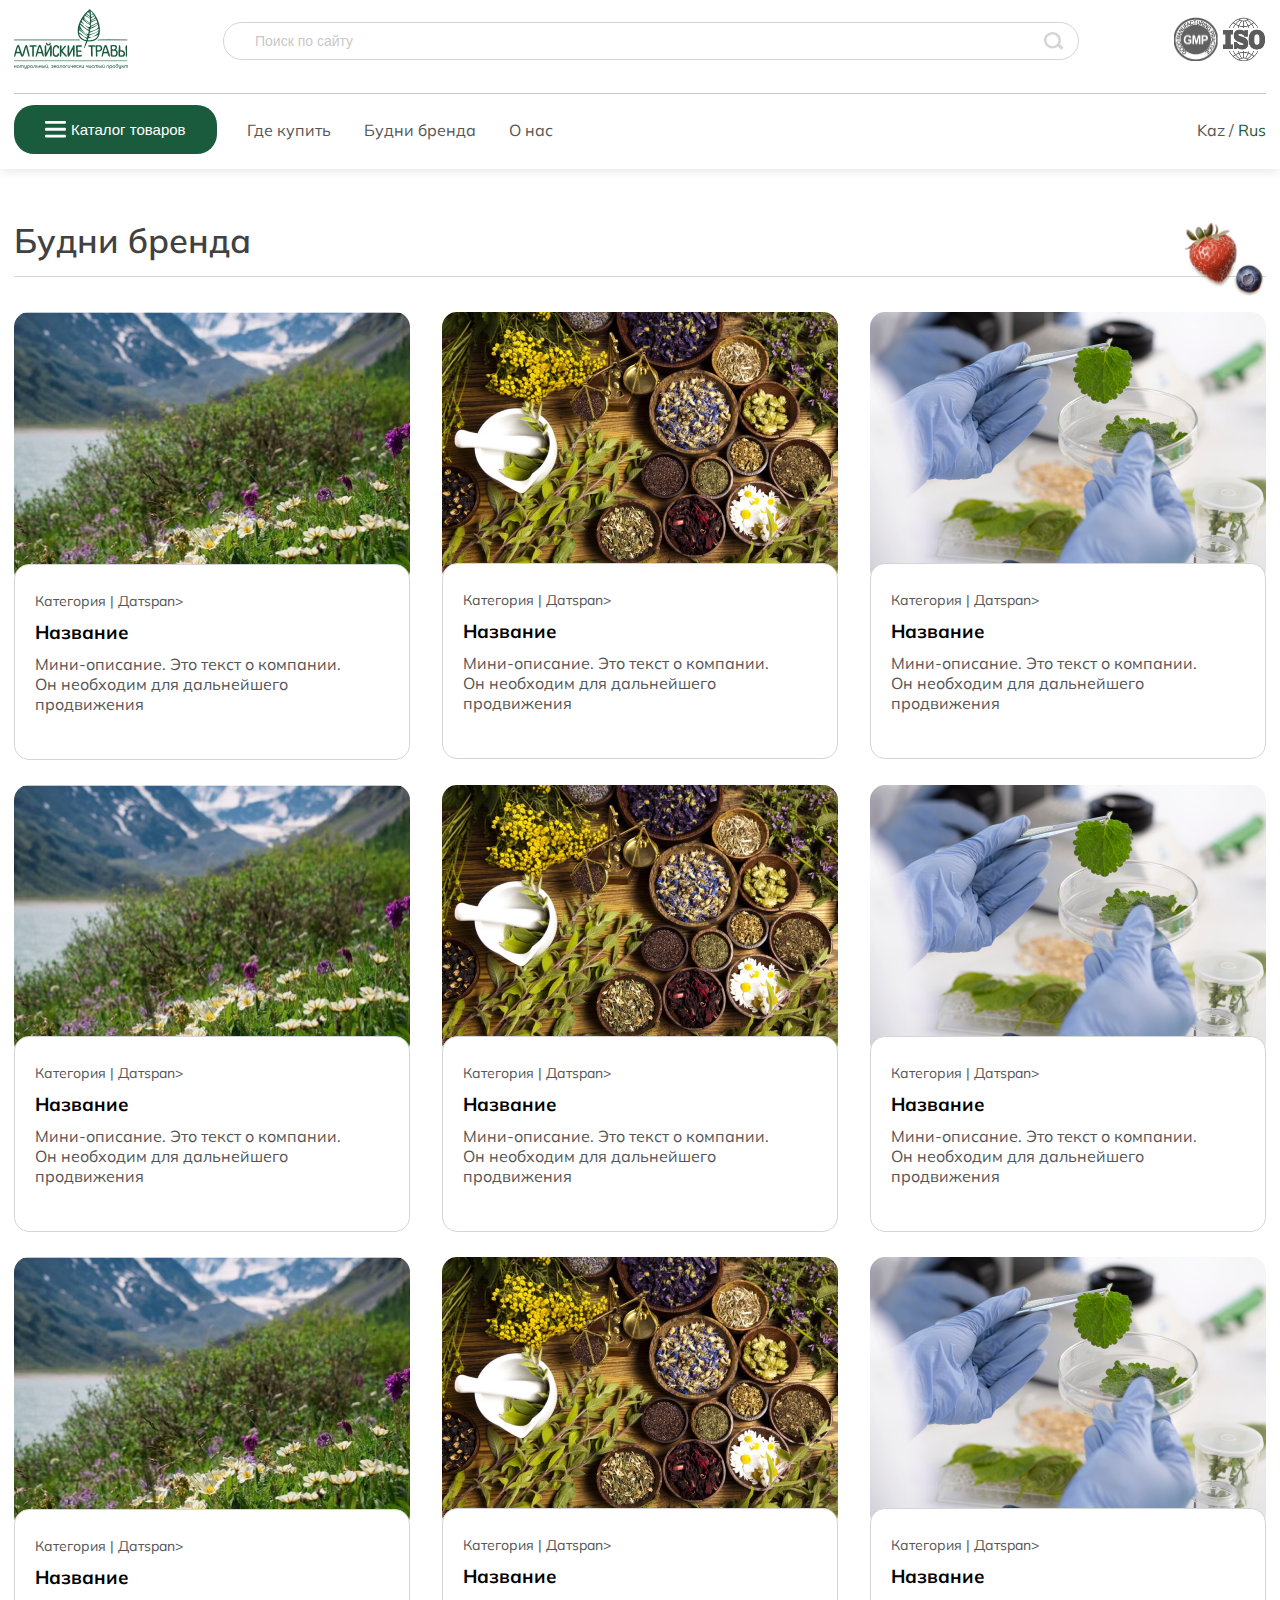
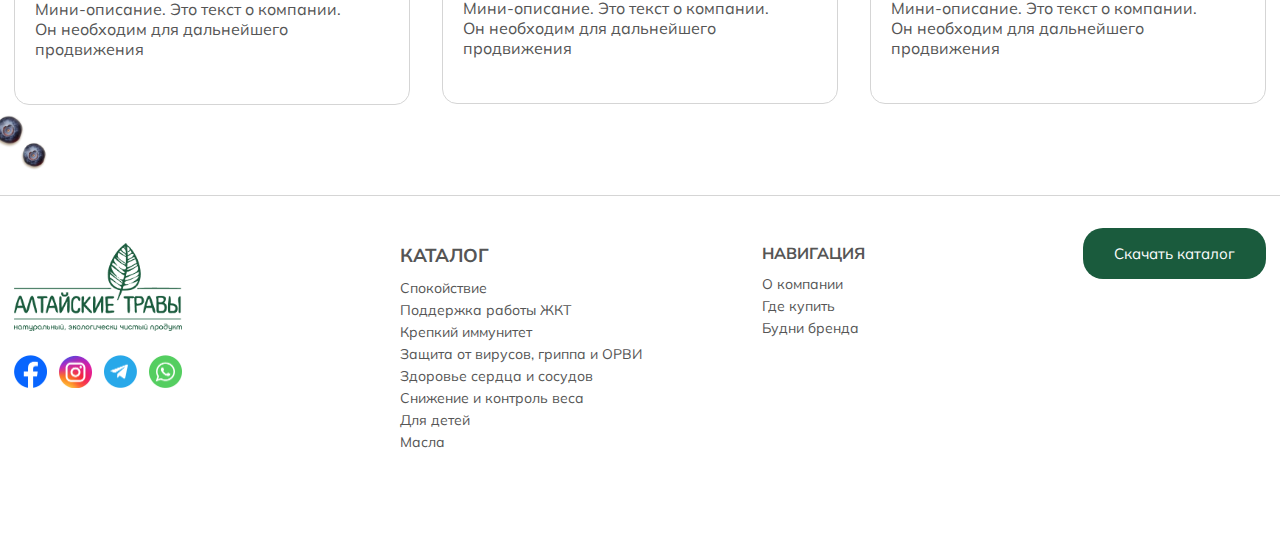
<file: Project/Altayskie Travi/blog.html>
<!DOCTYPE html>
<html lang="en">
<head>
    <meta charset="UTF-8">
    <meta name="viewport" content="width=device-width, initial-scale=1.0">
    <title>Будние Бренда</title>
    <link rel="stylesheet" href="css/style.css">
    <link rel="preconnect" href="https://fonts.googleapis.com">
    <link rel="preconnect" href="https://fonts.gstatic.com" crossorigin>
    <link href="https://fonts.googleapis.com/css2?family=Mulish:ital,wght@0,200..1000;1,200..1000&family=Poppins:wght@400;500;600;700&display=swap" rel="stylesheet">
    <link rel="stylesheet" href="css/blog.css">   
</head>
<body>
    <header class="header">
        <div class="container">
            <div class="nav-top">
                <div class="nav-top__content">
                    <a href="index.html"><img src="images/logo.png" alt="Logo" class="logo"></a>
                    <div class="search-btn__container">
                        <input type="text" class="search-btn" placeholder="Поиск по сайту">
                        <svg class="search-icon" width="17" height="17" viewBox="0 0 17 17" fill="none" xmlns="http://www.w3.org/2000/svg">
                        <path fill-rule="evenodd" clip-rule="evenodd" d="M7.20026 2.95226C4.37143 2.95226 2.13341 5.16939 2.13341 7.83729C2.13341 10.5052 4.37143 12.7223 7.20026 12.7223C10.0291 12.7223 12.2671 10.5052 12.2671 7.83729C12.2671 5.16939 10.0291 2.95226 7.20026 2.95226ZM0 7.83729C0 3.93108 3.25415 0.818848 7.20026 0.818848C11.1464 0.818848 14.4005 3.93108 14.4005 7.83729C14.4005 11.7435 11.1464 14.8557 7.20026 14.8557C3.25415 14.8557 0 11.7435 0 7.83729Z" fill="#D5D5D5"/>
                        <path fill-rule="evenodd" clip-rule="evenodd" d="M14.8051 16.0403L11.605 12.9351L13.4621 11.0212L16.6622 14.1265L14.8051 16.0403Z" fill="#D5D5D5"/>
                        </svg>
                    </div>
                    <div class="icons">
                        <img src="images/gmp.png" alt="gmp">
                        <img src="images/ISO.png" alt="iso">
                    </div>
                </div>
            </div>
            <div class="nav-bottom">
            <nav class="nav">
                <a href="catalog.html">
                    <button class="header-btn">
                        <svg class="catalog-menu" width="21" height="17" viewBox="0 0 21 17" fill="none" xmlns="http://www.w3.org/2000/svg">
                        <rect width="20.9194" height="2.83076" rx="1" transform="matrix(-1 0 0 1 20.9194 0)" fill="white"/>
                        <rect width="20.9192" height="2.83076" rx="1" transform="matrix(-1 0 0 1 20.9194 6.83228)" fill="white"/>
                        <rect width="20.9192" height="2.83076" rx="1" transform="matrix(-1 0 0 1 20.9194 13.665)" fill="white"/>
                        </svg>
                        Каталог товаров
                    </button>
                </a>
                <ul class="nav-list">
                    <li class="nav-item"><a href="pharmacy.html" class="nav-link">Где купить</a></li>
                    <li class="nav-item"><a href="blog.html" class="nav-link">Будни бренда</a></li>
                    <li class="nav-item"><a href="aboutUs.html" class="nav-link">О нас</a></li>
                </ul>
            </nav>
            <div class="language"><span class="kaz-lng">Kaz</span> <span> / </span><span class="ru-lng active">Rus</span></div>
            </div>
        </div>
    </header>
    <section class="brand__news">
    <div class="container">
        <div class="news__top">
            <h2 class="news__title">
                Будни бренда
            </h2>
            <img class="news-top-img-strawberry" src="images/blog/stawberry.png" alt="">
            <img class="news-top-img-berry" src="images/blog/berry.png" alt="">
        </div>
        <div class="news-cards">
            <div class="news-card">
                <div class="image-block">
                    <img src="images/news1.png" alt="" class="news__img">
                </div>
                <div class="text-block">
                    <div class="news-category-and-date">
                        <span class="news-category">Категория</span><span> | </span><span class="news-date">Датspan>  
                    </div>
                    <h3 class="news-title">
                        Название
                    </h3>
                    <p class="news-desc">Мини-описание. Это текст о компании. 
                    Он необходим для дальнейшего продвижения </p>
                </div>
            </div>
            <div class="news-card">
                <div class="image-block">
                    <img src="images/news2.png" alt="" class="news__img">
                </div>
                <div class="text-block">
                    <div class="news-category-and-date">
                        <span class="news-category">Категория</span><span> | </span><span class="news-date">Датspan>  
                    </div>
                    <h3 class="news-title">
                        Название
                    </h3>
                    <p class="news-desc">Мини-описание. Это текст о компании. 
                    Он необходим для дальнейшего продвижения </p>
                </div>
            </div>
            <div class="news-card">
                <div class="image-block">
                    <img src="images/news3.png" alt="" class="news__img">
                </div>
                <div class="text-block">
                    <div class="news-category-and-date">
                        <span class="news-category">Категория</span><span> | </span><span class="news-date">Датspan>  
                    </div>
                    <h3 class="news-title">
                        Название
                    </h3>
                    <p class="news-desc">Мини-описание. Это текст о компании. 
                    Он необходим для дальнейшего продвижения </p>
                </div>
            </div>
            <div class="news-card">
                <div class="image-block">
                    <img src="images/news1.png" alt="" class="news__img">
                </div>
                <div class="text-block">
                    <div class="news-category-and-date">
                        <span class="news-category">Категория</span><span> | </span><span class="news-date">Датspan>  
                    </div>
                    <h3 class="news-title">
                        Название
                    </h3>
                    <p class="news-desc">Мини-описание. Это текст о компании. 
                    Он необходим для дальнейшего продвижения </p>
                </div>
            </div>
            <div class="news-card">
                <div class="image-block">
                    <img src="images/news2.png" alt="" class="news__img">
                </div>
                <div class="text-block">
                    <div class="news-category-and-date">
                        <span class="news-category">Категория</span><span> | </span><span class="news-date">Датspan>  
                    </div>
                    <h3 class="news-title">
                        Название
                    </h3>
                    <p class="news-desc">Мини-описание. Это текст о компании. 
                    Он необходим для дальнейшего продвижения </p>
                </div>
            </div>
            <div class="news-card">
                <div class="image-block">
                    <img src="images/news3.png" alt="" class="news__img">
                </div>
                <div class="text-block">
                    <div class="news-category-and-date">
                        <span class="news-category">Категория</span><span> | </span><span class="news-date">Датspan>  
                    </div>
                    <h3 class="news-title">
                        Название
                    </h3>
                    <p class="news-desc">Мини-описание. Это текст о компании. 
                    Он необходим для дальнейшего продвижения </p>
                </div>
            </div>
            <div class="news-card">
                <div class="image-block">
                    <img src="images/news1.png" alt="" class="news__img">
                </div>
                <div class="text-block">
                    <div class="news-category-and-date">
                        <span class="news-category">Категория</span><span> | </span><span class="news-date">Датspan>  
                    </div>
                    <h3 class="news-title">
                        Название
                    </h3>
                    <p class="news-desc">Мини-описание. Это текст о компании. 
                    Он необходим для дальнейшего продвижения </p>
                </div>
            </div>
            <div class="news-card">
                <div class="image-block">
                    <img src="images/news2.png" alt="" class="news__img">
                </div>
                <div class="text-block">
                    <div class="news-category-and-date">
                        <span class="news-category">Категория</span><span> | </span><span class="news-date">Датspan>  
                    </div>
                    <h3 class="news-title">
                        Название
                    </h3>
                    <p class="news-desc">Мини-описание. Это текст о компании. 
                    Он необходим для дальнейшего продвижения </p>
                </div>
            </div>
            <div class="news-card">
                <div class="image-block">
                    <img src="images/news3.png" alt="" class="news__img">
                </div>
                <div class="text-block">
                    <div class="news-category-and-date">
                        <span class="news-category">Категория</span><span> | </span><span class="news-date">Датspan>  
                    </div>
                    <h3 class="news-title">
                        Название
                    </h3>
                    <p class="news-desc">Мини-описание. Это текст о компании. 
                    Он необходим для дальнейшего продвижения </p>
                </div>
            </div>
            <img class="news-bottom-img-berry" src="images/blog/berry.png" alt="">
            <img class="news-bottom-img-berry-mini" src="images/blog/berry.png" alt="">
        </div>
        
    </div>
</section>
<footer class="footer">
    <div class="container">
        <div class="footer__inner">
            <div class="footer-left">
                <a href="index.html"><img src="images/logo.png" alt="" class="footer-logo"></a>
                <div class="footer-icons">
                    <a href="#!"><img src="images/facebook.png" alt="" class="footer-icon"></a>
                    <a href="#!"><img src="images/inst.png" alt="" class="footer-icon"></a>
                    <a href="#!"><img src="images/telegram.png" alt="" class="footer-icon"></a>
                    <a href="#!"><img src="images/whatsapp.png" alt="" class="footer-icon"></a>
                </div>
            </div>
            <div class="footer-middle">
                <div class="footer-column">
                    <h3 class="footer-title">КАТАЛОГ</h3>
                    <ul class="footer-list">
                        <li>Спокойствие</li>
                        <li>Поддержка работы ЖКТ</li>
                        <li>Крепкий иммунитет</li>
                        <li>Защита от вирусов, 
                        гриппа и ОРВИ</li>
                        <li>Здоровье сердца и сосудов</li>
                        <li>Снижение и контроль веса</li>
                        <li>Для детей</li>
                        <li>Масла</li>
                    </ul>
                </div>
                <div class="footer-column">
                    <h4 class="footer-title">НАВИГАЦИЯ</h4>
                     <ul class="footer-list">
                        <li><a href="#">О компании</a></li>
                        <li><a href="#">Где купить</a></li>
                        <li><a href="#">Будни бренда</a></li>
                    </ul>
                </div>
            </div>
            <div class="footer-right">
                <a href="#" class="footer-btn btn">Скачать каталог</a>
            </div>
        </div>
    </div>
</footer>
    <script src="js/main.js"></script>
</body>
</html>
</file>
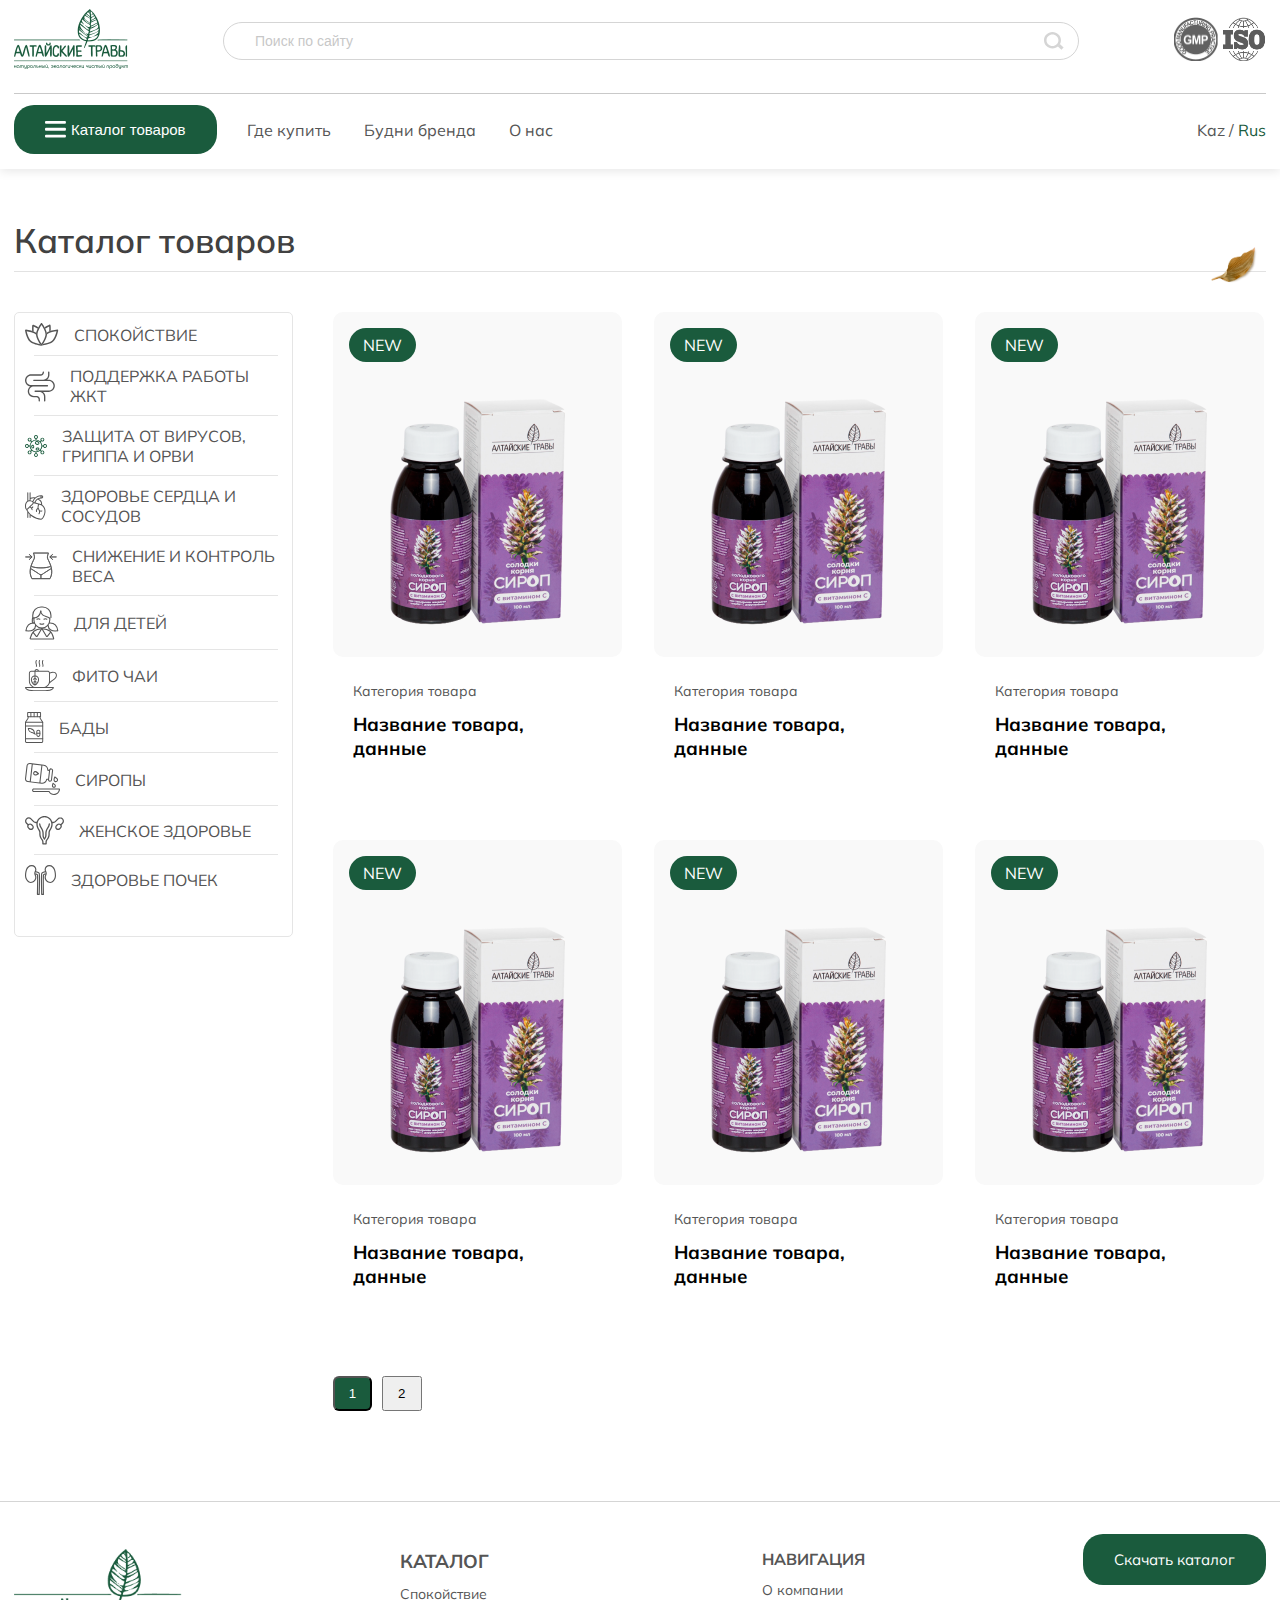
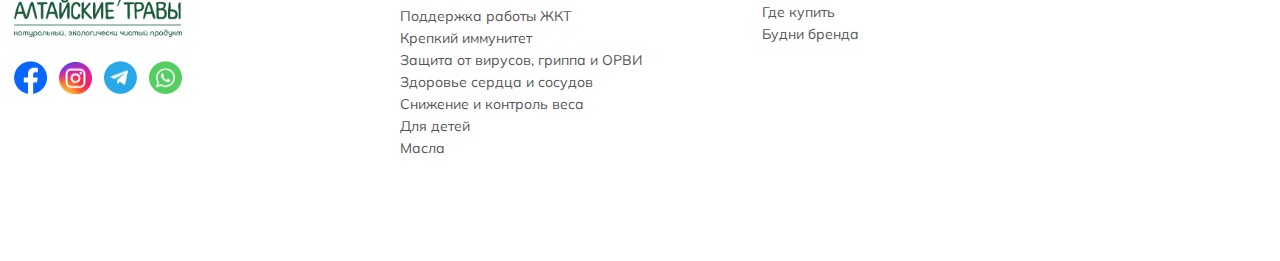
<file: Project/Altayskie Travi/catalog.html>
<!DOCTYPE html>
<html lang="en">
<head>
    <meta charset="UTF-8">
    <meta name="viewport" content="width=device-width, initial-scale=1.0">
    <title>Catalog</title>
    <link rel="stylesheet" href="css/catalog.css">
    <link rel="stylesheet" href="css/style.css">
    <link rel="preconnect" href="https://fonts.googleapis.com">
    <link rel="preconnect" href="https://fonts.gstatic.com" crossorigin>
    <link href="https://fonts.googleapis.com/css2?family=Mulish:ital,wght@0,200..1000;1,200..1000&family=Poppins:wght@400;500;600;700&display=swap" rel="stylesheet">   
</head>
<body>
    <header class="header">
        <div class="container">
            <div class="nav-top">
                <div class="nav-top__content">
                    <a href="index.html"><img src="images/logo.png" alt="Logo" class="logo"></a>
                    <div class="search-btn__container">
                        <input type="text" class="search-btn" placeholder="Поиск по сайту">
                        <svg class="search-icon" width="17" height="17" viewBox="0 0 17 17" fill="none" xmlns="http://www.w3.org/2000/svg">
                        <path fill-rule="evenodd" clip-rule="evenodd" d="M7.20026 2.95226C4.37143 2.95226 2.13341 5.16939 2.13341 7.83729C2.13341 10.5052 4.37143 12.7223 7.20026 12.7223C10.0291 12.7223 12.2671 10.5052 12.2671 7.83729C12.2671 5.16939 10.0291 2.95226 7.20026 2.95226ZM0 7.83729C0 3.93108 3.25415 0.818848 7.20026 0.818848C11.1464 0.818848 14.4005 3.93108 14.4005 7.83729C14.4005 11.7435 11.1464 14.8557 7.20026 14.8557C3.25415 14.8557 0 11.7435 0 7.83729Z" fill="#D5D5D5"/>
                        <path fill-rule="evenodd" clip-rule="evenodd" d="M14.8051 16.0403L11.605 12.9351L13.4621 11.0212L16.6622 14.1265L14.8051 16.0403Z" fill="#D5D5D5"/>
                        </svg>
                    </div>
                    <div class="icons">
                        <img src="images/gmp.png" alt="gmp">
                        <img src="images/ISO.png" alt="iso">
                    </div>
                </div>
            </div>
            <div class="nav-bottom">
            <nav class="nav">
                <a href="catalog.html">
                    <button class="header-btn">
                        <svg class="catalog-menu" width="21" height="17" viewBox="0 0 21 17" fill="none" xmlns="http://www.w3.org/2000/svg">
                        <rect width="20.9194" height="2.83076" rx="1" transform="matrix(-1 0 0 1 20.9194 0)" fill="white"/>
                        <rect width="20.9192" height="2.83076" rx="1" transform="matrix(-1 0 0 1 20.9194 6.83228)" fill="white"/>
                        <rect width="20.9192" height="2.83076" rx="1" transform="matrix(-1 0 0 1 20.9194 13.665)" fill="white"/>
                        </svg>
                        Каталог товаров
                    </button>
                </a>
                <ul class="nav-list">
                    <li class="nav-item"><a href="pharmacy.html" class="nav-link">Где купить</a></li>
                    <li class="nav-item"><a href="blog.html" class="nav-link">Будни бренда</a></li>
                    <li class="nav-item"><a href="aboutUs.html" class="nav-link">О нас</a></li>
                </ul>
            </nav>
            <div class="language"><span class="kaz-lng">Kaz</span> <span> / </span><span class="ru-lng active">Rus</span></div>
            </div>
        </div>
        
    </header>

<section class="shop">
  <div class="container">
    <div class="shop__inner">
        <div class="shop__header">
            <h2 class="shop__title">Каталог товаров</h2>
            <img src="images/catalog/catalog-leaf.png" alt="" class="shop-leaf">
        </div>
      <!-- Левая колонка: фильтр -->
       <div class="shop-content">
           <aside class="shop__filter">
             <ul class="filter-list">
               <li data-filter="calm" class="filter active">
                <svg width="34" height="23" viewBox="0 0 34 23" fill="none" xmlns="http://www.w3.org/2000/svg">
                <path fill-rule="evenodd" clip-rule="evenodd" d="M14.2531 17.4311C12.4204 16.2578 10.8367 14.9292 10.0429 13.6003C9.24906 12.2714 8.82999 10.2472 8.66564 8.07726C8.53624 6.36873 8.57288 4.70036 8.64267 3.45628C9.77118 3.98456 11.2576 4.74316 12.7006 5.66699C14.5333 6.8403 16.117 8.16884 16.9108 9.49774C17.7047 10.8266 18.1237 12.8509 18.2881 15.0208C18.4175 16.7293 18.3808 18.3977 18.3111 19.6418C17.1825 19.1135 15.6962 18.3549 14.2531 17.4311ZM18.4567 21.3565C16.0698 20.2987 10.7112 17.6442 8.75513 14.3695C6.79902 11.0949 7.00177 5.11832 7.20191 2.51519C7.25172 1.86737 7.90296 1.47835 8.49698 1.74158C10.8839 2.79931 16.2425 5.45385 18.1986 8.72851C20.1547 12.0032 19.952 17.9797 19.7518 20.5829C19.702 21.2307 19.0508 21.6197 18.4567 21.3565Z" fill="#555555"/>
                <path fill-rule="evenodd" clip-rule="evenodd" d="M18.7881 17.4419C20.6032 16.2415 22.1669 14.8895 22.9409 13.549C23.7149 12.2084 24.1038 10.1782 24.2359 8.00605C24.3399 6.29579 24.2784 4.62815 24.1901 3.38524C23.0696 3.93024 21.5947 4.71086 20.1655 5.65604C18.3505 6.85647 16.7867 8.20841 16.0127 9.54897C15.2387 10.8895 14.8498 12.9198 14.7178 15.0919C14.6138 16.8022 14.6752 18.4698 14.7635 19.7127C15.884 19.1677 17.3589 18.3871 18.7881 17.4419ZM14.6433 21.4294C17.0143 20.3363 22.3327 17.6024 24.24 14.299C26.1472 10.9956 25.8556 5.0227 25.6167 2.42283C25.5573 1.77583 24.9004 1.39654 24.3103 1.66856C21.9394 2.76167 16.6209 5.49559 14.7137 8.79897C12.8065 12.1024 13.0981 18.0752 13.3369 20.6751C13.3963 21.3221 14.0533 21.7014 14.6433 21.4294Z" fill="#555555"/>
                <path d="M28.279 18.5861C25.4624 21.1584 19.5663 22.1566 16.9758 22.4819C16.3312 22.5628 15.8196 22.0026 15.9586 21.3679C16.5168 18.8175 18.0445 13.0359 20.8611 10.4637C23.6777 7.89139 29.5738 6.89315 32.1643 6.56794C32.8089 6.48701 33.3205 7.04715 33.1816 7.68185C32.6233 10.2323 31.0956 16.0139 28.279 18.5861Z" fill="white"/>
                <path fill-rule="evenodd" clip-rule="evenodd" d="M22.1321 19.9339C24.2252 19.3383 26.1245 18.5224 27.2675 17.4785C28.4105 16.4347 29.395 14.617 30.1775 12.5864C30.7936 10.9876 31.2392 9.37941 31.5308 8.16797C30.2979 8.34873 28.656 8.64695 27.008 9.11588C24.9149 9.71145 23.0156 10.5274 21.8726 11.5713C20.7296 12.6151 19.7451 14.4328 18.9626 16.4634C18.3465 18.0622 17.9009 19.6704 17.6093 20.8818C18.8422 20.7011 20.4841 20.4028 22.1321 19.9339ZM16.9758 22.4819C19.5663 22.1566 25.4624 21.1584 28.279 18.5861C31.0956 16.0139 32.6233 10.2323 33.1816 7.68185C33.3205 7.04715 32.8089 6.48701 32.1643 6.56794C29.5738 6.89315 23.6777 7.89139 20.8611 10.4637C18.0445 13.0359 16.5168 18.8175 15.9586 21.3679C15.8196 22.0026 16.3312 22.5628 16.9758 22.4819Z" fill="#555555"/>
                <path d="M4.68344 18.6136C7.44356 21.2464 13.3166 22.3723 15.8994 22.7536C16.5422 22.8485 17.0653 22.2967 16.9401 21.6592C16.6774 20.3215 16.1701 18.0996 15.3528 15.9067C14.604 13.8974 13.5951 11.9124 12.2758 10.654C9.5157 8.02121 3.64264 6.8953 1.05982 6.51397C0.417062 6.41907 -0.106525 6.96798 0.0186085 7.60555C0.521435 10.1675 1.92332 15.9809 4.68344 18.6136Z" fill="white"/>
                <path fill-rule="evenodd" clip-rule="evenodd" d="M10.7997 20.0944C8.72002 19.4536 6.83886 18.5966 5.71876 17.5282C4.59867 16.4598 3.65386 14.6212 2.91558 12.5741C2.33427 10.9623 1.9237 9.34485 1.65847 8.12737C2.88711 8.33483 4.52216 8.6686 6.15961 9.17317C8.23924 9.814 10.1204 10.671 11.2405 11.7394C12.3085 12.7581 13.221 14.4817 13.9473 16.4305C14.5796 18.1272 15.0209 19.8557 15.3008 21.1402C14.0721 20.9328 12.4371 20.599 10.7997 20.0944ZM15.8994 22.7536C13.3166 22.3723 7.44356 21.2464 4.68344 18.6136C1.92332 15.9809 0.521435 10.1675 0.0186085 7.60555C-0.106525 6.96798 0.417062 6.41907 1.05982 6.51397C3.64264 6.8953 9.5157 8.02121 12.2758 10.654C13.5951 11.9124 14.604 13.8974 15.3528 15.9067C16.1701 18.0996 16.6774 20.3215 16.9401 21.6592C17.0653 22.2967 16.5422 22.8485 15.8994 22.7536Z" fill="#555555"/>
                <path d="M22.0003 11.3714C22.0003 15.1858 18.7613 20.2127 17.2546 22.3448C16.8796 22.8754 16.121 22.8754 15.746 22.3448C14.2393 20.2127 11.0003 15.1858 11.0003 11.3714C11.0003 7.55698 14.2393 2.53009 15.746 0.397952C16.121 -0.132651 16.8796 -0.13265 17.2546 0.397953C18.7613 2.53009 22.0003 7.55698 22.0003 11.3714Z" fill="white"/>
                <path fill-rule="evenodd" clip-rule="evenodd" d="M18.8503 16.8192C19.822 14.872 20.5003 12.9193 20.5003 11.3714C20.5003 9.82344 19.822 7.87074 18.8503 5.9236C18.0852 4.39048 17.1982 2.97698 16.5003 1.94473C15.8024 2.97698 14.9154 4.39048 14.1503 5.9236C13.1786 7.87074 12.5003 9.82344 12.5003 11.3714C12.5003 12.9193 13.1786 14.872 14.1503 16.8192C14.9154 18.3523 15.8024 19.7658 16.5003 20.7981C17.1982 19.7658 18.0852 18.3523 18.8503 16.8192ZM17.2546 22.3448C18.7613 20.2127 22.0003 15.1858 22.0003 11.3714C22.0003 7.55698 18.7613 2.53009 17.2546 0.397953C16.8796 -0.13265 16.121 -0.132651 15.746 0.397952C14.2393 2.53009 11.0003 7.55698 11.0003 11.3714C11.0003 15.1858 14.2393 20.2127 15.746 22.3448C16.121 22.8754 16.8796 22.8754 17.2546 22.3448Z" fill="#555555"/>
                </svg>
                <span>Спокойствие</span>
               </li>
               <li data-filter="support" class="filter active">
                <svg width="31" height="31" viewBox="0 0 31 31" fill="none" xmlns="http://www.w3.org/2000/svg">
                <path d="M31 14.7732C30.9963 16.4512 30.328 18.0595 29.1415 19.246C27.9549 20.4326 26.3467 21.1008 24.6686 21.1045H18.7453C19.4927 21.6899 20.0976 22.4372 20.5143 23.2902C20.931 24.1432 21.1488 25.0796 21.1512 26.0289V30.2498C21.1512 30.4364 21.0771 30.6153 20.9452 30.7473C20.8132 30.8792 20.6343 30.9533 20.4477 30.9533C20.2612 30.9533 20.0822 30.8792 19.9503 30.7473C19.8184 30.6153 19.7443 30.4364 19.7443 30.2498V26.0289C19.7443 24.7229 19.2254 23.4704 18.3019 22.5469C17.3784 21.6234 16.1259 21.1045 14.8199 21.1045H10.599C10.4124 21.1045 10.2334 21.0304 10.1015 20.8985C9.96959 20.7666 9.89547 20.5876 9.89547 20.401C9.89547 20.2145 9.96959 20.0355 10.1015 19.9036C10.2334 19.7717 10.4124 19.6976 10.599 19.6976H24.6686C25.9747 19.6976 27.2272 19.1787 28.1507 18.2552C29.0742 17.3317 29.593 16.0792 29.593 14.7732C29.593 13.4671 29.0742 12.2146 28.1507 11.2911C27.2272 10.3676 25.9747 9.84878 24.6686 9.84878H9.19198C9.00541 9.84878 8.82648 9.77466 8.69455 9.64274C8.56262 9.51081 8.4885 9.33187 8.4885 9.1453C8.4885 8.95872 8.56262 8.77979 8.69455 8.64786C8.82648 8.51593 9.00541 8.44181 9.19198 8.44181H19.0408C20.3468 8.44181 21.5993 7.92299 22.5228 6.99949C23.4463 6.07599 23.9652 4.82345 23.9652 3.51742V0.703484C23.9652 0.516909 24.0393 0.337975 24.1712 0.206046C24.3031 0.0741169 24.4821 0 24.6686 0C24.8552 0 25.0342 0.0741169 25.1661 0.206046C25.298 0.337975 25.3721 0.516909 25.3721 0.703484V3.51742C25.3697 4.46676 25.1519 5.40319 24.7352 6.25617C24.3185 7.10915 23.7136 7.85646 22.9662 8.44181H24.6686C26.3467 8.44553 27.9549 9.11378 29.1415 10.3003C30.328 11.4869 30.9963 13.0951 31 14.7732ZM12.0059 25.3254H9.19198C7.88595 25.3254 6.63342 24.8066 5.70991 23.8831C4.78641 22.9596 4.26759 21.7071 4.26759 20.401C4.26759 19.095 4.78641 17.8425 5.70991 16.919C6.63342 15.9955 7.88595 15.4767 9.19198 15.4767H23.2617C23.4482 15.4767 23.6272 15.4025 23.7591 15.2706C23.891 15.1387 23.9652 14.9597 23.9652 14.7732C23.9652 14.5866 23.891 14.4077 23.7591 14.2757C23.6272 14.1438 23.4482 14.0697 23.2617 14.0697H6.37805C5.07202 14.0697 3.81948 13.5509 2.89598 12.6274C1.97247 11.7039 1.45366 10.4513 1.45366 9.1453C1.45366 7.83927 1.97247 6.58673 2.89598 5.66323C3.81948 4.73973 5.07202 4.22091 6.37805 4.22091H16.2268C17.1597 4.22091 18.0544 3.85032 18.714 3.19068C19.3737 2.53103 19.7443 1.63636 19.7443 0.703484C19.7443 0.516909 19.6701 0.337975 19.5382 0.206046C19.4063 0.0741169 19.2273 0 19.0408 0C18.8542 0 18.6753 0.0741169 18.5433 0.206046C18.4114 0.337975 18.3373 0.516909 18.3373 0.703484C18.3373 1.26321 18.1149 1.80001 17.7191 2.1958C17.3234 2.59159 16.7866 2.81394 16.2268 2.81394H6.37805C4.77886 2.79856 3.23335 3.39029 2.05334 4.46974C0.873326 5.54919 0.146638 7.03601 0.0198851 8.63025C-0.106868 10.2245 0.375749 11.8075 1.37037 13.0598C2.36498 14.3122 3.79757 15.1407 5.3791 15.3782C4.32383 16.177 3.5461 17.287 3.15569 18.5516C2.76528 19.8162 2.78192 21.1715 3.20324 22.4262C3.62457 23.6808 4.4293 24.7715 5.50385 25.5441C6.5784 26.3168 7.86848 26.7324 9.19198 26.7324H12.0059C12.5656 26.7324 13.1025 26.9548 13.4982 27.3505C13.894 27.7463 14.1164 28.2831 14.1164 28.8429V30.2498C14.1164 30.4364 14.1905 30.6153 14.3224 30.7473C14.4544 30.8792 14.6333 30.9533 14.8199 30.9533C15.0064 30.9533 15.1854 30.8792 15.3173 30.7473C15.4492 30.6153 15.5233 30.4364 15.5233 30.2498V28.8429C15.5233 28.3809 15.4324 27.9236 15.2556 27.4968C15.0788 27.07 14.8197 26.6823 14.4931 26.3557C14.1665 26.029 13.7787 25.77 13.352 25.5932C12.9252 25.4164 12.4678 25.3254 12.0059 25.3254Z" fill="#555555"/>
                </svg>
                <span>Поддержка работы ЖКТ</span>
               </li>
               <li data-filter="protect" class="filter active">
                <svg width="32" height="32" viewBox="0 0 32 32" fill="none" xmlns="http://www.w3.org/2000/svg">
                <path d="M29.1738 13.1744C27.8415 13.1744 26.7247 14.1035 26.4292 15.3478H25.1247C24.981 13.3148 24.1695 11.4631 22.9107 10.0097L23.8348 9.08548C24.2756 9.35817 24.7834 9.50676 25.3157 9.50676C26.07 9.50676 26.7786 9.21284 27.3125 8.67887C27.8464 8.14494 28.1403 7.43623 28.1403 6.68188C28.1403 5.92748 27.8464 5.21882 27.3125 4.68488C26.7786 4.15095 26.07 3.857 25.3157 3.857C24.5614 3.857 23.8528 4.15092 23.3189 4.68488C22.3768 5.62705 22.2429 7.07377 22.914 8.16291L21.9882 9.08874C20.5351 7.82817 18.6853 7.01826 16.6507 6.87454V5.56987C17.8948 5.27432 18.8222 4.15743 18.8222 2.825C18.8222 1.26722 17.5552 0.00012207 15.9976 0.00012207C14.44 0.00012207 13.173 1.26722 13.173 2.825C13.173 4.15743 14.102 5.27433 15.3445 5.56987V6.87454C13.3118 7.01824 11.4603 7.8298 10.007 9.08874L9.08285 8.16291C9.75391 7.0754 9.62003 5.62705 8.67794 4.68488C7.57749 3.58433 5.78475 3.58433 4.6843 4.68488C3.58385 5.78544 3.58385 7.57836 4.6843 8.67892C5.23452 9.22919 5.95783 9.50517 6.6811 9.50517C7.19542 9.50517 7.70969 9.36311 8.16199 9.08389L9.08772 10.0097C7.82727 11.463 7.01744 13.313 6.87374 15.3478H5.5692C5.27367 14.1035 4.1569 13.1744 2.8246 13.1744C1.26697 13.1744 0 14.4415 0 15.9993C0 17.5571 1.26697 18.8242 2.8246 18.8242C4.1569 18.8242 5.27369 17.8951 5.5692 16.6525H6.87374C7.01742 18.6854 7.8289 20.5371 9.08772 21.9906L8.16199 22.9164C7.07458 22.2453 5.62801 22.3791 4.6843 23.3213C3.58385 24.4219 3.58385 26.2148 4.6843 27.3154C5.23452 27.8656 5.95783 28.1416 6.6811 28.1416C7.40436 28.1416 8.12767 27.8657 8.67789 27.3154C9.61997 26.3732 9.75385 24.9265 9.08281 23.8373L10.0085 22.9115C11.4617 24.1721 13.3115 24.982 15.3461 25.1257V26.4304C14.1019 26.7259 13.1746 27.8428 13.1746 29.1752C13.1746 30.733 14.4416 32.0001 15.9992 32.0001C17.5568 32.0001 18.8238 30.733 18.8238 29.1752C18.8238 27.8428 17.8947 26.7259 16.6523 26.4304V25.1257C18.685 24.982 20.5365 24.1705 21.9898 22.9115L22.9156 23.8373C22.2445 24.9248 22.3784 26.3732 23.3205 27.3154C23.8544 27.8493 24.563 28.1432 25.3173 28.1432C26.0716 28.1432 26.7802 27.8493 27.3141 27.3154C27.8479 26.7814 28.1419 26.0727 28.1419 25.3184C28.1419 24.564 27.848 23.8553 27.3141 23.3214C26.7802 22.7874 26.0716 22.4935 25.3173 22.4935C24.785 22.4935 24.2772 22.6421 23.8364 22.9148L22.9123 21.9906C24.1727 20.5373 24.9826 18.6873 25.1263 16.6525H26.4308C26.7263 17.8968 27.8431 18.8242 29.1754 18.8242C30.733 18.8242 32 17.5571 32 15.9993C32 14.4416 30.733 13.1745 29.1754 13.1745L29.1738 13.1744ZM24.2396 5.60745C24.527 5.32006 24.909 5.16167 25.3156 5.16167C25.7221 5.16167 26.1042 5.32007 26.3899 5.60745C26.6772 5.89483 26.8356 6.27694 26.8356 6.68351C26.8356 7.09007 26.6772 7.47218 26.3899 7.75957C26.1025 8.04696 25.7205 8.20534 25.3156 8.20534C24.909 8.20534 24.527 8.04695 24.2396 7.75957C23.6469 7.16682 23.6469 6.20179 24.2396 5.60908V5.60745ZM14.479 2.82337C14.479 1.98407 15.1615 1.30317 15.9991 1.30317C16.8383 1.30317 17.5191 1.9857 17.5191 2.82337C17.5191 3.66266 16.8367 4.34357 15.9991 4.34357C15.1599 4.34357 14.479 3.66103 14.479 2.82337ZM5.60832 7.75806C5.01563 7.16531 5.01563 6.20028 5.60832 5.60757C6.20101 5.01487 7.16595 5.01483 7.7586 5.60757C8.35129 6.20032 8.35129 7.16536 7.7586 7.75806C7.16591 8.35081 6.20097 8.35081 5.60832 7.75806ZM2.82451 17.5196C1.9853 17.5196 1.30446 16.8371 1.30446 15.9994C1.30446 15.1601 1.98693 14.4792 2.82451 14.4792C3.66373 14.4792 4.34457 15.1617 4.34457 15.9994C4.34457 16.8371 3.6621 17.5196 2.82451 17.5196ZM7.75872 26.3912C7.16603 26.9839 6.20109 26.9839 5.60845 26.3912C5.0158 25.7984 5.01575 24.8334 5.60845 24.2407C6.20114 23.6479 7.16607 23.6479 7.75872 24.2407C8.35141 24.8334 8.35141 25.7985 7.75872 26.3912ZM17.5193 29.1753C17.5193 30.0129 16.8368 30.6955 15.9992 30.6955C15.16 30.6955 14.4792 30.0129 14.4792 29.1753C14.4792 28.3376 15.1617 27.6551 15.9992 27.6551C16.8385 27.6551 17.5193 28.3376 17.5193 29.1753ZM26.39 24.2406C26.6774 24.528 26.8357 24.9101 26.8357 25.3166C26.8357 25.7232 26.6774 26.1053 26.39 26.3927C26.1027 26.6801 25.7206 26.8385 25.3157 26.8385C24.9091 26.8385 24.5271 26.6801 24.2397 26.3927C23.647 25.7999 23.647 24.8349 24.2397 24.2422C24.5271 23.9548 24.9092 23.7964 25.3157 23.7964C25.7222 23.7964 26.1043 23.9548 26.3916 24.2422L26.39 24.2406ZM15.9995 23.847C11.6727 23.847 8.15287 20.3265 8.15287 15.9996C8.15287 11.6727 11.673 8.15217 15.9995 8.15217C20.3261 8.15217 23.8462 11.6727 23.8462 15.9996C23.8462 20.3265 20.3261 23.847 15.9995 23.847ZM29.1741 17.5195C28.3349 17.5195 27.6541 16.837 27.6541 15.9993C27.6541 15.16 28.3366 14.4791 29.1741 14.4791C30.0134 14.4791 30.6942 15.1616 30.6942 15.9993C30.6942 16.837 30.0117 17.5195 29.1741 17.5195ZM18.6658 9.16084C17.8625 8.83917 17.0069 8.76732 16.2576 8.95836C15.4445 9.16574 14.8224 9.67518 14.5497 10.3561C13.9995 11.731 14.9449 13.359 16.7017 14.0644C17.229 14.2767 17.7613 14.3763 18.2642 14.3763C19.4332 14.3763 20.4341 13.8309 20.8194 12.8691C21.0921 12.1882 20.9941 11.3897 20.55 10.6778C20.1385 10.0214 19.4708 9.48251 18.6675 9.16085L18.6658 9.16084ZM19.6079 12.3841C19.3385 13.0569 18.2282 13.2724 17.1866 12.8544C16.1432 12.4364 15.4902 11.5155 15.7595 10.8411C15.9195 10.4426 16.3424 10.2826 16.5791 10.2222C16.7457 10.1797 16.9269 10.1585 17.113 10.1585C17.4592 10.1585 17.8298 10.2304 18.1808 10.3708C18.7213 10.588 19.1817 10.9504 19.4429 11.3685C19.5735 11.5758 19.7678 11.9841 19.6078 12.3825L19.6079 12.3841ZM17.6551 18.3083C16.1775 18.7034 15.2665 19.9346 15.5816 21.1087C15.8314 22.041 16.7669 22.6158 17.8821 22.6158C18.1711 22.6158 18.4732 22.5766 18.7785 22.495C20.2561 22.0998 21.1671 20.8686 20.852 19.6962C20.5369 18.5222 19.1344 17.9131 17.6568 18.3083L17.6551 18.3083ZM18.4388 21.236C17.629 21.4532 16.9449 21.1642 16.8388 20.7706C16.7327 20.3755 17.18 19.7844 17.9915 19.5672C18.1841 19.515 18.3686 19.4921 18.5401 19.4921C19.0936 19.4921 19.5099 19.7305 19.5899 20.0326C19.696 20.4278 19.2487 21.0189 18.4372 21.236L18.4388 21.236ZM10.8434 14.2326C9.6417 14.4171 8.88412 15.7462 9.11598 17.2583C9.33149 18.6528 10.3029 19.6456 11.3952 19.6456C11.4867 19.6456 11.5797 19.639 11.6712 19.6243C12.8729 19.4398 13.6304 18.1106 13.3986 16.5986C13.1651 15.0865 12.0418 14.0448 10.8417 14.2325L10.8434 14.2326ZM11.4752 18.336C11.072 18.3964 10.5332 17.8886 10.4042 17.0591C10.2768 16.2296 10.6377 15.5813 11.0409 15.5193C11.4458 15.4572 11.983 15.9667 12.112 16.7962C12.2393 17.6257 11.8785 18.274 11.4752 18.336Z" fill="#1A5B3D"/>
                </svg>
                <span>Защита от вирусов, гриппа и ОРВИ</span>
               </li>
               <li data-filter="health" class="filter active">
                <svg width="24" height="32" viewBox="0 0 24 32" fill="none" xmlns="http://www.w3.org/2000/svg">
                <path d="M20.1079 14.4172C20.1138 12.8275 19.7696 10.2926 17.7086 8.81831C17.1774 8.44199 16.6759 8.11899 16.1848 7.81974C16.9163 7.52047 17.7635 7.30267 18.7621 7.21377H19.7147C20.6124 7.21377 21.3142 6.36483 21.3142 5.2818C21.3142 4.19877 20.6123 3.34983 19.7147 3.34983H18.7087C18.6924 3.34983 18.5618 3.35724 18.5455 3.35872C15.5513 3.60762 13.4088 4.67285 11.8834 5.96626C9.96339 5.52474 8.17546 5.69366 6.5553 6.46998L6.55382 0.592681C6.55382 0.265257 6.28822 5.78733e-05 5.96031 5.78733e-05C5.6324 5.78733e-05 5.3668 0.265257 5.3668 0.592681V9.38132C5.34306 9.38132 5.31339 9.37836 5.28965 9.37836C4.78814 9.37836 4.31629 9.46281 3.87115 9.60504V0.592623C3.87115 0.265199 3.60556 0 3.27765 0C2.94973 0 2.68414 0.265199 2.68414 0.592623V10.1664C1.01491 11.2642 0 13.3458 0 15.3295C0 16.3755 0.0979281 17.5326 0.289336 18.7682C0.397653 19.4764 0.866511 20.0438 1.54313 20.2838C1.54461 20.2838 1.5461 20.2838 1.54758 20.2853C1.78202 20.9742 2.17224 21.7402 2.68563 22.5402V29.3983C2.68563 29.7258 2.95123 29.991 3.27914 29.991C3.60705 29.991 3.87265 29.7258 3.87265 29.3983V24.1878C4.33409 24.7626 4.83712 25.3301 5.36977 25.8709V29.3985C5.36977 29.7259 5.63537 29.9911 5.96328 29.9911C6.29119 29.9911 6.55679 29.7259 6.55679 29.3985V26.9998C6.90696 27.305 7.26159 27.5954 7.61918 27.8621C10.925 30.3377 15.3825 32 18.7103 32C21.7119 32 24 25.3539 24 22.0291C24 19.152 22.6705 16.0331 20.1111 14.4155L20.1079 14.4172ZM17.0201 9.78281C18.4223 10.7858 18.82 12.4896 18.9016 13.8039C18.4505 13.6276 17.9712 13.4913 17.4623 13.4069C15.6699 13.1076 14.2722 12.6705 13.0405 12.2839C12.7719 12.1994 12.5153 12.1194 12.26 12.0424C12.6517 10.9045 13.4278 9.48814 14.9471 8.47327C15.6059 8.8407 16.284 9.26293 17.02 9.78444L17.0201 9.78281ZM10.1636 11.5296C10.1606 11.5192 10.1591 11.5088 10.1561 11.4985C10.0775 11.2822 9.96028 11.0866 9.81784 10.9103C10.5627 8.97983 12.7038 5.25827 18.2204 4.59719C18.1551 4.81054 18.1151 5.04019 18.1151 5.28315C18.1151 5.57502 18.1685 5.84616 18.2605 6.09208C16.7737 6.28024 15.5748 6.71728 14.6163 7.29511C14.5985 7.30697 14.5777 7.31289 14.5614 7.32623C12.499 8.58998 11.5449 10.4686 11.1161 11.7278C10.8015 11.6492 10.484 11.584 10.165 11.5322L10.1636 11.5296ZM20.1258 5.28172C20.1258 5.73804 19.8809 6.02845 19.7133 6.02845C19.5456 6.02845 19.3008 5.73807 19.3008 5.28172C19.3008 4.82538 19.5456 4.535 19.7133 4.535C19.8809 4.535 20.1258 4.82538 20.1258 5.28172ZM6.55237 7.81223C7.86402 7.03885 9.27955 6.76182 10.8492 6.97812C9.85357 8.0893 9.22595 9.2464 8.84611 10.1501C8.15912 9.78568 7.32673 9.57383 6.55218 9.46862L6.55237 7.81223ZM5.28821 10.5635C6.85952 10.5635 8.74093 11.0746 9.03918 11.8998C9.23652 12.445 8.72314 13.2629 7.59102 14.2036C6.52567 15.0911 5.74372 15.8334 5.11462 16.4778C4.65019 16.9519 4.2659 17.3757 3.92316 17.7549C3.48991 18.2335 3.11451 18.6483 2.71092 19.0128C2.49578 19.2039 2.20793 19.2602 1.93938 19.1669C1.81475 19.1224 1.52094 18.9772 1.46013 18.5861C1.27763 17.4097 1.18563 16.3134 1.18563 15.3282C1.18563 13.0733 2.86971 10.5622 5.28834 10.5622L5.28821 10.5635ZM18.7074 30.8162C15.6152 30.8162 11.4444 29.2487 8.32849 26.9153C5.97228 25.1508 3.65602 22.3329 2.80744 20.2855C3.05968 20.2026 3.30006 20.0796 3.5048 19.8959H3.50628C3.95587 19.4914 4.35057 19.0559 4.80608 18.5521C5.04645 18.2854 5.31055 17.995 5.60584 17.6839C5.72454 17.7476 5.83879 17.8113 5.91743 17.8587C6.99763 18.5254 7.54362 19.324 7.74395 20.5329C7.79143 20.8233 8.04367 21.0293 8.32857 21.0293C8.36122 21.0293 8.39386 21.0263 8.4265 21.0219C8.74996 20.9685 8.96957 20.6633 8.91616 20.3403C8.80636 19.681 8.59121 19.1225 8.29891 18.6158C8.78409 18.3358 9.29304 17.9372 9.65211 17.3491C9.82274 17.0705 9.73372 16.7061 9.45477 16.5342C9.17434 16.3639 8.80934 16.4513 8.63871 16.7313C8.37163 17.1698 7.95617 17.4691 7.57484 17.6677C7.2766 17.3728 6.94274 17.0958 6.53619 16.8454C6.51839 16.835 6.4902 16.8187 6.46942 16.8069C6.9843 16.3061 7.59262 15.749 8.35528 15.1149C9.35385 14.2838 9.96369 13.4926 10.1818 12.7518C10.9845 12.9044 11.7858 13.1296 12.6879 13.4111C13.4847 13.6615 14.3661 13.9297 15.3632 14.1741C14.9744 15.189 14.4224 17.0054 14.7608 18.3416C13.9373 18.992 12.0766 20.7373 13.0218 22.6233C13.1257 22.8307 13.3363 22.9507 13.553 22.9507C13.642 22.9507 13.734 22.93 13.8186 22.8885C14.1123 22.7418 14.2296 22.3863 14.0842 22.0929C13.6064 21.1388 14.5871 20.0646 15.2474 19.4854C15.6555 20.2854 16.0101 20.9906 16.2342 21.6692C16.6289 22.8737 16.5265 23.8412 15.8929 24.899C15.7252 25.1805 15.8172 25.5449 16.0991 25.7108C16.1941 25.7671 16.298 25.7953 16.4033 25.7953C16.6051 25.7953 16.8024 25.6916 16.9137 25.5064C17.5191 24.4915 17.7476 23.5152 17.62 22.4455C17.9717 22.5418 18.3797 22.6174 18.8174 22.6174C19.1705 22.6174 19.5415 22.5699 19.9095 22.447C20.2196 22.3433 20.3887 22.0085 20.2849 21.6973C20.181 21.3862 19.8472 21.2232 19.5341 21.3225C18.6245 21.6247 17.6452 21.238 17.2654 21.0587C17.0012 20.3328 16.6392 19.5964 16.243 18.8187L15.9819 18.306C15.5917 17.5208 15.9745 15.8318 16.5353 14.4287C16.7787 14.4761 17.0116 14.5279 17.2713 14.5709C20.8709 15.1709 22.8132 18.8586 22.8132 22.026C22.8132 25.3654 20.5208 30.8116 18.7105 30.8116L18.7074 30.8162Z" fill="#555555"/>
                </svg>
                <span>Здоровье сердца и сосудов</span>
               </li>
               <li data-filter="fatloss" class="filter active">
                <svg width="38" height="32" viewBox="0 0 38 32" fill="none" xmlns="http://www.w3.org/2000/svg">
                <path d="M9.98584 0.5H28.0151C28.037 0.500061 28.0535 0.510504 28.063 0.524414C28.0744 0.543181 28.0761 0.56737 28.0669 0.586914C28.0066 0.711285 27.599 1.58388 27.2603 2.7002C26.9095 3.85605 26.5954 5.3877 26.9194 6.62109V6.62207C27.0857 7.25879 27.5524 8.22497 28.0942 9.35352V9.35449C30.344 14.0624 34.3367 22.4739 30.0229 30.7227L29.811 31.1143C29.8005 31.1332 29.7803 31.1455 29.7593 31.1455H8.24268C8.22164 31.1455 8.20149 31.1332 8.19092 31.1143H8.18994C3.53747 22.7428 7.62218 14.1392 9.90771 9.35547C10.3814 8.36703 10.7958 7.5035 11.0044 6.87695L11.0806 6.62305C11.4055 5.3893 11.0917 3.85669 10.7407 2.7002C10.4001 1.57767 9.98982 0.701624 9.93311 0.584961C9.92874 0.575944 9.92679 0.565647 9.92725 0.555664L9.93701 0.526367C9.94941 0.509059 9.96736 0.500087 9.98584 0.5ZM30.7993 19.3936C29.2207 20.3875 27.1588 21.6915 25.4185 22.8027C24.1249 23.6287 22.9889 24.3607 22.3696 24.7764L21.936 25.0791L21.9351 25.0801C20.9721 25.8224 20.2586 26.2851 19.4702 26.4268L19.0591 26.5V31.0273H29.7261L29.8667 30.7617C31.857 27.0107 32.0906 23.2001 31.5601 19.7412L31.4448 18.9883L30.7993 19.3936ZM30.1323 16.4287C29.5003 16.8635 28.5623 17.2147 27.4546 17.4893C26.3558 17.7616 25.13 17.9494 23.9517 18.0781C21.5955 18.3354 19.4674 18.3525 18.9995 18.3525C18.5307 18.3525 16.4037 18.3353 14.0483 18.0781C12.87 17.9494 11.6442 17.7616 10.5454 17.4893C9.43772 17.2147 8.49966 16.8635 7.86768 16.4287L7.29248 16.0332L7.10303 16.7051C6.97817 17.1484 6.85943 17.6005 6.75342 18.0625L6.65186 18.5273L6.58154 18.8672L6.87549 19.0527C7.6795 19.5584 9.81711 20.904 11.8462 22.1953C13.6366 23.3347 15.3102 24.4111 15.9351 24.8428L16.1353 24.9863C17.1111 25.7382 17.9711 26.3758 18.9995 26.376C20.0278 26.376 20.8881 25.7391 21.8628 24.9873C22.2137 24.7177 24.1078 23.4973 26.1538 22.1953C28.1831 20.904 30.3205 19.5584 31.1245 19.0527L31.4185 18.8672L31.3481 18.5273C31.2188 17.9025 31.0634 17.2961 30.897 16.7051L30.7075 16.0332L30.1323 16.4287ZM10.3735 1.30371C10.6214 1.92144 10.9439 2.83514 11.144 3.81641C11.3206 4.68222 11.3947 5.56414 11.2632 6.33105L11.1938 6.65234V6.65332C11.072 7.11932 10.7999 7.74256 10.4233 8.54395L10.0132 9.40625C9.24899 11.0084 8.24269 13.1278 7.45361 15.5449L7.35791 15.835L7.57373 16.0518C8.03042 16.5112 8.78016 16.8524 9.62061 17.1172C10.4792 17.3876 11.5067 17.6006 12.5874 17.7646C14.7499 18.093 17.1762 18.2334 18.9995 18.2334C20.8229 18.2334 23.25 18.0932 25.4126 17.7646C26.4933 17.6005 27.5208 17.3876 28.3794 17.1172C29.2198 16.8525 29.9696 16.5118 30.4263 16.0527L30.6421 15.835L30.5464 15.5439C29.9537 13.7312 29.24 12.0864 28.5972 10.7012L27.9858 9.40625H27.9849C27.4692 8.3302 27.0773 7.50506 26.8784 6.89941L26.8052 6.65332V6.65234L26.7358 6.33105C26.6039 5.56417 26.6772 4.68227 26.854 3.81641C27.0543 2.83533 27.3775 1.92222 27.6255 1.30371L27.8999 0.617188H10.0981L10.3735 1.30371ZM18.9399 26.5L18.5288 26.4268C17.839 26.3029 17.2067 25.9326 16.4136 25.3447L16.063 25.0791H16.062C15.7487 24.8384 14.3044 23.9035 12.5806 22.8027C10.8401 21.6914 8.77735 20.3875 7.19873 19.3936L6.5542 18.9873L6.43799 19.7412C5.9086 23.1999 6.14227 27.0108 8.13135 30.7617L8.27295 31.0273H18.9399V26.5Z" fill="#555555" stroke="#555555"/>
                <path d="M8.46289 5.19116V5.19019C8.476 5.20216 8.48242 5.21778 8.48242 5.23413C8.48239 5.24402 8.48043 5.25203 8.47754 5.25854L8.4668 5.27417L8.46387 5.2771L5.02246 8.41577L4.94336 8.32886L7.32031 6.16187L8.27344 5.29272H0.5V5.17554H8.27246L7.32031 4.30542L4.94336 2.13647L5.02246 2.05054L8.46289 5.19116Z" fill="#555555" stroke="#555555"/>
                <path d="M33.0554 2.13647L30.6794 4.30542L29.7273 5.17554H37.4998V5.29272H29.7263L30.6794 6.16187L33.0554 8.32886L32.9773 8.41577L29.5369 5.2771C29.5242 5.26554 29.5174 5.24982 29.5173 5.23413C29.5173 5.21846 29.5233 5.20178 29.5359 5.19019L29.5369 5.19116L32.9763 2.05054L33.0554 2.13647Z" fill="#555555" stroke="#555555"/>
                </svg>
                <span>Снижение и контроль веса</span>
               </li>
               <li data-filter="Forkids" class="filter active">
                <svg width="34" height="34" viewBox="0 0 34 34" fill="none" xmlns="http://www.w3.org/2000/svg">
                <path d="M9.39795 17.0637C9.39795 17.0637 5.4245 16.8555 3.4379 18.8422C1.45132 20.8289 0.999704 24.6493 0.999704 24.6493" stroke="#555555" stroke-width="1.1" stroke-linecap="round"/>
                <path d="M10.6622 19.3842C10.6622 19.3842 10.4117 22.6299 7.95309 23.9896C5.49451 25.3493 1.18036 24.8024 1.18036 24.8024" stroke="#555555" stroke-width="1.1" stroke-linecap="round"/>
                <path d="M24.3369 17.0636C24.3369 17.0636 28.3104 16.8554 30.297 18.8421C32.2835 20.8288 32.7352 24.6491 32.7352 24.6491" stroke="#555555" stroke-width="1.1" stroke-linecap="round"/>
                <path d="M23.0729 19.3841C23.0729 19.3841 23.3234 22.6298 25.782 23.9895C28.2406 25.3492 32.5547 24.8023 32.5547 24.8023" stroke="#555555" stroke-width="1.1" stroke-linecap="round"/>
                <path d="M15.7897 5.0144L15.5242 6.18989C14.8029 9.38454 12.0828 11.7355 8.81738 11.9867V11.9867" stroke="#555555" stroke-width="1.1" stroke-linecap="round"/>
                <path d="M15.7895 5.0144C15.7895 5.0144 15.5517 7.17208 17.612 8.88898C19.2375 10.2435 21.6833 10.5725 24.6633 12.198" stroke="#555555" stroke-width="1.1" stroke-linecap="round"/>
                <path d="M28.1363 33.0001H5.66892C5.31374 33.0001 5.05732 32.6664 5.1608 32.3266C5.63126 30.7819 6.92845 26.9955 8.75906 25.4145C11.0866 23.4044 13.5409 22.7379 16.8864 22.7054C20.3324 22.672 22.9571 23.4044 25.2846 25.4145C27.1249 27.0039 28.2568 30.822 28.65 32.3509C28.7359 32.685 28.4812 33.0001 28.1363 33.0001Z" stroke="#555555" stroke-width="1.1" stroke-linecap="round"/>
                <path d="M8.1272 26.3558L11.2873 30.3059C11.5241 30.6019 11.9838 30.5695 12.1768 30.2433L16.7964 22.4346" stroke="#555555" stroke-width="1.1" stroke-linecap="round"/>
                <path d="M25.4653 26.3558L22.3052 30.3059C22.0684 30.6019 21.6087 30.5695 21.4158 30.2433L16.7962 22.4346" stroke="#555555" stroke-width="1.1" stroke-linecap="round"/>
                <path d="M21.8589 13.2608C21.8589 13.2608 21.0961 12.6609 20.335 12.6823C19.6194 12.7025 18.9635 13.2608 18.9635 13.2608" stroke="#555555" stroke-width="1.1" stroke-linecap="round"/>
                <path d="M14.9375 17.756C14.9375 17.756 15.9492 18.3351 16.9586 18.3046C17.9078 18.276 18.7776 17.756 18.7776 17.756" stroke="#555555" stroke-width="1.1" stroke-linecap="round"/>
                <path d="M14.8152 13.2608C14.8152 13.2608 14.0524 12.6609 13.2913 12.6823C12.5757 12.7025 11.9198 13.2608 11.9198 13.2608" stroke="#555555" stroke-width="1.1" stroke-linecap="round"/>
                <path d="M9.02838 11.9867H8.27331C7.75683 11.9867 7.33813 12.4054 7.33813 12.9219V16.1223C7.33813 16.6387 7.75683 17.0574 8.27331 17.0574H9.02838" stroke="#555555" stroke-width="1.1" stroke-linecap="round"/>
                <path d="M24.7947 11.9867V13.8775C24.7947 18.3691 21.2358 22.0103 16.8457 22.0103C12.4556 22.0103 8.89673 18.3691 8.89673 13.8775V11.9867" stroke="#555555" stroke-width="1.1" stroke-linecap="round"/>
                <path d="M25.9307 11.5641V9.23996C25.9307 4.68916 22.2415 1 17.6907 1H16.0005C11.4497 1 7.7605 4.68916 7.7605 9.23996V11.5641" stroke="#555555" stroke-width="1.1" stroke-linecap="round"/>
                </svg>
                <span>Для детей</span>
               </li>
               <li data-filter="fito" class="filter active">
                <svg width="32" height="32" viewBox="0 0 32 32" fill="none" xmlns="http://www.w3.org/2000/svg">
                <path d="M24.4516 23.7281C24.4581 23.7128 24.4641 23.6973 24.4705 23.682L24.4894 23.6929C25.1714 22.5117 26.5273 21.5919 27.8385 20.7024C29.8317 19.3502 31.8928 17.952 31.8928 15.5083C31.8928 14.7601 31.7371 14.0978 31.43 13.54C31.1391 13.0116 30.7194 12.5865 30.1827 12.2767C28.8002 11.4785 26.741 11.543 24.8906 12.4037C24.5829 11.4581 23.6932 10.7727 22.6464 10.7727H13.8808C13.6577 9.78326 12.7718 9.04199 11.7159 9.04199C10.6599 9.04199 9.77405 9.78329 9.55093 10.7727H6.2623C4.96122 10.7727 3.90273 11.8313 3.90273 13.1324H3.9003V20.9588C3.9003 21.919 4.08847 22.8507 4.45959 23.7282C4.81792 24.5754 5.33084 25.3362 5.98404 25.9894C6.42447 26.4299 6.91398 26.8062 7.44575 27.1147H0.479245C0.214574 27.1147 0 27.3293 0 27.5939C0 27.6394 0.00647501 27.6833 0.0182538 27.7249C0.405036 29.1556 1.73687 30.1418 3.97698 30.6561C5.63495 31.0368 7.41711 31.0856 8.78446 31.0856H20.1208C21.4882 31.0856 23.2703 31.0368 24.9283 30.6561C27.1535 30.1452 28.4823 29.1687 28.879 27.7534C28.8966 27.7035 28.9063 27.6499 28.9063 27.5939C28.9063 27.3293 28.6917 27.1147 28.427 27.1147H21.4654C21.9972 26.8062 22.4867 26.4298 22.9271 25.9894C23.5804 25.3361 24.0933 24.5753 24.4516 23.7281ZM29.7035 13.1067C30.5202 13.5782 30.9343 14.3862 30.9343 15.5083C30.9343 17.444 29.1692 18.6414 27.3004 19.9091C26.4978 20.4536 25.6799 21.0088 24.9784 21.6415C24.9998 21.4158 25.0109 21.1881 25.0109 20.9587C25.0109 20.9353 25.0091 20.9124 25.0059 20.89V13.4156C26.6341 12.5634 28.5326 12.4307 29.7035 13.1067ZM11.7159 10.0004C12.2379 10.0004 12.6869 10.3194 12.8781 10.7727H10.5537C10.7449 10.3194 11.1938 10.0004 11.7159 10.0004ZM9.49498 17.9482L8.02883 18.9414C7.80972 19.0899 7.75241 19.3878 7.90086 19.607C7.99354 19.7438 8.14443 19.8175 8.29806 19.8175C8.39057 19.8175 8.48405 19.7907 8.56642 19.735L9.49498 19.1059V21.0142L8.43455 21.7326C8.21544 21.881 8.15812 22.179 8.30658 22.3981C8.39926 22.5349 8.55014 22.6086 8.70378 22.6086C8.79628 22.6086 8.88977 22.5819 8.97214 22.5261L9.49498 22.1719V24.3104C7.74442 23.0734 6.58284 20.7121 6.92661 18.8711C7.15893 17.627 8.04315 16.8436 9.49498 16.584V17.9482ZM10.4535 24.3104V22.1719L10.9764 22.5261C11.0587 22.5819 11.1522 22.6086 11.2448 22.6086C11.3984 22.6086 11.5493 22.5349 11.642 22.3981C11.7904 22.179 11.7331 21.881 11.514 21.7325L10.4535 21.0141V19.1058L11.3822 19.735C11.4645 19.7908 11.558 19.8175 11.6505 19.8175C11.8041 19.8175 11.9551 19.7437 12.0477 19.607C12.1962 19.3878 12.1389 19.0898 11.9197 18.9414L10.4535 17.9481V16.5839C11.9053 16.8436 12.7896 17.627 13.0219 18.8711C13.3657 20.7121 12.2041 23.0734 10.4535 24.3104ZM24.7138 29.7219C23.1496 30.081 21.4376 30.127 20.1208 30.127H8.78446C7.46767 30.127 5.7556 30.081 4.19145 29.7219C2.69591 29.3785 1.69785 28.8252 1.21166 28.0731H27.6936C27.2074 28.8252 26.2093 29.3785 24.7138 29.7219ZM17.8966 27.1146H11.0147C7.62031 27.1146 4.85877 24.3531 4.85877 20.9587V13.1807C4.86037 13.1648 4.8612 13.1486 4.8612 13.1323C4.8612 12.3597 5.48973 11.7312 6.26228 11.7312H9.49496V15.6123C8.55639 15.7546 7.78118 16.08 7.18641 16.5825C6.55917 17.1124 6.14351 17.843 5.98438 18.6952C5.51793 21.1931 7.24826 24.3472 9.76287 25.5828C9.83084 25.6162 9.90289 25.6321 9.97384 25.6321C10.0475 25.6321 10.1199 25.6148 10.1855 25.5827L10.1856 25.5829C10.1886 25.5814 10.1916 25.5798 10.1947 25.5782C10.1951 25.578 10.1955 25.5778 10.196 25.5776C12.7049 24.3384 14.4299 21.1897 13.9641 18.6952C13.805 17.843 13.3893 17.1124 12.762 16.5825C12.1673 16.08 11.3921 15.7546 10.4534 15.6123V11.7312H22.6464C23.4189 11.7312 24.0474 12.3597 24.0474 13.1323V20.9587H24.0524C24.0524 24.3531 21.2909 27.1146 17.8966 27.1146Z" fill="#555555"/>
                <path d="M17.4306 6.28128C17.3621 6.53694 17.5139 6.79972 17.7695 6.86824C17.8111 6.87938 17.8528 6.88468 17.8938 6.88468C18.1055 6.88468 18.2991 6.74346 18.3565 6.52934C18.6314 5.50335 18.3996 4.61683 18.1754 3.7595C17.9041 2.72175 17.6697 1.8255 18.3086 0.718937C18.4409 0.489731 18.3624 0.196624 18.1332 0.0642891C17.9039 -0.0680675 17.6109 0.0105071 17.4785 0.239714C16.6429 1.68718 16.9644 2.91696 17.2481 4.002C17.4495 4.77253 17.6399 5.50035 17.4306 6.28128Z" fill="#555555"/>
                <path d="M14.1736 6.28127C14.1051 6.53694 14.2568 6.79971 14.5125 6.86823C14.554 6.87937 14.5957 6.88468 14.6368 6.88468C14.8484 6.88468 15.0421 6.74346 15.0994 6.52933C15.3743 5.50334 15.1425 4.61685 14.9183 3.75951C14.647 2.72177 14.4126 1.82552 15.0516 0.718954C15.1839 0.489747 15.1054 0.196642 14.8762 0.0642849C14.6469 -0.0680504 14.3539 0.0104821 14.2215 0.239689C13.3858 1.68718 13.7073 2.91698 13.9911 4.00201C14.1925 4.77255 14.3829 5.50036 14.1736 6.28127Z" fill="#555555"/>
                <path d="M10.9167 6.28127C10.8482 6.53694 11 6.79971 11.2556 6.86823C11.2972 6.87937 11.3389 6.88468 11.38 6.88468C11.5916 6.88468 11.7852 6.74344 11.8426 6.52933C12.1175 5.50334 11.8857 4.61683 11.6615 3.75951C11.3901 2.72175 11.1558 1.82552 11.7947 0.718933C11.9271 0.489726 11.8485 0.19662 11.6193 0.0642849C11.39 -0.0680504 11.097 0.0104821 10.9646 0.239689C10.1289 1.68716 10.4505 2.91696 10.7342 4.00199C10.9357 4.77255 11.126 5.50036 10.9167 6.28127Z" fill="#555555"/>
                </svg>
                <span>ФИТО ЧАИ</span>
               </li>
               <li data-filter="supllements" class="filter active">
                <svg width="19" height="31" viewBox="0 0 19 31" fill="none" xmlns="http://www.w3.org/2000/svg">
                <path d="M16.4544 30.9378H1.75888C1.29265 30.937 0.845783 30.7513 0.516287 30.4214C0.186791 30.0915 0.00156124 29.6445 0.0012207 29.1782V10.3577C0.0012207 10.2295 0.0521504 10.1065 0.142806 10.0159C0.233462 9.9252 0.356419 9.87427 0.484626 9.87427H17.7299C17.8581 9.87427 17.9811 9.9252 18.0718 10.0159C18.1624 10.1065 18.2133 10.2295 18.2133 10.3577V29.1782C18.213 29.6447 18.0276 30.092 17.6978 30.4219C17.368 30.7518 16.9208 30.9373 16.4544 30.9378ZM0.966742 10.8411V29.1782C0.966742 29.3884 1.05018 29.5899 1.19871 29.7386C1.34725 29.8873 1.54873 29.9709 1.75888 29.971H16.4544C16.6643 29.9705 16.8655 29.8868 17.0137 29.7381C17.162 29.5895 17.2452 29.3882 17.2452 29.1782V10.8411H0.966742Z" fill="#555555"/>
                <path d="M17.7302 10.8412C17.6495 10.8414 17.5701 10.8213 17.4993 10.7828C17.4284 10.7442 17.3684 10.6885 17.3248 10.6207L14.8916 6.87273C14.559 6.36097 14.5848 5.81504 14.6035 5.41607C14.6074 5.32841 14.6125 5.22271 14.6099 5.14214C14.4817 5.14052 14.3594 5.08803 14.2699 4.99623C14.1804 4.90442 14.131 4.78082 14.1327 4.65261C14.1343 4.52441 14.1868 4.4021 14.2786 4.31259C14.3704 4.22308 14.494 4.17371 14.6222 4.17533C14.9251 4.17533 15.1636 4.26428 15.3312 4.44088C15.6032 4.72512 15.5845 5.11636 15.5684 5.46119C15.5542 5.77315 15.5387 6.09542 15.7018 6.3455L18.1349 10.0941C18.1822 10.1672 18.2089 10.2516 18.2122 10.3385C18.2156 10.4254 18.1955 10.5116 18.154 10.588C18.1125 10.6644 18.0512 10.7283 17.9765 10.7728C17.9018 10.8174 17.8165 10.841 17.7295 10.8412H17.7302ZM0.483568 10.8412C0.396599 10.841 0.311284 10.8174 0.236591 10.7728C0.161898 10.7283 0.100586 10.6644 0.0591026 10.588C0.0176191 10.5116 -0.00250411 10.4254 0.000848059 10.3385C0.00420023 10.2516 0.0309039 10.1672 0.0781523 10.0941L2.51322 6.34614C2.675 6.09671 2.65953 5.77444 2.64213 5.46248C2.62602 5.11765 2.60797 4.72641 2.87997 4.44088C3.04819 4.26492 3.28732 4.17533 3.58896 4.17533C3.71717 4.17388 3.8407 4.22342 3.93238 4.31304C4.02407 4.40267 4.07639 4.52505 4.07785 4.65326C4.0793 4.78147 4.02976 4.905 3.94013 4.99668C3.8505 5.08836 3.72813 5.14069 3.59992 5.14214C3.59992 5.21949 3.59992 5.3297 3.60636 5.41736C3.62506 5.81569 3.65084 6.36097 3.32019 6.87209L0.888984 10.6207C0.845313 10.6885 0.785293 10.7442 0.714448 10.7828C0.643603 10.8213 0.564208 10.8414 0.483568 10.8412Z" fill="#555555"/>
                <path d="M15.556 5.14214H2.65748C2.52927 5.14214 2.40631 5.09121 2.31566 5.00055C2.225 4.9099 2.17407 4.78694 2.17407 4.65873V0.971322C2.17458 0.713757 2.27717 0.466897 2.45936 0.284831C2.64154 0.102765 2.88847 0.000340639 3.14604 0H15.07C15.3276 0.000340639 15.5745 0.102765 15.7567 0.284831C15.9389 0.466897 16.0415 0.713757 16.042 0.971322V4.65873C16.042 4.72243 16.0294 4.78551 16.005 4.84432C15.9805 4.90314 15.9447 4.95655 15.8995 5.00147C15.8543 5.04639 15.8007 5.08194 15.7418 5.10609C15.6828 5.13023 15.6197 5.14248 15.556 5.14214ZM3.14153 4.17533H15.072V0.971322C15.072 0.971322 15.072 0.967454 15.0681 0.96681H3.14411C3.14411 0.96681 3.14024 0.970033 3.14024 0.971322L3.14153 4.17533Z" fill="#555555"/>
                <path d="M5.8838 5.14214C5.75559 5.14214 5.63263 5.09121 5.54198 5.00055C5.45132 4.9099 5.40039 4.78694 5.40039 4.65873V0.483405C5.40039 0.355198 5.45132 0.232242 5.54198 0.141586C5.63263 0.05093 5.75559 0 5.8838 0C6.012 0 6.13496 0.05093 6.22561 0.141586C6.31627 0.232242 6.3672 0.355198 6.3672 0.483405V4.65873C6.3672 4.78694 6.31627 4.9099 6.22561 5.00055C6.13496 5.09121 6.012 5.14214 5.8838 5.14214Z" fill="#555555"/>
                <path d="M9.10694 5.14223C8.97873 5.14223 8.85578 5.0913 8.76512 5.00064C8.67447 4.90999 8.62354 4.78703 8.62354 4.65882V0.483492C8.62993 0.359603 8.68366 0.242899 8.77361 0.157471C8.86357 0.0720437 8.98289 0.0244141 9.10694 0.0244141C9.23099 0.0244141 9.35031 0.0720437 9.44027 0.157471C9.53022 0.242899 9.58395 0.359603 9.59035 0.483492V4.65882C9.59035 4.78703 9.53942 4.90999 9.44876 5.00064C9.3581 5.0913 9.23515 5.14223 9.10694 5.14223Z" fill="#555555"/>
                <path d="M12.3294 5.14214C12.2011 5.14214 12.0782 5.09121 11.9875 5.00055C11.8969 4.9099 11.8459 4.78694 11.8459 4.65873V0.483405C11.8459 0.355198 11.8969 0.232242 11.9875 0.141586C12.0782 0.05093 12.2011 0 12.3294 0C12.4576 0 12.5805 0.05093 12.6712 0.141586C12.7618 0.232242 12.8128 0.355198 12.8128 0.483405V4.65873C12.8128 4.78694 12.7618 4.9099 12.6712 5.00055C12.5805 5.09121 12.4576 5.14214 12.3294 5.14214Z" fill="#555555"/>
                <path d="M17.73 27.264H0.483405C0.355198 27.264 0.232242 27.2131 0.141586 27.1224C0.0509301 27.0318 0 26.9088 0 26.7806C0 26.6524 0.0509301 26.5295 0.141586 26.4388C0.232242 26.3481 0.355198 26.2972 0.483405 26.2972H17.73C17.8582 26.2972 17.9812 26.3481 18.0718 26.4388C18.1625 26.5295 18.2134 26.6524 18.2134 26.7806C18.2134 26.9088 18.1625 27.0318 18.0718 27.1224C17.9812 27.2131 17.8582 27.264 17.73 27.264ZM17.73 14.515H0.483405C0.355198 14.515 0.232242 14.4641 0.141586 14.3734C0.0509301 14.2828 0 14.1598 0 14.0316C0 13.9034 0.0509301 13.7805 0.141586 13.6898C0.232242 13.5991 0.355198 13.5482 0.483405 13.5482H17.73C17.8582 13.5482 17.9812 13.5991 18.0718 13.6898C18.1625 13.7805 18.2134 13.9034 18.2134 14.0316C18.2134 14.1598 18.1625 14.2828 18.0718 14.3734C17.9812 14.4641 17.8582 14.515 17.73 14.515Z" fill="#555555"/>
                <path d="M13.3446 24.8869C12.8083 24.8864 12.2942 24.6731 11.915 24.2939C11.5358 23.9147 11.3225 23.4006 11.322 22.8643V19.7937C11.322 19.2577 11.535 18.7435 11.914 18.3645C12.2931 17.9854 12.8072 17.7725 13.3433 17.7725C13.8794 17.7725 14.3935 17.9854 14.7726 18.3645C15.1516 18.7435 15.3646 19.2577 15.3646 19.7937V22.8643C15.3642 23.4002 15.1514 23.9141 14.7727 24.2932C14.394 24.6724 13.8805 24.8859 13.3446 24.8869ZM13.3446 18.7386C13.0647 18.7388 12.7964 18.85 12.5985 19.0478C12.4005 19.2456 12.2892 19.5139 12.2888 19.7937V22.8643C12.2888 23.144 12.3999 23.4122 12.5977 23.6099C12.7954 23.8077 13.0636 23.9188 13.3433 23.9188C13.623 23.9188 13.8912 23.8077 14.0889 23.6099C14.2867 23.4122 14.3978 23.144 14.3978 22.8643V19.7937C14.3978 19.5142 14.2869 19.2462 14.0894 19.0483C13.892 18.8505 13.6241 18.7391 13.3446 18.7386Z" fill="#555555"/>
                <path d="M14.8812 21.8125H11.8054C11.6772 21.8125 11.5543 21.7616 11.4636 21.6709C11.373 21.5803 11.322 21.4573 11.322 21.3291C11.322 21.2009 11.373 21.0779 11.4636 20.9873C11.5543 20.8966 11.6772 20.8457 11.8054 20.8457H14.8812C15.0094 20.8457 15.1323 20.8966 15.223 20.9873C15.3136 21.0779 15.3646 21.2009 15.3646 21.3291C15.3646 21.4573 15.3136 21.5803 15.223 21.6709C15.1323 21.7616 15.0094 21.8125 14.8812 21.8125Z" fill="#555555"/>
                <path d="M10.2667 22.7426C10.1664 22.7426 10.0686 22.7113 9.98702 22.653C9.72525 22.4694 9.50228 22.2359 9.33088 21.9659C9.13751 21.8441 8.41176 21.4316 6.59545 20.8986C4.67923 20.4835 3.75947 19.2872 3.32699 18.3546C3.04197 17.7448 2.87969 17.085 2.84938 16.4126C2.84834 16.285 2.89776 16.1622 2.98686 16.071C3.07596 15.9797 3.19752 15.9273 3.32505 15.9253C4.27702 15.9344 5.22259 16.0821 6.13202 16.3636C8.1056 16.9888 9.33216 18.2005 9.67699 19.8692C9.69547 19.959 9.71352 20.048 9.73113 20.1361C9.88776 20.9153 10.0006 21.478 10.5452 21.8647C10.6288 21.924 10.6915 22.0083 10.7241 22.1054C10.7567 22.2026 10.7575 22.3076 10.7265 22.4053C10.6955 22.503 10.6343 22.5884 10.5517 22.649C10.469 22.7096 10.3692 22.7424 10.2667 22.7426ZM3.87291 16.9153C4.03018 17.7829 4.61735 19.4877 6.81524 19.9562L6.85004 19.9653C7.52816 20.1589 8.19536 20.3889 8.84876 20.6543C8.82556 20.5447 8.80407 20.4354 8.78431 20.3262C8.76755 20.2405 8.75014 20.1541 8.73145 20.0684C8.20422 17.5115 5.12718 17.0159 3.87227 16.9153H3.87291Z" fill="#555555"/>
                </svg>
                <span>БАДЫ</span>
               </li>
               <li data-filter="syrup" class="filter active">
                <svg width="35" height="33" viewBox="0 0 35 33" fill="none" xmlns="http://www.w3.org/2000/svg">
                <path d="M16.5894 20.7295C16.79 20.7524 16.995 20.7624 17.1956 20.7624C18.3293 20.7624 19.4242 20.3841 20.3315 19.6674C21.2602 18.9336 21.8879 17.9275 22.143 16.7652L22.9886 16.8655C22.9943 17.8444 23.7167 18.6886 24.7113 18.8061L24.8002 18.8176C24.8776 18.829 24.9564 18.829 25.0281 18.829C26.0127 18.829 26.8625 18.0895 26.9786 17.0948L28.0965 7.57272C28.2241 6.49924 27.4516 5.52183 26.3738 5.39425L26.285 5.38279C25.2904 5.26097 24.3888 5.92169 24.1552 6.87332L23.3096 6.77299C23.3598 4.19325 21.4422 1.94167 18.8236 1.63641L5.04323 0.0212114C3.30333 -0.179438 1.7297 1.06603 1.52328 2.80018L0.0227384 15.5928C-0.0775864 16.4327 0.156025 17.2611 0.68488 17.9275C1.208 18.5897 1.9633 19.011 2.80313 19.1114L16.5894 20.7295ZM16.3672 2.42304L14.3722 19.4005L5.79451 18.3944L7.78952 1.41106L16.3672 2.42304ZM25.1614 7.23712C25.2231 6.74265 25.6674 6.38724 26.1675 6.44168L26.2564 6.45315C26.7509 6.51478 27.1063 6.95907 27.0518 7.45354L25.9282 16.9757C25.8723 17.4701 25.4166 17.8255 24.9221 17.7711L24.8333 17.7596C24.3388 17.698 23.9834 17.2537 24.0378 16.7592L25.1614 7.23712ZM22.2262 7.18696C22.1933 7.47646 22.3982 7.74303 22.6935 7.77601L24.0163 7.93223L23.0876 15.8147L21.7648 15.6585C21.4753 15.6312 21.2087 15.8648 21.1757 16.1529C21.0482 17.2207 20.5193 18.1709 19.6752 18.8373C18.8296 19.5037 17.779 19.799 16.717 19.6772L15.4272 19.5267L17.4222 2.54919L18.7121 2.69968C20.9092 2.95622 22.4871 4.95706 22.2262 7.18696ZM1.51372 17.2708C1.16402 16.8322 1.0078 16.2762 1.07517 15.7201L2.58004 2.92301C2.70759 1.84954 3.61909 1.06129 4.66963 1.06129C4.75276 1.06129 4.83588 1.06702 4.91471 1.07849L6.732 1.28917L4.73699 18.2667L2.9197 18.056C2.36363 17.9872 1.86341 17.7094 1.51372 17.2708Z" fill="#555555"/>
                <path d="M8.61786 11.7232C8.99048 12.1961 9.52938 12.4957 10.1299 12.5687C10.18 12.5745 10.2302 12.5802 10.2861 12.5802C11.404 12.5802 13.3718 11.3907 13.7716 11.1398C13.9107 11.0567 13.9995 10.912 14.0167 10.75C14.0339 10.5895 13.978 10.4275 13.8662 10.3157C13.5223 9.96605 11.7365 8.20894 10.6587 8.08141C10.0582 8.01405 9.46917 8.176 8.99624 8.55438C8.52327 8.927 8.22373 9.4659 8.15065 10.0664C8.07325 10.6612 8.23951 11.2502 8.61786 11.7232ZM9.19543 10.1839C9.23413 9.86717 9.39035 9.5834 9.64547 9.38274C9.85615 9.21649 10.1184 9.12764 10.385 9.12764C10.4294 9.12764 10.4796 9.12764 10.5297 9.13337C10.9196 9.1778 11.8196 9.85572 12.615 10.5838C11.748 11.0667 10.6587 11.5569 10.2474 11.5124C9.93068 11.4738 9.64691 11.3175 9.44625 11.0624C9.25134 10.8173 9.16246 10.5049 9.19543 10.1839Z" fill="#555555"/>
                <path d="M34.4728 25.4874H8.69525C7.82244 25.4874 7.11157 26.1983 7.11157 27.0711V27.4609C7.11157 28.3337 7.82244 29.0446 8.69525 29.0446H23.7322C24.8157 30.9063 26.7835 32.0515 28.9576 32.0515C32.2926 32.0515 35 29.3384 35 26.009C35 25.7267 34.7681 25.4874 34.4728 25.4874ZM28.958 31.0023C27.079 31.0023 25.3778 29.9575 24.5222 28.2835C24.4333 28.1058 24.2499 27.994 24.0492 27.994H8.69522C8.40571 27.994 8.1678 27.7604 8.1678 27.4666V27.0767C8.1678 26.7872 8.40141 26.5493 8.69522 26.5493H33.9111C33.6502 29.0445 31.5263 31.0023 28.958 31.0023Z" fill="#555555"/>
                <path d="M29.8533 18.9394C30.1586 19.0784 30.481 19.1501 30.8035 19.1501C31.0701 19.1501 31.3366 19.1056 31.5932 19.0053C32.7712 18.5711 33.3718 17.2597 32.9389 16.0816C32.5606 15.0525 30.4323 13.7741 30.0095 13.5305C29.8705 13.4531 29.7099 13.4359 29.5594 13.4918C29.409 13.5477 29.2929 13.6638 29.2427 13.8143C29.0822 14.2758 28.2925 16.6277 28.6694 17.6608C28.8801 18.2327 29.2972 18.6886 29.8533 18.9394ZM30.0367 14.7975C30.8594 15.3306 31.7938 16.0544 31.9429 16.4542C32.1765 17.082 31.854 17.7828 31.2263 18.0164C30.921 18.1282 30.5928 18.1168 30.2976 17.9835C30.0024 17.8502 29.7802 17.6051 29.6641 17.2998C29.5251 16.9258 29.73 15.8208 30.0367 14.7975Z" fill="#555555"/>
                <path d="M27.5679 20.1618C27.3572 20.7064 26.7008 22.5581 26.9946 23.4367C27.2784 24.2708 28.0566 24.7925 28.8907 24.7925C29.1014 24.7925 29.3193 24.7595 29.53 24.6864C30.5748 24.3367 31.1366 23.1959 30.7812 22.1511C30.4859 21.2725 28.8349 20.2005 28.3404 19.8938C28.2071 19.8107 28.0409 19.7935 27.8904 19.8436C27.7413 19.901 27.6238 20.0171 27.5679 20.1618ZM28.3361 21.1736C29.0312 21.6624 29.6819 22.2242 29.7765 22.5022C29.9427 22.9909 29.6761 23.5255 29.1874 23.6918C28.7044 23.858 28.1641 23.5915 27.9979 23.1027C27.9076 22.8247 28.0796 21.9791 28.3361 21.1736Z" fill="#555555"/>
                </svg>
                <span>Сиропы</span>
               </li>
               <li data-filter="women" class="filter active">
                <svg width="39" height="29" viewBox="0 0 39 29" fill="none" xmlns="http://www.w3.org/2000/svg">
                <path d="M21.5558 17.6404C21.5558 15.7483 22.167 13.8757 23.3244 12.2273C24.2395 10.9221 24.8491 9.34854 24.9986 7.90998C25.036 7.55237 24.7759 7.23377 24.42 7.1964C24.0624 7.15576 23.7421 7.4191 23.7064 7.77507C23.5812 8.98281 23.0399 10.3678 22.2597 11.4812C20.9495 13.3506 20.257 15.48 20.257 17.642V19.1115C20.257 20.0933 19.9872 21.054 19.4882 21.8895C19.007 21.0832 18.7486 20.1567 18.7486 19.209V17.642C18.7486 15.4866 18.0528 13.3571 16.7395 11.4845C15.9625 10.3662 15.4228 8.98127 15.2993 7.77674C15.2619 7.41912 14.9384 7.15903 14.5857 7.19806C14.2281 7.23545 13.9696 7.55568 14.007 7.91165C14.1566 9.34534 14.7645 10.9189 15.6748 12.229C16.8354 13.8838 17.4498 15.7564 17.4498 17.642V19.209C17.4498 20.75 17.9992 22.2487 18.994 23.4256C19.1176 23.5719 19.2996 23.6565 19.4914 23.6565H19.4931C19.6849 23.6565 19.8669 23.5719 19.9905 23.424C21.0032 22.2163 21.5607 20.6851 21.5607 19.1117V17.6422L21.5558 17.6404Z" fill="#555555"/>
                <path d="M35.2507 1.29558C34.2461 1.29558 33.3033 1.6857 32.5946 2.39604L29.8475 5.14316C29.3826 5.60806 28.7665 5.86328 28.1098 5.86328H27.31C26.3185 2.4806 23.1959 0 19.5026 0C15.8093 0 12.6851 2.48051 11.6951 5.86328H10.8954C10.2387 5.86328 9.62261 5.60807 9.15771 5.14316L6.41058 2.39604C5.70187 1.68733 4.75742 1.29558 3.7545 1.29558C2.74992 1.29558 1.80714 1.6857 1.09843 2.39604C-0.366143 3.86061 -0.366143 6.24524 1.09843 7.71002L2.42647 9.03806C2.23628 9.42656 2.12575 9.8508 2.12575 10.2962C2.12575 11.0667 2.42484 11.7917 2.97099 12.3362L3.90241 13.2692C4.46486 13.8317 5.20282 14.1129 5.94241 14.1129C6.682 14.1129 7.42 13.8316 7.9824 13.2692C9.10725 12.1444 9.10725 10.314 7.9824 9.1892L7.04936 8.25777C6.50481 7.71322 5.77983 7.41253 5.00936 7.41253C4.3624 7.41253 3.75448 7.63523 3.25055 8.02699L2.0168 6.79324C1.05937 5.83581 1.05937 4.27695 2.0168 3.31789C2.97424 2.36046 4.5331 2.35883 5.49216 3.31789L8.23928 6.06502C8.94962 6.77373 9.89244 7.16547 10.8954 7.16547H11.4285C11.3895 7.49058 11.3619 7.81892 11.3619 8.15541C11.3619 8.79912 11.4366 9.47046 11.5862 10.1515C11.674 10.5384 11.7699 10.8928 11.882 11.2423V11.2439C11.882 11.2455 11.882 11.2455 11.8836 11.2471V11.2488C12.2364 12.3297 12.7631 13.3944 13.4149 14.334C13.5417 14.5112 13.6636 14.7079 13.7774 14.9159C13.9367 15.2231 14.0553 15.5336 14.1334 15.849C14.2195 16.1773 14.2618 16.4943 14.2618 16.821V18.0499C14.2618 18.2027 14.2683 18.349 14.2748 18.5473C14.2748 18.5603 14.278 18.5733 14.278 18.5863C14.3691 20.519 15.1054 22.3818 16.3554 23.8628C16.3798 23.8921 16.4009 23.923 16.4237 23.9522C16.4416 23.9782 16.4611 24.0042 16.4838 24.027C16.978 24.5699 17.2511 25.2526 17.2511 25.9532V27.7901C17.2511 28.1493 17.5421 28.4403 17.9013 28.4403H21.1003C21.4595 28.4403 21.7505 28.1493 21.7505 27.7901V25.9532C21.7505 25.2542 22.0236 24.5699 22.5031 24.0416C22.5324 24.0123 22.56 23.9798 22.5828 23.9441C22.6055 23.9164 22.625 23.8872 22.6478 23.8595C23.8865 22.3901 24.6195 20.5451 24.7187 18.6304C24.7203 18.6126 24.722 18.5947 24.7236 18.5768V18.5638C24.7236 18.554 24.7252 18.5459 24.7268 18.5362C24.7268 18.5329 24.7252 18.5313 24.7252 18.5297C24.7366 18.3996 24.7398 18.2696 24.7398 18.133V16.8197C24.7398 16.4929 24.7821 16.1743 24.8699 15.8378C24.9447 15.5322 25.0633 15.2234 25.2226 14.9145C25.3348 14.7065 25.4567 14.5114 25.5916 14.3228C26.2402 13.3882 26.7685 12.3218 27.1196 11.2409V11.2393C27.2301 10.8963 27.326 10.5403 27.4154 10.1469C27.5634 9.47071 27.6381 8.80099 27.6381 8.15403C27.6381 7.81917 27.6121 7.48918 27.5715 7.16409H28.1046C29.1076 7.16409 30.052 6.77397 30.7607 6.06364L33.5078 3.31651C34.4653 2.35908 36.0241 2.35908 36.9832 3.31651C37.9406 4.27394 37.9406 5.83281 36.9832 6.79187L35.7495 8.02561C35.2456 7.63549 34.6376 7.41278 33.9906 7.41278C33.2201 7.41278 32.4951 7.71187 31.9506 8.25802L31.0176 9.18944C29.8928 10.3143 29.8928 12.1446 31.0176 13.2695C31.58 13.8319 32.318 14.1131 33.0576 14.1131C33.7972 14.1131 34.5352 13.8319 35.0976 13.2695L36.029 12.3364C36.5736 11.7919 36.8743 11.0669 36.8743 10.2964C36.8743 9.85105 36.7637 9.42514 36.5735 9.0383L37.9016 7.71027C39.3661 6.24569 39.3661 3.86106 37.9016 2.39628C37.1929 1.68757 36.2484 1.29582 35.2455 1.29582L35.2507 1.29558ZM6.1282 9.17626L7.06124 10.1077C7.67895 10.7254 7.67895 11.7315 7.06124 12.3493C6.44354 12.967 5.43738 12.967 4.81967 12.3493L3.88825 11.4162C3.58916 11.1171 3.42335 10.7189 3.42335 10.2946C3.42335 9.97276 3.51925 9.66716 3.69643 9.40546C3.69968 9.40221 3.70294 9.40221 3.70619 9.39896C3.71431 9.39083 3.71757 9.37945 3.72569 9.3697C3.77446 9.30143 3.82648 9.23478 3.88662 9.17464C4.18571 8.87554 4.58397 8.70974 5.00821 8.70974C5.43084 8.70974 5.82912 8.87391 6.12981 9.17464L6.1282 9.17626ZM20.4506 25.953V27.1396H18.552V25.953C18.552 24.9484 18.1732 23.9715 17.4987 23.2108C17.4857 23.1912 17.4694 23.1734 17.4531 23.1555C17.4531 23.1555 17.4531 23.1539 17.4515 23.1522C17.3865 23.0758 17.3264 22.9929 17.263 22.9149C17.1898 22.8223 17.1134 22.7296 17.0435 22.6337C16.9899 22.5589 16.9427 22.4793 16.8907 22.4029C16.8241 22.3021 16.7542 22.2029 16.6924 22.1005C16.655 22.0388 16.6241 21.9737 16.5884 21.9103C16.5185 21.7868 16.447 21.6633 16.3836 21.5365C16.3722 21.5137 16.3641 21.491 16.3527 21.4682C15.9008 20.5335 15.6293 19.5062 15.5708 18.4496C15.5643 18.3147 15.5594 18.1863 15.5594 18.0514V16.8225C15.5594 16.3885 15.5025 15.9512 15.3904 15.5302C15.2912 15.1238 15.1336 14.7142 14.9271 14.3143C14.7841 14.038 14.6378 13.7958 14.485 13.5829C13.9112 12.7636 13.4365 11.8143 13.113 10.8406C13.0155 10.535 12.9293 10.2164 12.8513 9.87023C12.7229 9.28506 12.6579 8.70635 12.6579 8.15694C12.6579 4.37764 15.7268 1.30369 19.4982 1.30369C23.2696 1.30369 26.3386 4.37752 26.3386 8.15694C26.3386 8.7096 26.2736 9.28502 26.1468 9.86698C26.0671 10.2197 25.981 10.5399 25.8834 10.8406C25.56 11.816 25.0853 12.7652 24.5164 13.578C24.3571 13.7991 24.2124 14.0396 24.071 14.3143C23.8629 14.7142 23.7069 15.1238 23.6093 15.5204C23.4955 15.9512 23.4387 16.3901 23.4387 16.8241V18.1375C23.4387 18.2448 23.4403 18.3456 23.4256 18.4788C23.4143 18.6918 23.3931 18.9047 23.3639 19.116C23.3541 19.1843 23.3379 19.2526 23.3265 19.3208C23.3037 19.4623 23.281 19.6053 23.2501 19.7451C23.2338 19.8182 23.2111 19.8898 23.1916 19.9613C23.1574 20.0946 23.1249 20.2295 23.0843 20.3612C23.0599 20.4424 23.0274 20.5188 22.9998 20.5985C22.9575 20.7204 22.9185 20.8423 22.8697 20.9626C22.834 21.0504 22.7933 21.1349 22.7543 21.2194C22.7056 21.3283 22.6617 21.4372 22.608 21.5445C22.5641 21.6323 22.5137 21.7168 22.4666 21.803C22.4113 21.9038 22.3593 22.0045 22.3008 22.1037C22.2488 22.1915 22.1903 22.2728 22.1334 22.3573C22.0716 22.4499 22.0147 22.5458 21.9481 22.6352C21.8847 22.723 21.8148 22.8075 21.7465 22.8921C21.6782 22.9799 21.6132 23.0693 21.5417 23.1522C21.5417 23.1522 21.5417 23.1538 21.5401 23.1554C21.5254 23.1733 21.5092 23.1912 21.4962 23.2107C20.8167 23.9844 20.4429 24.9548 20.4429 25.9545L20.4506 25.953ZM35.1158 11.4175L34.1844 12.3506C33.5667 12.9683 32.5605 12.9683 31.9428 12.3506C31.3251 11.7329 31.3251 10.7267 31.9428 10.109L32.8759 9.17759C33.4741 8.5794 34.5176 8.5794 35.1175 9.17759C35.1776 9.23773 35.2296 9.306 35.2784 9.37265C35.2865 9.3824 35.2898 9.39378 35.2979 9.40191C35.3011 9.40516 35.3044 9.40516 35.3076 9.40841C35.4848 9.66849 35.5807 9.97572 35.5807 10.2976C35.5807 10.7202 35.4165 11.1185 35.1158 11.4192L35.1158 11.4175Z" fill="#555555"/>
                </svg>

                <span>Женское здоровье</span>
               </li>
               <li data-filter="kidneys" class="filter active">
                <svg width="31" height="30" viewBox="0 0 31 30" fill="none" xmlns="http://www.w3.org/2000/svg">
                <path fill-rule="evenodd" clip-rule="evenodd" d="M19.9446 6.24124C19.2902 6.38214 18.3358 6.62553 17.5875 6.9728C16.909 7.28877 16.4069 7.71718 16.2419 8.17263C16.1096 8.53699 16.0114 9.65 15.9702 11.1999C15.8109 17.0424 16.2077 29.4492 16.2077 29.4492C16.2177 29.7566 16.4695 30 16.7767 30H18.4837C18.6359 30 18.7824 29.9388 18.8905 29.8292C18.9972 29.721 19.0569 29.573 19.0527 29.4207C19.0527 29.4207 18.7156 12.0496 19.0441 10.1739C19.0982 9.86358 19.3884 9.7497 19.6928 9.66575C19.9005 9.6074 20.1252 9.57324 20.3471 9.55189C20.3343 9.57751 20.3215 9.60455 20.3059 9.63017C20.3059 9.63159 20.3044 9.63302 20.303 9.63444C19.8692 10.4443 19.6202 11.368 19.6202 12.3515C19.6202 15.4941 22.1707 18.0446 25.3101 18.0446C26.5932 18.0446 27.7895 17.3728 28.7511 16.3324C30.1181 14.855 31 12.6403 31 10.8171C31 9.64002 30.9289 6.99714 30.0896 4.64703C29.1977 2.15201 27.4609 0 24.1721 0C21.6601 0 19.6202 2.04099 19.6202 4.55448C19.6202 5.14941 19.7355 5.71872 19.9431 6.24106L19.9446 6.24124ZM10.6543 9.55177C10.8762 9.57311 11.101 9.60727 11.3087 9.66563C11.6131 9.74818 11.9033 9.86204 11.9573 10.1737C12.2859 12.0496 11.9488 29.4206 11.9488 29.4206C11.9459 29.5729 12.0042 29.7209 12.1109 29.8291C12.2176 29.9387 12.3641 29.9999 12.5178 29.9999H14.2247C14.532 29.9999 14.7838 29.7565 14.7937 29.4491C14.7937 29.4491 15.1906 17.0423 15.0313 11.1998C14.9886 9.64987 14.8919 8.53686 14.7596 8.1725C14.5946 7.71705 14.091 7.28722 13.4139 6.97267C12.6657 6.62539 11.7112 6.38201 11.0569 6.24111C11.2645 5.72019 11.3798 5.15088 11.3798 4.55453C11.3798 2.04104 9.33993 5.14269e-05 6.82786 5.14269e-05C3.53912 5.14269e-05 1.80219 2.15203 0.910381 4.64708C0.0711188 6.9969 0 9.63988 0 10.8171C0 12.6403 0.881941 14.8549 2.24893 16.3324C3.21051 17.3728 4.40825 18.0446 5.68988 18.0446C8.82928 18.0446 11.3798 15.4941 11.3798 12.3515C11.3798 11.3695 11.1308 10.4443 10.697 9.63449C10.6956 9.63165 10.6941 9.63165 10.6941 9.63022C10.6799 9.6046 10.6657 9.57756 10.6529 9.55194L10.6543 9.55177ZM20.4609 7.29588C20.0072 7.38412 19.2518 7.55206 18.5634 7.80255C18.2305 7.92353 17.9148 8.06159 17.6629 8.22382C17.5008 8.32914 17.3585 8.42735 17.3116 8.56114C17.195 8.8828 17.1437 9.86627 17.1082 11.2312C16.9688 16.318 17.2547 26.4005 17.3287 28.8614H17.9048C17.8521 25.8071 17.6274 11.6681 17.9247 9.97598C18.0356 9.33835 18.451 8.93413 19.02 8.69504C19.5022 8.49294 20.1124 8.4232 20.6473 8.39046C20.6601 8.019 20.5989 7.64607 20.4624 7.29454L20.4609 7.29588ZM10.5407 7.29588C10.4056 7.646 10.3444 8.02033 10.3558 8.39179C10.8907 8.42311 11.5009 8.49284 11.9831 8.69638C12.5521 8.93549 12.966 9.33969 13.0784 9.97731C13.3757 11.6696 13.1495 25.8083 13.0983 28.8627H13.6744C13.7484 26.4019 14.0343 16.3193 13.8949 11.2325C13.8579 9.86761 13.8067 8.88413 13.6915 8.56247C13.6431 8.42869 13.5023 8.3319 13.3401 8.22516C13.0884 8.06291 12.7726 7.92485 12.4397 7.80389C11.7498 7.55339 10.9959 7.38546 10.5421 7.29721L10.5407 7.29588ZM9.72278 6.37073C9.73558 6.34654 9.74839 6.32376 9.76261 6.30099C9.76261 6.29957 9.76261 6.29957 9.76403 6.29814C10.0684 5.78863 10.2434 5.19082 10.2434 4.55319C10.2434 2.66735 8.71426 1.13733 6.82948 1.13733C4.11257 1.13733 2.72002 2.96765 1.98443 5.02868C1.19637 7.23334 1.13949 9.71251 1.13949 10.8158C1.13949 12.3842 1.90905 14.2857 3.08544 15.5583C3.81943 16.3525 4.71277 16.9047 5.69139 16.9047C8.20346 16.9047 10.2433 14.8637 10.2433 12.3502C10.2433 11.5617 10.0427 10.8202 9.69707 10.174C9.50361 9.81819 9.36848 9.44245 9.29166 9.05532C9.29023 9.04678 9.28881 9.03824 9.28739 9.0297C9.11669 8.13873 9.25894 7.2008 9.7113 6.38668C9.71414 6.37956 9.71841 6.37387 9.72268 6.36675L9.72278 6.37073ZM21.2919 6.39066C21.9434 7.56488 21.9519 8.99382 21.309 10.1738C20.9605 10.8228 20.7599 11.5658 20.7599 12.3528C20.7599 14.8663 22.7997 16.9073 25.3118 16.9073C26.2905 16.9073 27.1838 16.3537 27.9178 15.5609C29.0942 14.2885 29.8637 12.387 29.8637 10.8184C29.8637 9.71539 29.8082 7.23462 29.0188 5.03131C28.2819 2.97185 26.8893 1.13996 24.1737 1.13996C22.2889 1.13996 20.7598 2.66997 20.7598 4.55582C20.7598 5.19203 20.9348 5.78979 21.2392 6.30077C21.2406 6.30219 21.2406 6.30219 21.2406 6.30362C21.2548 6.32639 21.2676 6.34916 21.2804 6.37336C21.2847 6.38048 21.289 6.38617 21.2918 6.39329L21.2919 6.39066Z" fill="#555555"/>
                </svg>
                <span>Здоровье почек</span>
               </li>
               <!-- и т.д. -->
             </ul>
           </aside>
     
           <!-- Правая колонка: товары -->
           <div class="shop__products">
                <div class="products-grid" id="product-list">
                <!-- Сюда вставляются карточки товаров через JS -->
                </div>
        
                <!-- Пагинация -->
                <div class="pagination" id="pagination">
                <!-- Кнопки страниц появятся через JS -->
                </div>
            </div>
      </div>
    </div>
  </div>
</section>
<footer class="footer">
    <div class="container">
        <div class="footer__inner">
            <div class="footer-left">
                <a href="index.html"><img src="images/logo.png" alt="" class="footer-logo"></a>
                <div class="footer-icons">
                    <a href="#!"><img src="images/facebook.png" alt="" class="footer-icon"></a>
                    <a href="#!"><img src="images/inst.png" alt="" class="footer-icon"></a>
                    <a href="#!"><img src="images/telegram.png" alt="" class="footer-icon"></a>
                    <a href="#!"><img src="images/whatsapp.png" alt="" class="footer-icon"></a>
                </div>
            </div>
            <div class="footer-middle">
                <div class="footer-column">
                    <h3 class="footer-title">КАТАЛОГ</h3>
                    <ul class="footer-list">
                        <li>Спокойствие</li>
                        <li>Поддержка работы ЖКТ</li>
                        <li>Крепкий иммунитет</li>
                        <li>Защита от вирусов, 
                        гриппа и ОРВИ</li>
                        <li>Здоровье сердца и сосудов</li>
                        <li>Снижение и контроль веса</li>
                        <li>Для детей</li>
                        <li>Масла</li>
                    </ul>
                </div>
                <div class="footer-column">
                    <h4 class="footer-title">НАВИГАЦИЯ</h4>
                     <ul class="footer-list">
                        <li><a href="#">О компании</a></li>
                        <li><a href="#">Где купить</a></li>
                        <li><a href="#">Будни бренда</a></li>
                    </ul>
                </div>
            </div>
            <div class="footer-right">
                <a href="#" class="footer-btn btn">Скачать каталог</a>
            </div>
        </div>
    </div>
</footer>

    <script src="js/catalog.js"></script>
</body>
</html>
</file>
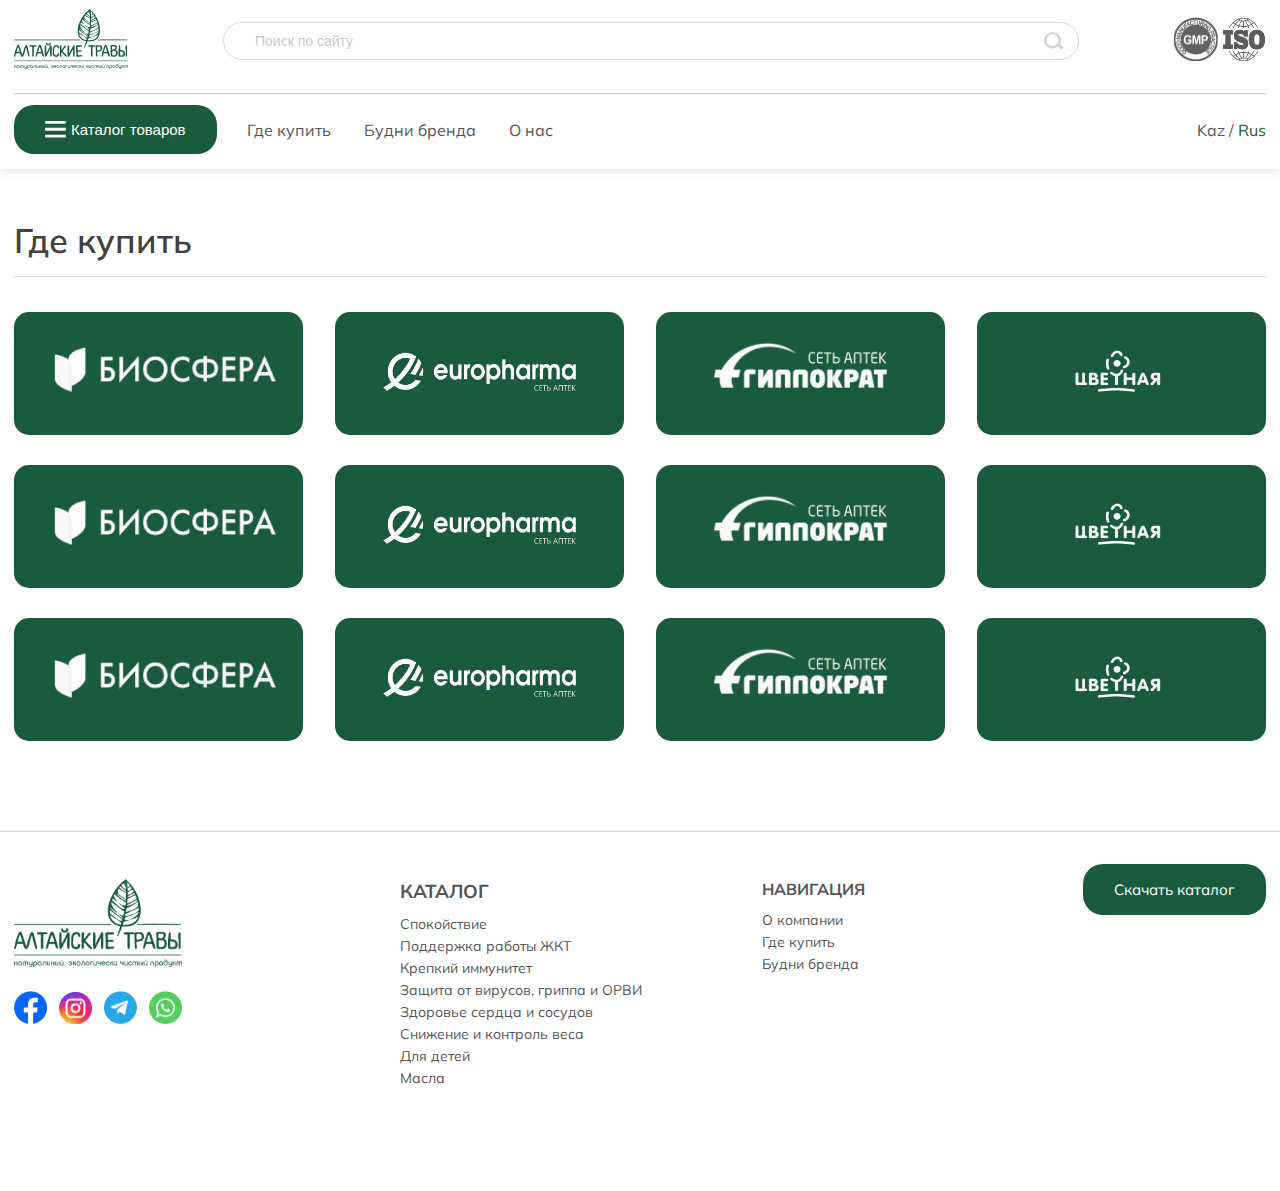
<file: Project/Altayskie Travi/pharmacy.html>
<!DOCTYPE html>
<html lang="en">
<head>
    <meta charset="UTF-8">
    <meta name="viewport" content="width=device-width, initial-scale=1.0">
    <title>Где купить</title>
    <link rel="preconnect" href="https://fonts.googleapis.com">
    <link rel="preconnect" href="https://fonts.gstatic.com" crossorigin>
    <link href="https://fonts.googleapis.com/css2?family=Mulish:ital,wght@0,200..1000;1,200..1000&family=Poppins:wght@400;500;600;700&display=swap" rel="stylesheet">
    <link rel="stylesheet" href="css/style.css">
    <link rel="stylesheet" href="https://cdn.jsdelivr.net/npm/swiper@11/swiper-bundle.min.css" />
    <link rel="stylesheet" href="css/pharmacy.css">
</head>
<body>
    <header class="header">
        <div class="container">
            <div class="nav-top">
                <div class="nav-top__content">
                    <a href="index.html"><img src="images/logo.png" alt="Logo" class="logo"></a>
                    <div class="search-btn__container">
                        <input type="text" class="search-btn" placeholder="Поиск по сайту">
                        <svg class="search-icon" width="17" height="17" viewBox="0 0 17 17" fill="none" xmlns="http://www.w3.org/2000/svg">
                        <path fill-rule="evenodd" clip-rule="evenodd" d="M7.20026 2.95226C4.37143 2.95226 2.13341 5.16939 2.13341 7.83729C2.13341 10.5052 4.37143 12.7223 7.20026 12.7223C10.0291 12.7223 12.2671 10.5052 12.2671 7.83729C12.2671 5.16939 10.0291 2.95226 7.20026 2.95226ZM0 7.83729C0 3.93108 3.25415 0.818848 7.20026 0.818848C11.1464 0.818848 14.4005 3.93108 14.4005 7.83729C14.4005 11.7435 11.1464 14.8557 7.20026 14.8557C3.25415 14.8557 0 11.7435 0 7.83729Z" fill="#D5D5D5"/>
                        <path fill-rule="evenodd" clip-rule="evenodd" d="M14.8051 16.0403L11.605 12.9351L13.4621 11.0212L16.6622 14.1265L14.8051 16.0403Z" fill="#D5D5D5"/>
                        </svg>
                    </div>
                    <div class="icons">
                        <img src="images/gmp.png" alt="gmp">
                        <img src="images/ISO.png" alt="iso">
                    </div>
                </div>
            </div>
            <div class="nav-bottom">
            <nav class="nav">
                <a href="catalog.html">
                    <button class="header-btn">
                        <svg class="catalog-menu" width="21" height="17" viewBox="0 0 21 17" fill="none" xmlns="http://www.w3.org/2000/svg">
                        <rect width="20.9194" height="2.83076" rx="1" transform="matrix(-1 0 0 1 20.9194 0)" fill="white"/>
                        <rect width="20.9192" height="2.83076" rx="1" transform="matrix(-1 0 0 1 20.9194 6.83228)" fill="white"/>
                        <rect width="20.9192" height="2.83076" rx="1" transform="matrix(-1 0 0 1 20.9194 13.665)" fill="white"/>
                        </svg>
                        Каталог товаров
                    </button>
                </a>
                <ul class="nav-list">
                    <li class="nav-item"><a href="pharmacy.html" class="nav-link">Где купить</a></li>
                    <li class="nav-item"><a href="blog.html" class="nav-link">Будни бренда</a></li>
                    <li class="nav-item"><a href="aboutUs.html" class="nav-link">О нас</a></li>
                </ul>
            </nav>
            <div class="language"><span class="kaz-lng">Kaz</span> <span> / </span><span class="ru-lng active">Rus</span></div>
            </div>
        </div>
        
    </header>
    <section class="stores">
    <div class="container">
        <div class="stores__top">
            <div class="stores__top-text">
                <h2 class="stores__title">
                    Где купить
                </h2>
            </div>
        </div>
        <div class="stores__list">
            <div class="stores__item">
                <a href="#!" class="store__link"><img src="images/store1.png" alt="" class="store__img"></a>
            </div>
            <div class="stores__item">
                <a href="#!" class="store__link"><img src="images/store2.png" alt="" class="store__img"></a>
            </div>
            <div class="stores__item">
                <a href="#!" class="store__link"><img src="images/store3.png" alt="" class="store__img"></a>
            </div>
            <div class="stores__item">
                <a href="#!" class="store__link"><img src="images/store4.png" alt="" class="store__img"></a>
            </div>
            <div class="stores__item">
                <a href="#!" class="store__link"><img src="images/store1.png" alt="" class="store__img"></a>
            </div>
            <div class="stores__item">
                <a href="#!" class="store__link"><img src="images/store2.png" alt="" class="store__img"></a>
            </div>
            <div class="stores__item">
                <a href="#!" class="store__link"><img src="images/store3.png" alt="" class="store__img"></a>
            </div>
            <div class="stores__item">
                <a href="#!" class="store__link"><img src="images/store4.png" alt="" class="store__img"></a>
            </div>
            <div class="stores__item">
                <a href="#!" class="store__link"><img src="images/store1.png" alt="" class="store__img"></a>
            </div>
            <div class="stores__item">
                <a href="#!" class="store__link"><img src="images/store2.png" alt="" class="store__img"></a>
            </div>
            <div class="stores__item">
                <a href="#!" class="store__link"><img src="images/store3.png" alt="" class="store__img"></a>
            </div>
            <div class="stores__item">
                <a href="#!" class="store__link"><img src="images/store4.png" alt="" class="store__img"></a>
            </div>
        </div>
    </div>
</section>
<footer class="footer">
    <div class="container">
        <div class="footer__inner">
            <div class="footer-left">
                <a href="index.html"><img src="images/logo.png" alt="" class="footer-logo"></a>
                <div class="footer-icons">
                    <a href="#!"><img src="images/facebook.png" alt="" class="footer-icon"></a>
                    <a href="#!"><img src="images/inst.png" alt="" class="footer-icon"></a>
                    <a href="#!"><img src="images/telegram.png" alt="" class="footer-icon"></a>
                    <a href="#!"><img src="images/whatsapp.png" alt="" class="footer-icon"></a>
                </div>
            </div>
            <div class="footer-middle">
                <div class="footer-column">
                    <h3 class="footer-title">КАТАЛОГ</h3>
                    <ul class="footer-list">
                        <li>Спокойствие</li>
                        <li>Поддержка работы ЖКТ</li>
                        <li>Крепкий иммунитет</li>
                        <li>Защита от вирусов, 
                        гриппа и ОРВИ</li>
                        <li>Здоровье сердца и сосудов</li>
                        <li>Снижение и контроль веса</li>
                        <li>Для детей</li>
                        <li>Масла</li>
                    </ul>
                </div>
                <div class="footer-column">
                    <h4 class="footer-title">НАВИГАЦИЯ</h4>
                     <ul class="footer-list">
                        <li><a href="#">О компании</a></li>
                        <li><a href="#">Где купить</a></li>
                        <li><a href="#">Будни бренда</a></li>
                    </ul>
                </div>
            </div>
            <div class="footer-right">
                <a href="#" class="footer-btn btn">Скачать каталог</a>
            </div>
        </div>
    </div>
</footer>
</body>
</html>
</file>
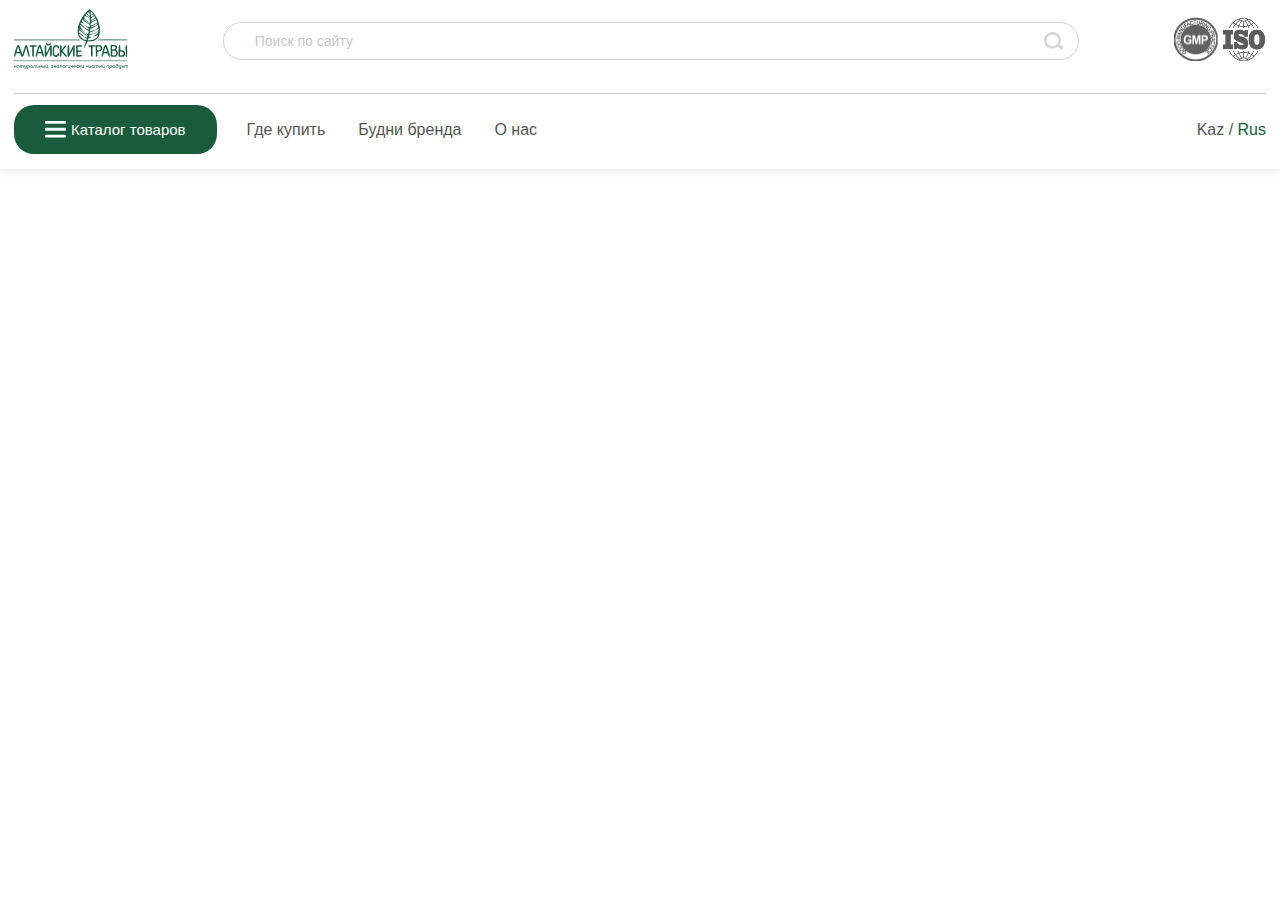
<file: week_1/first_task/blog.html>
<!DOCTYPE html>
<html lang="en">
<head>
    <meta charset="UTF-8">
    <meta name="viewport" content="width=device-width, initial-scale=1.0">
    <title>Будние Бренда</title>
    <link rel="stylesheet" href="css/style.css">
</head>
<body>
    <header class="header">
        <div class="container">
            <div class="nav-top">
                <div class="nav-top__content">
                    <a href="index.html"><img src="images/logo.png" alt="Logo" class="logo"></a>
                    <div class="search-btn__container">
                        <input type="text" class="search-btn" placeholder="Поиск по сайту">
                        <svg class="search-icon" width="17" height="17" viewBox="0 0 17 17" fill="none" xmlns="http://www.w3.org/2000/svg">
                        <path fill-rule="evenodd" clip-rule="evenodd" d="M7.20026 2.95226C4.37143 2.95226 2.13341 5.16939 2.13341 7.83729C2.13341 10.5052 4.37143 12.7223 7.20026 12.7223C10.0291 12.7223 12.2671 10.5052 12.2671 7.83729C12.2671 5.16939 10.0291 2.95226 7.20026 2.95226ZM0 7.83729C0 3.93108 3.25415 0.818848 7.20026 0.818848C11.1464 0.818848 14.4005 3.93108 14.4005 7.83729C14.4005 11.7435 11.1464 14.8557 7.20026 14.8557C3.25415 14.8557 0 11.7435 0 7.83729Z" fill="#D5D5D5"/>
                        <path fill-rule="evenodd" clip-rule="evenodd" d="M14.8051 16.0403L11.605 12.9351L13.4621 11.0212L16.6622 14.1265L14.8051 16.0403Z" fill="#D5D5D5"/>
                        </svg>
                    </div>
                    <div class="icons">
                        <img src="images/gmp.png" alt="gmp">
                        <img src="images/ISO.png" alt="iso">
                    </div>
                </div>
            </div>
            <div class="nav-bottom">
            <nav class="nav">
                <a href="catalog.html">
                    <button class="header-btn">
                        <svg class="catalog-menu" width="21" height="17" viewBox="0 0 21 17" fill="none" xmlns="http://www.w3.org/2000/svg">
                        <rect width="20.9194" height="2.83076" rx="1" transform="matrix(-1 0 0 1 20.9194 0)" fill="white"/>
                        <rect width="20.9192" height="2.83076" rx="1" transform="matrix(-1 0 0 1 20.9194 6.83228)" fill="white"/>
                        <rect width="20.9192" height="2.83076" rx="1" transform="matrix(-1 0 0 1 20.9194 13.665)" fill="white"/>
                        </svg>
                        Каталог товаров
                    </button>
                </a>
                <ul class="nav-list">
                    <li class="nav-item"><a href="#!" class="nav-link">Где купить</a></li>
                    <li class="nav-item"><a href="#!" class="nav-link">Будни бренда</a></li>
                    <li class="nav-item"><a href="#!" class="nav-link">О нас</a></li>
                </ul>
            </nav>
            <div class="language"><span class="kaz-lng">Kaz</span> <span> / </span><span class="ru-lng active">Rus</span></div>
            </div>
        </div>
        
    </header>
</body>
</html>
</file>
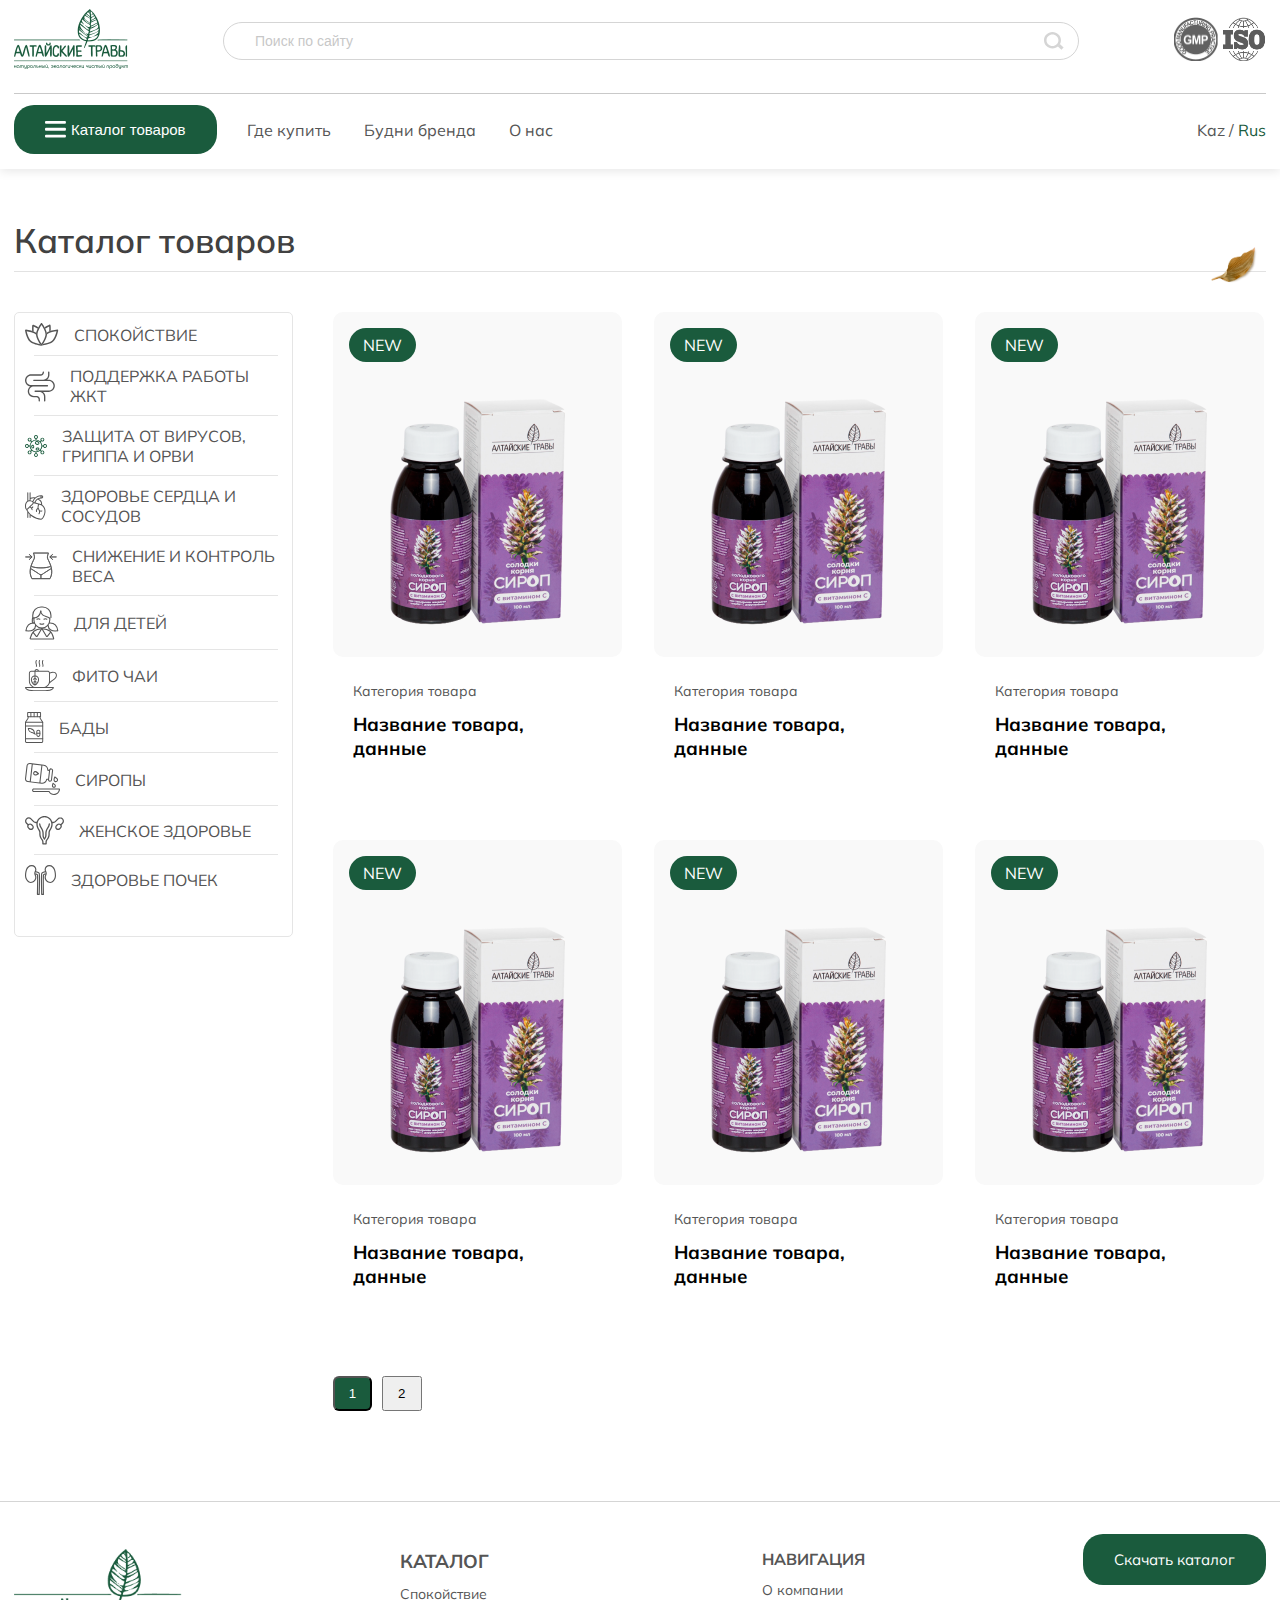
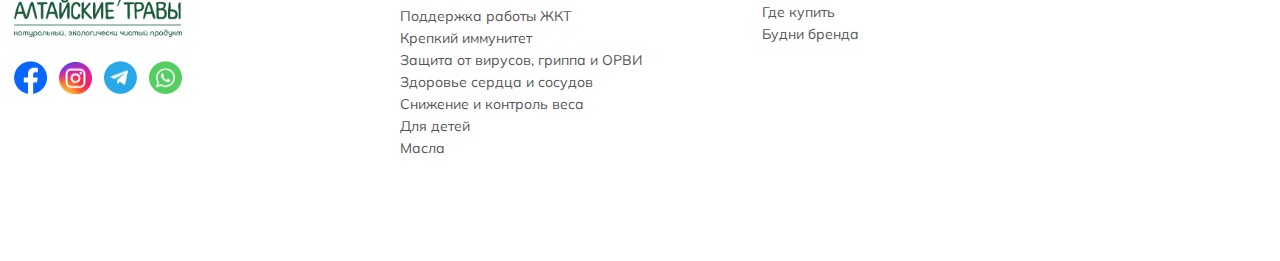
<file: week_1/first_task/catalog.html>
<!DOCTYPE html>
<html lang="en">
<head>
    <meta charset="UTF-8">
    <meta name="viewport" content="width=device-width, initial-scale=1.0">
    <title>Catalog</title>
    <link rel="stylesheet" href="css/catalog.css">
    <link rel="stylesheet" href="css/style.css">
    <link rel="preconnect" href="https://fonts.googleapis.com">
    <link rel="preconnect" href="https://fonts.gstatic.com" crossorigin>
    <link href="https://fonts.googleapis.com/css2?family=Mulish:ital,wght@0,200..1000;1,200..1000&family=Poppins:wght@400;500;600;700&display=swap" rel="stylesheet">   
</head>
<body>
    <header class="header">
        <div class="container">
            <div class="nav-top">
                <div class="nav-top__content">
                    <a href="index.html"><img src="images/logo.png" alt="Logo" class="logo"></a>
                    <div class="search-btn__container">
                        <input type="text" class="search-btn" placeholder="Поиск по сайту">
                        <svg class="search-icon" width="17" height="17" viewBox="0 0 17 17" fill="none" xmlns="http://www.w3.org/2000/svg">
                        <path fill-rule="evenodd" clip-rule="evenodd" d="M7.20026 2.95226C4.37143 2.95226 2.13341 5.16939 2.13341 7.83729C2.13341 10.5052 4.37143 12.7223 7.20026 12.7223C10.0291 12.7223 12.2671 10.5052 12.2671 7.83729C12.2671 5.16939 10.0291 2.95226 7.20026 2.95226ZM0 7.83729C0 3.93108 3.25415 0.818848 7.20026 0.818848C11.1464 0.818848 14.4005 3.93108 14.4005 7.83729C14.4005 11.7435 11.1464 14.8557 7.20026 14.8557C3.25415 14.8557 0 11.7435 0 7.83729Z" fill="#D5D5D5"/>
                        <path fill-rule="evenodd" clip-rule="evenodd" d="M14.8051 16.0403L11.605 12.9351L13.4621 11.0212L16.6622 14.1265L14.8051 16.0403Z" fill="#D5D5D5"/>
                        </svg>
                    </div>
                    <div class="icons">
                        <img src="images/gmp.png" alt="gmp">
                        <img src="images/ISO.png" alt="iso">
                    </div>
                </div>
            </div>
            <div class="nav-bottom">
            <nav class="nav">
                <a href="catalog.html">
                    <button class="header-btn">
                        <svg class="catalog-menu" width="21" height="17" viewBox="0 0 21 17" fill="none" xmlns="http://www.w3.org/2000/svg">
                        <rect width="20.9194" height="2.83076" rx="1" transform="matrix(-1 0 0 1 20.9194 0)" fill="white"/>
                        <rect width="20.9192" height="2.83076" rx="1" transform="matrix(-1 0 0 1 20.9194 6.83228)" fill="white"/>
                        <rect width="20.9192" height="2.83076" rx="1" transform="matrix(-1 0 0 1 20.9194 13.665)" fill="white"/>
                        </svg>
                        Каталог товаров
                    </button>
                </a>
                <ul class="nav-list">
                    <li class="nav-item"><a href="#!" class="nav-link">Где купить</a></li>
                    <li class="nav-item"><a href="#!" class="nav-link">Будни бренда</a></li>
                    <li class="nav-item"><a href="#!" class="nav-link">О нас</a></li>
                </ul>
            </nav>
            <div class="language"><span class="kaz-lng">Kaz</span> <span> / </span><span class="ru-lng active">Rus</span></div>
            </div>
        </div>
        
    </header>

<section class="shop">
  <div class="container">
    <div class="shop__inner">
        <div class="shop__header">
            <h2 class="shop__title">Каталог товаров</h2>
            <img src="images/catalog/catalog-leaf.png" alt="" class="shop-leaf">
        </div>
      <!-- Левая колонка: фильтр -->
       <div class="shop-content">
           <aside class="shop__filter">
             <ul class="filter-list">
               <li data-filter="calm" class="filter active">
                <svg width="34" height="23" viewBox="0 0 34 23" fill="none" xmlns="http://www.w3.org/2000/svg">
                <path fill-rule="evenodd" clip-rule="evenodd" d="M14.2531 17.4311C12.4204 16.2578 10.8367 14.9292 10.0429 13.6003C9.24906 12.2714 8.82999 10.2472 8.66564 8.07726C8.53624 6.36873 8.57288 4.70036 8.64267 3.45628C9.77118 3.98456 11.2576 4.74316 12.7006 5.66699C14.5333 6.8403 16.117 8.16884 16.9108 9.49774C17.7047 10.8266 18.1237 12.8509 18.2881 15.0208C18.4175 16.7293 18.3808 18.3977 18.3111 19.6418C17.1825 19.1135 15.6962 18.3549 14.2531 17.4311ZM18.4567 21.3565C16.0698 20.2987 10.7112 17.6442 8.75513 14.3695C6.79902 11.0949 7.00177 5.11832 7.20191 2.51519C7.25172 1.86737 7.90296 1.47835 8.49698 1.74158C10.8839 2.79931 16.2425 5.45385 18.1986 8.72851C20.1547 12.0032 19.952 17.9797 19.7518 20.5829C19.702 21.2307 19.0508 21.6197 18.4567 21.3565Z" fill="#555555"/>
                <path fill-rule="evenodd" clip-rule="evenodd" d="M18.7881 17.4419C20.6032 16.2415 22.1669 14.8895 22.9409 13.549C23.7149 12.2084 24.1038 10.1782 24.2359 8.00605C24.3399 6.29579 24.2784 4.62815 24.1901 3.38524C23.0696 3.93024 21.5947 4.71086 20.1655 5.65604C18.3505 6.85647 16.7867 8.20841 16.0127 9.54897C15.2387 10.8895 14.8498 12.9198 14.7178 15.0919C14.6138 16.8022 14.6752 18.4698 14.7635 19.7127C15.884 19.1677 17.3589 18.3871 18.7881 17.4419ZM14.6433 21.4294C17.0143 20.3363 22.3327 17.6024 24.24 14.299C26.1472 10.9956 25.8556 5.0227 25.6167 2.42283C25.5573 1.77583 24.9004 1.39654 24.3103 1.66856C21.9394 2.76167 16.6209 5.49559 14.7137 8.79897C12.8065 12.1024 13.0981 18.0752 13.3369 20.6751C13.3963 21.3221 14.0533 21.7014 14.6433 21.4294Z" fill="#555555"/>
                <path d="M28.279 18.5861C25.4624 21.1584 19.5663 22.1566 16.9758 22.4819C16.3312 22.5628 15.8196 22.0026 15.9586 21.3679C16.5168 18.8175 18.0445 13.0359 20.8611 10.4637C23.6777 7.89139 29.5738 6.89315 32.1643 6.56794C32.8089 6.48701 33.3205 7.04715 33.1816 7.68185C32.6233 10.2323 31.0956 16.0139 28.279 18.5861Z" fill="white"/>
                <path fill-rule="evenodd" clip-rule="evenodd" d="M22.1321 19.9339C24.2252 19.3383 26.1245 18.5224 27.2675 17.4785C28.4105 16.4347 29.395 14.617 30.1775 12.5864C30.7936 10.9876 31.2392 9.37941 31.5308 8.16797C30.2979 8.34873 28.656 8.64695 27.008 9.11588C24.9149 9.71145 23.0156 10.5274 21.8726 11.5713C20.7296 12.6151 19.7451 14.4328 18.9626 16.4634C18.3465 18.0622 17.9009 19.6704 17.6093 20.8818C18.8422 20.7011 20.4841 20.4028 22.1321 19.9339ZM16.9758 22.4819C19.5663 22.1566 25.4624 21.1584 28.279 18.5861C31.0956 16.0139 32.6233 10.2323 33.1816 7.68185C33.3205 7.04715 32.8089 6.48701 32.1643 6.56794C29.5738 6.89315 23.6777 7.89139 20.8611 10.4637C18.0445 13.0359 16.5168 18.8175 15.9586 21.3679C15.8196 22.0026 16.3312 22.5628 16.9758 22.4819Z" fill="#555555"/>
                <path d="M4.68344 18.6136C7.44356 21.2464 13.3166 22.3723 15.8994 22.7536C16.5422 22.8485 17.0653 22.2967 16.9401 21.6592C16.6774 20.3215 16.1701 18.0996 15.3528 15.9067C14.604 13.8974 13.5951 11.9124 12.2758 10.654C9.5157 8.02121 3.64264 6.8953 1.05982 6.51397C0.417062 6.41907 -0.106525 6.96798 0.0186085 7.60555C0.521435 10.1675 1.92332 15.9809 4.68344 18.6136Z" fill="white"/>
                <path fill-rule="evenodd" clip-rule="evenodd" d="M10.7997 20.0944C8.72002 19.4536 6.83886 18.5966 5.71876 17.5282C4.59867 16.4598 3.65386 14.6212 2.91558 12.5741C2.33427 10.9623 1.9237 9.34485 1.65847 8.12737C2.88711 8.33483 4.52216 8.6686 6.15961 9.17317C8.23924 9.814 10.1204 10.671 11.2405 11.7394C12.3085 12.7581 13.221 14.4817 13.9473 16.4305C14.5796 18.1272 15.0209 19.8557 15.3008 21.1402C14.0721 20.9328 12.4371 20.599 10.7997 20.0944ZM15.8994 22.7536C13.3166 22.3723 7.44356 21.2464 4.68344 18.6136C1.92332 15.9809 0.521435 10.1675 0.0186085 7.60555C-0.106525 6.96798 0.417062 6.41907 1.05982 6.51397C3.64264 6.8953 9.5157 8.02121 12.2758 10.654C13.5951 11.9124 14.604 13.8974 15.3528 15.9067C16.1701 18.0996 16.6774 20.3215 16.9401 21.6592C17.0653 22.2967 16.5422 22.8485 15.8994 22.7536Z" fill="#555555"/>
                <path d="M22.0003 11.3714C22.0003 15.1858 18.7613 20.2127 17.2546 22.3448C16.8796 22.8754 16.121 22.8754 15.746 22.3448C14.2393 20.2127 11.0003 15.1858 11.0003 11.3714C11.0003 7.55698 14.2393 2.53009 15.746 0.397952C16.121 -0.132651 16.8796 -0.13265 17.2546 0.397953C18.7613 2.53009 22.0003 7.55698 22.0003 11.3714Z" fill="white"/>
                <path fill-rule="evenodd" clip-rule="evenodd" d="M18.8503 16.8192C19.822 14.872 20.5003 12.9193 20.5003 11.3714C20.5003 9.82344 19.822 7.87074 18.8503 5.9236C18.0852 4.39048 17.1982 2.97698 16.5003 1.94473C15.8024 2.97698 14.9154 4.39048 14.1503 5.9236C13.1786 7.87074 12.5003 9.82344 12.5003 11.3714C12.5003 12.9193 13.1786 14.872 14.1503 16.8192C14.9154 18.3523 15.8024 19.7658 16.5003 20.7981C17.1982 19.7658 18.0852 18.3523 18.8503 16.8192ZM17.2546 22.3448C18.7613 20.2127 22.0003 15.1858 22.0003 11.3714C22.0003 7.55698 18.7613 2.53009 17.2546 0.397953C16.8796 -0.13265 16.121 -0.132651 15.746 0.397952C14.2393 2.53009 11.0003 7.55698 11.0003 11.3714C11.0003 15.1858 14.2393 20.2127 15.746 22.3448C16.121 22.8754 16.8796 22.8754 17.2546 22.3448Z" fill="#555555"/>
                </svg>
                <span>Спокойствие</span>
               </li>
               <li data-filter="support" class="filter active">
                <svg width="31" height="31" viewBox="0 0 31 31" fill="none" xmlns="http://www.w3.org/2000/svg">
                <path d="M31 14.7732C30.9963 16.4512 30.328 18.0595 29.1415 19.246C27.9549 20.4326 26.3467 21.1008 24.6686 21.1045H18.7453C19.4927 21.6899 20.0976 22.4372 20.5143 23.2902C20.931 24.1432 21.1488 25.0796 21.1512 26.0289V30.2498C21.1512 30.4364 21.0771 30.6153 20.9452 30.7473C20.8132 30.8792 20.6343 30.9533 20.4477 30.9533C20.2612 30.9533 20.0822 30.8792 19.9503 30.7473C19.8184 30.6153 19.7443 30.4364 19.7443 30.2498V26.0289C19.7443 24.7229 19.2254 23.4704 18.3019 22.5469C17.3784 21.6234 16.1259 21.1045 14.8199 21.1045H10.599C10.4124 21.1045 10.2334 21.0304 10.1015 20.8985C9.96959 20.7666 9.89547 20.5876 9.89547 20.401C9.89547 20.2145 9.96959 20.0355 10.1015 19.9036C10.2334 19.7717 10.4124 19.6976 10.599 19.6976H24.6686C25.9747 19.6976 27.2272 19.1787 28.1507 18.2552C29.0742 17.3317 29.593 16.0792 29.593 14.7732C29.593 13.4671 29.0742 12.2146 28.1507 11.2911C27.2272 10.3676 25.9747 9.84878 24.6686 9.84878H9.19198C9.00541 9.84878 8.82648 9.77466 8.69455 9.64274C8.56262 9.51081 8.4885 9.33187 8.4885 9.1453C8.4885 8.95872 8.56262 8.77979 8.69455 8.64786C8.82648 8.51593 9.00541 8.44181 9.19198 8.44181H19.0408C20.3468 8.44181 21.5993 7.92299 22.5228 6.99949C23.4463 6.07599 23.9652 4.82345 23.9652 3.51742V0.703484C23.9652 0.516909 24.0393 0.337975 24.1712 0.206046C24.3031 0.0741169 24.4821 0 24.6686 0C24.8552 0 25.0342 0.0741169 25.1661 0.206046C25.298 0.337975 25.3721 0.516909 25.3721 0.703484V3.51742C25.3697 4.46676 25.1519 5.40319 24.7352 6.25617C24.3185 7.10915 23.7136 7.85646 22.9662 8.44181H24.6686C26.3467 8.44553 27.9549 9.11378 29.1415 10.3003C30.328 11.4869 30.9963 13.0951 31 14.7732ZM12.0059 25.3254H9.19198C7.88595 25.3254 6.63342 24.8066 5.70991 23.8831C4.78641 22.9596 4.26759 21.7071 4.26759 20.401C4.26759 19.095 4.78641 17.8425 5.70991 16.919C6.63342 15.9955 7.88595 15.4767 9.19198 15.4767H23.2617C23.4482 15.4767 23.6272 15.4025 23.7591 15.2706C23.891 15.1387 23.9652 14.9597 23.9652 14.7732C23.9652 14.5866 23.891 14.4077 23.7591 14.2757C23.6272 14.1438 23.4482 14.0697 23.2617 14.0697H6.37805C5.07202 14.0697 3.81948 13.5509 2.89598 12.6274C1.97247 11.7039 1.45366 10.4513 1.45366 9.1453C1.45366 7.83927 1.97247 6.58673 2.89598 5.66323C3.81948 4.73973 5.07202 4.22091 6.37805 4.22091H16.2268C17.1597 4.22091 18.0544 3.85032 18.714 3.19068C19.3737 2.53103 19.7443 1.63636 19.7443 0.703484C19.7443 0.516909 19.6701 0.337975 19.5382 0.206046C19.4063 0.0741169 19.2273 0 19.0408 0C18.8542 0 18.6753 0.0741169 18.5433 0.206046C18.4114 0.337975 18.3373 0.516909 18.3373 0.703484C18.3373 1.26321 18.1149 1.80001 17.7191 2.1958C17.3234 2.59159 16.7866 2.81394 16.2268 2.81394H6.37805C4.77886 2.79856 3.23335 3.39029 2.05334 4.46974C0.873326 5.54919 0.146638 7.03601 0.0198851 8.63025C-0.106868 10.2245 0.375749 11.8075 1.37037 13.0598C2.36498 14.3122 3.79757 15.1407 5.3791 15.3782C4.32383 16.177 3.5461 17.287 3.15569 18.5516C2.76528 19.8162 2.78192 21.1715 3.20324 22.4262C3.62457 23.6808 4.4293 24.7715 5.50385 25.5441C6.5784 26.3168 7.86848 26.7324 9.19198 26.7324H12.0059C12.5656 26.7324 13.1025 26.9548 13.4982 27.3505C13.894 27.7463 14.1164 28.2831 14.1164 28.8429V30.2498C14.1164 30.4364 14.1905 30.6153 14.3224 30.7473C14.4544 30.8792 14.6333 30.9533 14.8199 30.9533C15.0064 30.9533 15.1854 30.8792 15.3173 30.7473C15.4492 30.6153 15.5233 30.4364 15.5233 30.2498V28.8429C15.5233 28.3809 15.4324 27.9236 15.2556 27.4968C15.0788 27.07 14.8197 26.6823 14.4931 26.3557C14.1665 26.029 13.7787 25.77 13.352 25.5932C12.9252 25.4164 12.4678 25.3254 12.0059 25.3254Z" fill="#555555"/>
                </svg>
                <span>Поддержка работы ЖКТ</span>
               </li>
               <li data-filter="protect" class="filter active">
                <svg width="32" height="32" viewBox="0 0 32 32" fill="none" xmlns="http://www.w3.org/2000/svg">
                <path d="M29.1738 13.1744C27.8415 13.1744 26.7247 14.1035 26.4292 15.3478H25.1247C24.981 13.3148 24.1695 11.4631 22.9107 10.0097L23.8348 9.08548C24.2756 9.35817 24.7834 9.50676 25.3157 9.50676C26.07 9.50676 26.7786 9.21284 27.3125 8.67887C27.8464 8.14494 28.1403 7.43623 28.1403 6.68188C28.1403 5.92748 27.8464 5.21882 27.3125 4.68488C26.7786 4.15095 26.07 3.857 25.3157 3.857C24.5614 3.857 23.8528 4.15092 23.3189 4.68488C22.3768 5.62705 22.2429 7.07377 22.914 8.16291L21.9882 9.08874C20.5351 7.82817 18.6853 7.01826 16.6507 6.87454V5.56987C17.8948 5.27432 18.8222 4.15743 18.8222 2.825C18.8222 1.26722 17.5552 0.00012207 15.9976 0.00012207C14.44 0.00012207 13.173 1.26722 13.173 2.825C13.173 4.15743 14.102 5.27433 15.3445 5.56987V6.87454C13.3118 7.01824 11.4603 7.8298 10.007 9.08874L9.08285 8.16291C9.75391 7.0754 9.62003 5.62705 8.67794 4.68488C7.57749 3.58433 5.78475 3.58433 4.6843 4.68488C3.58385 5.78544 3.58385 7.57836 4.6843 8.67892C5.23452 9.22919 5.95783 9.50517 6.6811 9.50517C7.19542 9.50517 7.70969 9.36311 8.16199 9.08389L9.08772 10.0097C7.82727 11.463 7.01744 13.313 6.87374 15.3478H5.5692C5.27367 14.1035 4.1569 13.1744 2.8246 13.1744C1.26697 13.1744 0 14.4415 0 15.9993C0 17.5571 1.26697 18.8242 2.8246 18.8242C4.1569 18.8242 5.27369 17.8951 5.5692 16.6525H6.87374C7.01742 18.6854 7.8289 20.5371 9.08772 21.9906L8.16199 22.9164C7.07458 22.2453 5.62801 22.3791 4.6843 23.3213C3.58385 24.4219 3.58385 26.2148 4.6843 27.3154C5.23452 27.8656 5.95783 28.1416 6.6811 28.1416C7.40436 28.1416 8.12767 27.8657 8.67789 27.3154C9.61997 26.3732 9.75385 24.9265 9.08281 23.8373L10.0085 22.9115C11.4617 24.1721 13.3115 24.982 15.3461 25.1257V26.4304C14.1019 26.7259 13.1746 27.8428 13.1746 29.1752C13.1746 30.733 14.4416 32.0001 15.9992 32.0001C17.5568 32.0001 18.8238 30.733 18.8238 29.1752C18.8238 27.8428 17.8947 26.7259 16.6523 26.4304V25.1257C18.685 24.982 20.5365 24.1705 21.9898 22.9115L22.9156 23.8373C22.2445 24.9248 22.3784 26.3732 23.3205 27.3154C23.8544 27.8493 24.563 28.1432 25.3173 28.1432C26.0716 28.1432 26.7802 27.8493 27.3141 27.3154C27.8479 26.7814 28.1419 26.0727 28.1419 25.3184C28.1419 24.564 27.848 23.8553 27.3141 23.3214C26.7802 22.7874 26.0716 22.4935 25.3173 22.4935C24.785 22.4935 24.2772 22.6421 23.8364 22.9148L22.9123 21.9906C24.1727 20.5373 24.9826 18.6873 25.1263 16.6525H26.4308C26.7263 17.8968 27.8431 18.8242 29.1754 18.8242C30.733 18.8242 32 17.5571 32 15.9993C32 14.4416 30.733 13.1745 29.1754 13.1745L29.1738 13.1744ZM24.2396 5.60745C24.527 5.32006 24.909 5.16167 25.3156 5.16167C25.7221 5.16167 26.1042 5.32007 26.3899 5.60745C26.6772 5.89483 26.8356 6.27694 26.8356 6.68351C26.8356 7.09007 26.6772 7.47218 26.3899 7.75957C26.1025 8.04696 25.7205 8.20534 25.3156 8.20534C24.909 8.20534 24.527 8.04695 24.2396 7.75957C23.6469 7.16682 23.6469 6.20179 24.2396 5.60908V5.60745ZM14.479 2.82337C14.479 1.98407 15.1615 1.30317 15.9991 1.30317C16.8383 1.30317 17.5191 1.9857 17.5191 2.82337C17.5191 3.66266 16.8367 4.34357 15.9991 4.34357C15.1599 4.34357 14.479 3.66103 14.479 2.82337ZM5.60832 7.75806C5.01563 7.16531 5.01563 6.20028 5.60832 5.60757C6.20101 5.01487 7.16595 5.01483 7.7586 5.60757C8.35129 6.20032 8.35129 7.16536 7.7586 7.75806C7.16591 8.35081 6.20097 8.35081 5.60832 7.75806ZM2.82451 17.5196C1.9853 17.5196 1.30446 16.8371 1.30446 15.9994C1.30446 15.1601 1.98693 14.4792 2.82451 14.4792C3.66373 14.4792 4.34457 15.1617 4.34457 15.9994C4.34457 16.8371 3.6621 17.5196 2.82451 17.5196ZM7.75872 26.3912C7.16603 26.9839 6.20109 26.9839 5.60845 26.3912C5.0158 25.7984 5.01575 24.8334 5.60845 24.2407C6.20114 23.6479 7.16607 23.6479 7.75872 24.2407C8.35141 24.8334 8.35141 25.7985 7.75872 26.3912ZM17.5193 29.1753C17.5193 30.0129 16.8368 30.6955 15.9992 30.6955C15.16 30.6955 14.4792 30.0129 14.4792 29.1753C14.4792 28.3376 15.1617 27.6551 15.9992 27.6551C16.8385 27.6551 17.5193 28.3376 17.5193 29.1753ZM26.39 24.2406C26.6774 24.528 26.8357 24.9101 26.8357 25.3166C26.8357 25.7232 26.6774 26.1053 26.39 26.3927C26.1027 26.6801 25.7206 26.8385 25.3157 26.8385C24.9091 26.8385 24.5271 26.6801 24.2397 26.3927C23.647 25.7999 23.647 24.8349 24.2397 24.2422C24.5271 23.9548 24.9092 23.7964 25.3157 23.7964C25.7222 23.7964 26.1043 23.9548 26.3916 24.2422L26.39 24.2406ZM15.9995 23.847C11.6727 23.847 8.15287 20.3265 8.15287 15.9996C8.15287 11.6727 11.673 8.15217 15.9995 8.15217C20.3261 8.15217 23.8462 11.6727 23.8462 15.9996C23.8462 20.3265 20.3261 23.847 15.9995 23.847ZM29.1741 17.5195C28.3349 17.5195 27.6541 16.837 27.6541 15.9993C27.6541 15.16 28.3366 14.4791 29.1741 14.4791C30.0134 14.4791 30.6942 15.1616 30.6942 15.9993C30.6942 16.837 30.0117 17.5195 29.1741 17.5195ZM18.6658 9.16084C17.8625 8.83917 17.0069 8.76732 16.2576 8.95836C15.4445 9.16574 14.8224 9.67518 14.5497 10.3561C13.9995 11.731 14.9449 13.359 16.7017 14.0644C17.229 14.2767 17.7613 14.3763 18.2642 14.3763C19.4332 14.3763 20.4341 13.8309 20.8194 12.8691C21.0921 12.1882 20.9941 11.3897 20.55 10.6778C20.1385 10.0214 19.4708 9.48251 18.6675 9.16085L18.6658 9.16084ZM19.6079 12.3841C19.3385 13.0569 18.2282 13.2724 17.1866 12.8544C16.1432 12.4364 15.4902 11.5155 15.7595 10.8411C15.9195 10.4426 16.3424 10.2826 16.5791 10.2222C16.7457 10.1797 16.9269 10.1585 17.113 10.1585C17.4592 10.1585 17.8298 10.2304 18.1808 10.3708C18.7213 10.588 19.1817 10.9504 19.4429 11.3685C19.5735 11.5758 19.7678 11.9841 19.6078 12.3825L19.6079 12.3841ZM17.6551 18.3083C16.1775 18.7034 15.2665 19.9346 15.5816 21.1087C15.8314 22.041 16.7669 22.6158 17.8821 22.6158C18.1711 22.6158 18.4732 22.5766 18.7785 22.495C20.2561 22.0998 21.1671 20.8686 20.852 19.6962C20.5369 18.5222 19.1344 17.9131 17.6568 18.3083L17.6551 18.3083ZM18.4388 21.236C17.629 21.4532 16.9449 21.1642 16.8388 20.7706C16.7327 20.3755 17.18 19.7844 17.9915 19.5672C18.1841 19.515 18.3686 19.4921 18.5401 19.4921C19.0936 19.4921 19.5099 19.7305 19.5899 20.0326C19.696 20.4278 19.2487 21.0189 18.4372 21.236L18.4388 21.236ZM10.8434 14.2326C9.6417 14.4171 8.88412 15.7462 9.11598 17.2583C9.33149 18.6528 10.3029 19.6456 11.3952 19.6456C11.4867 19.6456 11.5797 19.639 11.6712 19.6243C12.8729 19.4398 13.6304 18.1106 13.3986 16.5986C13.1651 15.0865 12.0418 14.0448 10.8417 14.2325L10.8434 14.2326ZM11.4752 18.336C11.072 18.3964 10.5332 17.8886 10.4042 17.0591C10.2768 16.2296 10.6377 15.5813 11.0409 15.5193C11.4458 15.4572 11.983 15.9667 12.112 16.7962C12.2393 17.6257 11.8785 18.274 11.4752 18.336Z" fill="#1A5B3D"/>
                </svg>
                <span>Защита от вирусов, гриппа и ОРВИ</span>
               </li>
               <li data-filter="health" class="filter active">
                <svg width="24" height="32" viewBox="0 0 24 32" fill="none" xmlns="http://www.w3.org/2000/svg">
                <path d="M20.1079 14.4172C20.1138 12.8275 19.7696 10.2926 17.7086 8.81831C17.1774 8.44199 16.6759 8.11899 16.1848 7.81974C16.9163 7.52047 17.7635 7.30267 18.7621 7.21377H19.7147C20.6124 7.21377 21.3142 6.36483 21.3142 5.2818C21.3142 4.19877 20.6123 3.34983 19.7147 3.34983H18.7087C18.6924 3.34983 18.5618 3.35724 18.5455 3.35872C15.5513 3.60762 13.4088 4.67285 11.8834 5.96626C9.96339 5.52474 8.17546 5.69366 6.5553 6.46998L6.55382 0.592681C6.55382 0.265257 6.28822 5.78733e-05 5.96031 5.78733e-05C5.6324 5.78733e-05 5.3668 0.265257 5.3668 0.592681V9.38132C5.34306 9.38132 5.31339 9.37836 5.28965 9.37836C4.78814 9.37836 4.31629 9.46281 3.87115 9.60504V0.592623C3.87115 0.265199 3.60556 0 3.27765 0C2.94973 0 2.68414 0.265199 2.68414 0.592623V10.1664C1.01491 11.2642 0 13.3458 0 15.3295C0 16.3755 0.0979281 17.5326 0.289336 18.7682C0.397653 19.4764 0.866511 20.0438 1.54313 20.2838C1.54461 20.2838 1.5461 20.2838 1.54758 20.2853C1.78202 20.9742 2.17224 21.7402 2.68563 22.5402V29.3983C2.68563 29.7258 2.95123 29.991 3.27914 29.991C3.60705 29.991 3.87265 29.7258 3.87265 29.3983V24.1878C4.33409 24.7626 4.83712 25.3301 5.36977 25.8709V29.3985C5.36977 29.7259 5.63537 29.9911 5.96328 29.9911C6.29119 29.9911 6.55679 29.7259 6.55679 29.3985V26.9998C6.90696 27.305 7.26159 27.5954 7.61918 27.8621C10.925 30.3377 15.3825 32 18.7103 32C21.7119 32 24 25.3539 24 22.0291C24 19.152 22.6705 16.0331 20.1111 14.4155L20.1079 14.4172ZM17.0201 9.78281C18.4223 10.7858 18.82 12.4896 18.9016 13.8039C18.4505 13.6276 17.9712 13.4913 17.4623 13.4069C15.6699 13.1076 14.2722 12.6705 13.0405 12.2839C12.7719 12.1994 12.5153 12.1194 12.26 12.0424C12.6517 10.9045 13.4278 9.48814 14.9471 8.47327C15.6059 8.8407 16.284 9.26293 17.02 9.78444L17.0201 9.78281ZM10.1636 11.5296C10.1606 11.5192 10.1591 11.5088 10.1561 11.4985C10.0775 11.2822 9.96028 11.0866 9.81784 10.9103C10.5627 8.97983 12.7038 5.25827 18.2204 4.59719C18.1551 4.81054 18.1151 5.04019 18.1151 5.28315C18.1151 5.57502 18.1685 5.84616 18.2605 6.09208C16.7737 6.28024 15.5748 6.71728 14.6163 7.29511C14.5985 7.30697 14.5777 7.31289 14.5614 7.32623C12.499 8.58998 11.5449 10.4686 11.1161 11.7278C10.8015 11.6492 10.484 11.584 10.165 11.5322L10.1636 11.5296ZM20.1258 5.28172C20.1258 5.73804 19.8809 6.02845 19.7133 6.02845C19.5456 6.02845 19.3008 5.73807 19.3008 5.28172C19.3008 4.82538 19.5456 4.535 19.7133 4.535C19.8809 4.535 20.1258 4.82538 20.1258 5.28172ZM6.55237 7.81223C7.86402 7.03885 9.27955 6.76182 10.8492 6.97812C9.85357 8.0893 9.22595 9.2464 8.84611 10.1501C8.15912 9.78568 7.32673 9.57383 6.55218 9.46862L6.55237 7.81223ZM5.28821 10.5635C6.85952 10.5635 8.74093 11.0746 9.03918 11.8998C9.23652 12.445 8.72314 13.2629 7.59102 14.2036C6.52567 15.0911 5.74372 15.8334 5.11462 16.4778C4.65019 16.9519 4.2659 17.3757 3.92316 17.7549C3.48991 18.2335 3.11451 18.6483 2.71092 19.0128C2.49578 19.2039 2.20793 19.2602 1.93938 19.1669C1.81475 19.1224 1.52094 18.9772 1.46013 18.5861C1.27763 17.4097 1.18563 16.3134 1.18563 15.3282C1.18563 13.0733 2.86971 10.5622 5.28834 10.5622L5.28821 10.5635ZM18.7074 30.8162C15.6152 30.8162 11.4444 29.2487 8.32849 26.9153C5.97228 25.1508 3.65602 22.3329 2.80744 20.2855C3.05968 20.2026 3.30006 20.0796 3.5048 19.8959H3.50628C3.95587 19.4914 4.35057 19.0559 4.80608 18.5521C5.04645 18.2854 5.31055 17.995 5.60584 17.6839C5.72454 17.7476 5.83879 17.8113 5.91743 17.8587C6.99763 18.5254 7.54362 19.324 7.74395 20.5329C7.79143 20.8233 8.04367 21.0293 8.32857 21.0293C8.36122 21.0293 8.39386 21.0263 8.4265 21.0219C8.74996 20.9685 8.96957 20.6633 8.91616 20.3403C8.80636 19.681 8.59121 19.1225 8.29891 18.6158C8.78409 18.3358 9.29304 17.9372 9.65211 17.3491C9.82274 17.0705 9.73372 16.7061 9.45477 16.5342C9.17434 16.3639 8.80934 16.4513 8.63871 16.7313C8.37163 17.1698 7.95617 17.4691 7.57484 17.6677C7.2766 17.3728 6.94274 17.0958 6.53619 16.8454C6.51839 16.835 6.4902 16.8187 6.46942 16.8069C6.9843 16.3061 7.59262 15.749 8.35528 15.1149C9.35385 14.2838 9.96369 13.4926 10.1818 12.7518C10.9845 12.9044 11.7858 13.1296 12.6879 13.4111C13.4847 13.6615 14.3661 13.9297 15.3632 14.1741C14.9744 15.189 14.4224 17.0054 14.7608 18.3416C13.9373 18.992 12.0766 20.7373 13.0218 22.6233C13.1257 22.8307 13.3363 22.9507 13.553 22.9507C13.642 22.9507 13.734 22.93 13.8186 22.8885C14.1123 22.7418 14.2296 22.3863 14.0842 22.0929C13.6064 21.1388 14.5871 20.0646 15.2474 19.4854C15.6555 20.2854 16.0101 20.9906 16.2342 21.6692C16.6289 22.8737 16.5265 23.8412 15.8929 24.899C15.7252 25.1805 15.8172 25.5449 16.0991 25.7108C16.1941 25.7671 16.298 25.7953 16.4033 25.7953C16.6051 25.7953 16.8024 25.6916 16.9137 25.5064C17.5191 24.4915 17.7476 23.5152 17.62 22.4455C17.9717 22.5418 18.3797 22.6174 18.8174 22.6174C19.1705 22.6174 19.5415 22.5699 19.9095 22.447C20.2196 22.3433 20.3887 22.0085 20.2849 21.6973C20.181 21.3862 19.8472 21.2232 19.5341 21.3225C18.6245 21.6247 17.6452 21.238 17.2654 21.0587C17.0012 20.3328 16.6392 19.5964 16.243 18.8187L15.9819 18.306C15.5917 17.5208 15.9745 15.8318 16.5353 14.4287C16.7787 14.4761 17.0116 14.5279 17.2713 14.5709C20.8709 15.1709 22.8132 18.8586 22.8132 22.026C22.8132 25.3654 20.5208 30.8116 18.7105 30.8116L18.7074 30.8162Z" fill="#555555"/>
                </svg>
                <span>Здоровье сердца и сосудов</span>
               </li>
               <li data-filter="fatloss" class="filter active">
                <svg width="38" height="32" viewBox="0 0 38 32" fill="none" xmlns="http://www.w3.org/2000/svg">
                <path d="M9.98584 0.5H28.0151C28.037 0.500061 28.0535 0.510504 28.063 0.524414C28.0744 0.543181 28.0761 0.56737 28.0669 0.586914C28.0066 0.711285 27.599 1.58388 27.2603 2.7002C26.9095 3.85605 26.5954 5.3877 26.9194 6.62109V6.62207C27.0857 7.25879 27.5524 8.22497 28.0942 9.35352V9.35449C30.344 14.0624 34.3367 22.4739 30.0229 30.7227L29.811 31.1143C29.8005 31.1332 29.7803 31.1455 29.7593 31.1455H8.24268C8.22164 31.1455 8.20149 31.1332 8.19092 31.1143H8.18994C3.53747 22.7428 7.62218 14.1392 9.90771 9.35547C10.3814 8.36703 10.7958 7.5035 11.0044 6.87695L11.0806 6.62305C11.4055 5.3893 11.0917 3.85669 10.7407 2.7002C10.4001 1.57767 9.98982 0.701624 9.93311 0.584961C9.92874 0.575944 9.92679 0.565647 9.92725 0.555664L9.93701 0.526367C9.94941 0.509059 9.96736 0.500087 9.98584 0.5ZM30.7993 19.3936C29.2207 20.3875 27.1588 21.6915 25.4185 22.8027C24.1249 23.6287 22.9889 24.3607 22.3696 24.7764L21.936 25.0791L21.9351 25.0801C20.9721 25.8224 20.2586 26.2851 19.4702 26.4268L19.0591 26.5V31.0273H29.7261L29.8667 30.7617C31.857 27.0107 32.0906 23.2001 31.5601 19.7412L31.4448 18.9883L30.7993 19.3936ZM30.1323 16.4287C29.5003 16.8635 28.5623 17.2147 27.4546 17.4893C26.3558 17.7616 25.13 17.9494 23.9517 18.0781C21.5955 18.3354 19.4674 18.3525 18.9995 18.3525C18.5307 18.3525 16.4037 18.3353 14.0483 18.0781C12.87 17.9494 11.6442 17.7616 10.5454 17.4893C9.43772 17.2147 8.49966 16.8635 7.86768 16.4287L7.29248 16.0332L7.10303 16.7051C6.97817 17.1484 6.85943 17.6005 6.75342 18.0625L6.65186 18.5273L6.58154 18.8672L6.87549 19.0527C7.6795 19.5584 9.81711 20.904 11.8462 22.1953C13.6366 23.3347 15.3102 24.4111 15.9351 24.8428L16.1353 24.9863C17.1111 25.7382 17.9711 26.3758 18.9995 26.376C20.0278 26.376 20.8881 25.7391 21.8628 24.9873C22.2137 24.7177 24.1078 23.4973 26.1538 22.1953C28.1831 20.904 30.3205 19.5584 31.1245 19.0527L31.4185 18.8672L31.3481 18.5273C31.2188 17.9025 31.0634 17.2961 30.897 16.7051L30.7075 16.0332L30.1323 16.4287ZM10.3735 1.30371C10.6214 1.92144 10.9439 2.83514 11.144 3.81641C11.3206 4.68222 11.3947 5.56414 11.2632 6.33105L11.1938 6.65234V6.65332C11.072 7.11932 10.7999 7.74256 10.4233 8.54395L10.0132 9.40625C9.24899 11.0084 8.24269 13.1278 7.45361 15.5449L7.35791 15.835L7.57373 16.0518C8.03042 16.5112 8.78016 16.8524 9.62061 17.1172C10.4792 17.3876 11.5067 17.6006 12.5874 17.7646C14.7499 18.093 17.1762 18.2334 18.9995 18.2334C20.8229 18.2334 23.25 18.0932 25.4126 17.7646C26.4933 17.6005 27.5208 17.3876 28.3794 17.1172C29.2198 16.8525 29.9696 16.5118 30.4263 16.0527L30.6421 15.835L30.5464 15.5439C29.9537 13.7312 29.24 12.0864 28.5972 10.7012L27.9858 9.40625H27.9849C27.4692 8.3302 27.0773 7.50506 26.8784 6.89941L26.8052 6.65332V6.65234L26.7358 6.33105C26.6039 5.56417 26.6772 4.68227 26.854 3.81641C27.0543 2.83533 27.3775 1.92222 27.6255 1.30371L27.8999 0.617188H10.0981L10.3735 1.30371ZM18.9399 26.5L18.5288 26.4268C17.839 26.3029 17.2067 25.9326 16.4136 25.3447L16.063 25.0791H16.062C15.7487 24.8384 14.3044 23.9035 12.5806 22.8027C10.8401 21.6914 8.77735 20.3875 7.19873 19.3936L6.5542 18.9873L6.43799 19.7412C5.9086 23.1999 6.14227 27.0108 8.13135 30.7617L8.27295 31.0273H18.9399V26.5Z" fill="#555555" stroke="#555555"/>
                <path d="M8.46289 5.19116V5.19019C8.476 5.20216 8.48242 5.21778 8.48242 5.23413C8.48239 5.24402 8.48043 5.25203 8.47754 5.25854L8.4668 5.27417L8.46387 5.2771L5.02246 8.41577L4.94336 8.32886L7.32031 6.16187L8.27344 5.29272H0.5V5.17554H8.27246L7.32031 4.30542L4.94336 2.13647L5.02246 2.05054L8.46289 5.19116Z" fill="#555555" stroke="#555555"/>
                <path d="M33.0554 2.13647L30.6794 4.30542L29.7273 5.17554H37.4998V5.29272H29.7263L30.6794 6.16187L33.0554 8.32886L32.9773 8.41577L29.5369 5.2771C29.5242 5.26554 29.5174 5.24982 29.5173 5.23413C29.5173 5.21846 29.5233 5.20178 29.5359 5.19019L29.5369 5.19116L32.9763 2.05054L33.0554 2.13647Z" fill="#555555" stroke="#555555"/>
                </svg>
                <span>Снижение и контроль веса</span>
               </li>
               <li data-filter="Forkids" class="filter active">
                <svg width="34" height="34" viewBox="0 0 34 34" fill="none" xmlns="http://www.w3.org/2000/svg">
                <path d="M9.39795 17.0637C9.39795 17.0637 5.4245 16.8555 3.4379 18.8422C1.45132 20.8289 0.999704 24.6493 0.999704 24.6493" stroke="#555555" stroke-width="1.1" stroke-linecap="round"/>
                <path d="M10.6622 19.3842C10.6622 19.3842 10.4117 22.6299 7.95309 23.9896C5.49451 25.3493 1.18036 24.8024 1.18036 24.8024" stroke="#555555" stroke-width="1.1" stroke-linecap="round"/>
                <path d="M24.3369 17.0636C24.3369 17.0636 28.3104 16.8554 30.297 18.8421C32.2835 20.8288 32.7352 24.6491 32.7352 24.6491" stroke="#555555" stroke-width="1.1" stroke-linecap="round"/>
                <path d="M23.0729 19.3841C23.0729 19.3841 23.3234 22.6298 25.782 23.9895C28.2406 25.3492 32.5547 24.8023 32.5547 24.8023" stroke="#555555" stroke-width="1.1" stroke-linecap="round"/>
                <path d="M15.7897 5.0144L15.5242 6.18989C14.8029 9.38454 12.0828 11.7355 8.81738 11.9867V11.9867" stroke="#555555" stroke-width="1.1" stroke-linecap="round"/>
                <path d="M15.7895 5.0144C15.7895 5.0144 15.5517 7.17208 17.612 8.88898C19.2375 10.2435 21.6833 10.5725 24.6633 12.198" stroke="#555555" stroke-width="1.1" stroke-linecap="round"/>
                <path d="M28.1363 33.0001H5.66892C5.31374 33.0001 5.05732 32.6664 5.1608 32.3266C5.63126 30.7819 6.92845 26.9955 8.75906 25.4145C11.0866 23.4044 13.5409 22.7379 16.8864 22.7054C20.3324 22.672 22.9571 23.4044 25.2846 25.4145C27.1249 27.0039 28.2568 30.822 28.65 32.3509C28.7359 32.685 28.4812 33.0001 28.1363 33.0001Z" stroke="#555555" stroke-width="1.1" stroke-linecap="round"/>
                <path d="M8.1272 26.3558L11.2873 30.3059C11.5241 30.6019 11.9838 30.5695 12.1768 30.2433L16.7964 22.4346" stroke="#555555" stroke-width="1.1" stroke-linecap="round"/>
                <path d="M25.4653 26.3558L22.3052 30.3059C22.0684 30.6019 21.6087 30.5695 21.4158 30.2433L16.7962 22.4346" stroke="#555555" stroke-width="1.1" stroke-linecap="round"/>
                <path d="M21.8589 13.2608C21.8589 13.2608 21.0961 12.6609 20.335 12.6823C19.6194 12.7025 18.9635 13.2608 18.9635 13.2608" stroke="#555555" stroke-width="1.1" stroke-linecap="round"/>
                <path d="M14.9375 17.756C14.9375 17.756 15.9492 18.3351 16.9586 18.3046C17.9078 18.276 18.7776 17.756 18.7776 17.756" stroke="#555555" stroke-width="1.1" stroke-linecap="round"/>
                <path d="M14.8152 13.2608C14.8152 13.2608 14.0524 12.6609 13.2913 12.6823C12.5757 12.7025 11.9198 13.2608 11.9198 13.2608" stroke="#555555" stroke-width="1.1" stroke-linecap="round"/>
                <path d="M9.02838 11.9867H8.27331C7.75683 11.9867 7.33813 12.4054 7.33813 12.9219V16.1223C7.33813 16.6387 7.75683 17.0574 8.27331 17.0574H9.02838" stroke="#555555" stroke-width="1.1" stroke-linecap="round"/>
                <path d="M24.7947 11.9867V13.8775C24.7947 18.3691 21.2358 22.0103 16.8457 22.0103C12.4556 22.0103 8.89673 18.3691 8.89673 13.8775V11.9867" stroke="#555555" stroke-width="1.1" stroke-linecap="round"/>
                <path d="M25.9307 11.5641V9.23996C25.9307 4.68916 22.2415 1 17.6907 1H16.0005C11.4497 1 7.7605 4.68916 7.7605 9.23996V11.5641" stroke="#555555" stroke-width="1.1" stroke-linecap="round"/>
                </svg>
                <span>Для детей</span>
               </li>
               <li data-filter="fito" class="filter active">
                <svg width="32" height="32" viewBox="0 0 32 32" fill="none" xmlns="http://www.w3.org/2000/svg">
                <path d="M24.4516 23.7281C24.4581 23.7128 24.4641 23.6973 24.4705 23.682L24.4894 23.6929C25.1714 22.5117 26.5273 21.5919 27.8385 20.7024C29.8317 19.3502 31.8928 17.952 31.8928 15.5083C31.8928 14.7601 31.7371 14.0978 31.43 13.54C31.1391 13.0116 30.7194 12.5865 30.1827 12.2767C28.8002 11.4785 26.741 11.543 24.8906 12.4037C24.5829 11.4581 23.6932 10.7727 22.6464 10.7727H13.8808C13.6577 9.78326 12.7718 9.04199 11.7159 9.04199C10.6599 9.04199 9.77405 9.78329 9.55093 10.7727H6.2623C4.96122 10.7727 3.90273 11.8313 3.90273 13.1324H3.9003V20.9588C3.9003 21.919 4.08847 22.8507 4.45959 23.7282C4.81792 24.5754 5.33084 25.3362 5.98404 25.9894C6.42447 26.4299 6.91398 26.8062 7.44575 27.1147H0.479245C0.214574 27.1147 0 27.3293 0 27.5939C0 27.6394 0.00647501 27.6833 0.0182538 27.7249C0.405036 29.1556 1.73687 30.1418 3.97698 30.6561C5.63495 31.0368 7.41711 31.0856 8.78446 31.0856H20.1208C21.4882 31.0856 23.2703 31.0368 24.9283 30.6561C27.1535 30.1452 28.4823 29.1687 28.879 27.7534C28.8966 27.7035 28.9063 27.6499 28.9063 27.5939C28.9063 27.3293 28.6917 27.1147 28.427 27.1147H21.4654C21.9972 26.8062 22.4867 26.4298 22.9271 25.9894C23.5804 25.3361 24.0933 24.5753 24.4516 23.7281ZM29.7035 13.1067C30.5202 13.5782 30.9343 14.3862 30.9343 15.5083C30.9343 17.444 29.1692 18.6414 27.3004 19.9091C26.4978 20.4536 25.6799 21.0088 24.9784 21.6415C24.9998 21.4158 25.0109 21.1881 25.0109 20.9587C25.0109 20.9353 25.0091 20.9124 25.0059 20.89V13.4156C26.6341 12.5634 28.5326 12.4307 29.7035 13.1067ZM11.7159 10.0004C12.2379 10.0004 12.6869 10.3194 12.8781 10.7727H10.5537C10.7449 10.3194 11.1938 10.0004 11.7159 10.0004ZM9.49498 17.9482L8.02883 18.9414C7.80972 19.0899 7.75241 19.3878 7.90086 19.607C7.99354 19.7438 8.14443 19.8175 8.29806 19.8175C8.39057 19.8175 8.48405 19.7907 8.56642 19.735L9.49498 19.1059V21.0142L8.43455 21.7326C8.21544 21.881 8.15812 22.179 8.30658 22.3981C8.39926 22.5349 8.55014 22.6086 8.70378 22.6086C8.79628 22.6086 8.88977 22.5819 8.97214 22.5261L9.49498 22.1719V24.3104C7.74442 23.0734 6.58284 20.7121 6.92661 18.8711C7.15893 17.627 8.04315 16.8436 9.49498 16.584V17.9482ZM10.4535 24.3104V22.1719L10.9764 22.5261C11.0587 22.5819 11.1522 22.6086 11.2448 22.6086C11.3984 22.6086 11.5493 22.5349 11.642 22.3981C11.7904 22.179 11.7331 21.881 11.514 21.7325L10.4535 21.0141V19.1058L11.3822 19.735C11.4645 19.7908 11.558 19.8175 11.6505 19.8175C11.8041 19.8175 11.9551 19.7437 12.0477 19.607C12.1962 19.3878 12.1389 19.0898 11.9197 18.9414L10.4535 17.9481V16.5839C11.9053 16.8436 12.7896 17.627 13.0219 18.8711C13.3657 20.7121 12.2041 23.0734 10.4535 24.3104ZM24.7138 29.7219C23.1496 30.081 21.4376 30.127 20.1208 30.127H8.78446C7.46767 30.127 5.7556 30.081 4.19145 29.7219C2.69591 29.3785 1.69785 28.8252 1.21166 28.0731H27.6936C27.2074 28.8252 26.2093 29.3785 24.7138 29.7219ZM17.8966 27.1146H11.0147C7.62031 27.1146 4.85877 24.3531 4.85877 20.9587V13.1807C4.86037 13.1648 4.8612 13.1486 4.8612 13.1323C4.8612 12.3597 5.48973 11.7312 6.26228 11.7312H9.49496V15.6123C8.55639 15.7546 7.78118 16.08 7.18641 16.5825C6.55917 17.1124 6.14351 17.843 5.98438 18.6952C5.51793 21.1931 7.24826 24.3472 9.76287 25.5828C9.83084 25.6162 9.90289 25.6321 9.97384 25.6321C10.0475 25.6321 10.1199 25.6148 10.1855 25.5827L10.1856 25.5829C10.1886 25.5814 10.1916 25.5798 10.1947 25.5782C10.1951 25.578 10.1955 25.5778 10.196 25.5776C12.7049 24.3384 14.4299 21.1897 13.9641 18.6952C13.805 17.843 13.3893 17.1124 12.762 16.5825C12.1673 16.08 11.3921 15.7546 10.4534 15.6123V11.7312H22.6464C23.4189 11.7312 24.0474 12.3597 24.0474 13.1323V20.9587H24.0524C24.0524 24.3531 21.2909 27.1146 17.8966 27.1146Z" fill="#555555"/>
                <path d="M17.4306 6.28128C17.3621 6.53694 17.5139 6.79972 17.7695 6.86824C17.8111 6.87938 17.8528 6.88468 17.8938 6.88468C18.1055 6.88468 18.2991 6.74346 18.3565 6.52934C18.6314 5.50335 18.3996 4.61683 18.1754 3.7595C17.9041 2.72175 17.6697 1.8255 18.3086 0.718937C18.4409 0.489731 18.3624 0.196624 18.1332 0.0642891C17.9039 -0.0680675 17.6109 0.0105071 17.4785 0.239714C16.6429 1.68718 16.9644 2.91696 17.2481 4.002C17.4495 4.77253 17.6399 5.50035 17.4306 6.28128Z" fill="#555555"/>
                <path d="M14.1736 6.28127C14.1051 6.53694 14.2568 6.79971 14.5125 6.86823C14.554 6.87937 14.5957 6.88468 14.6368 6.88468C14.8484 6.88468 15.0421 6.74346 15.0994 6.52933C15.3743 5.50334 15.1425 4.61685 14.9183 3.75951C14.647 2.72177 14.4126 1.82552 15.0516 0.718954C15.1839 0.489747 15.1054 0.196642 14.8762 0.0642849C14.6469 -0.0680504 14.3539 0.0104821 14.2215 0.239689C13.3858 1.68718 13.7073 2.91698 13.9911 4.00201C14.1925 4.77255 14.3829 5.50036 14.1736 6.28127Z" fill="#555555"/>
                <path d="M10.9167 6.28127C10.8482 6.53694 11 6.79971 11.2556 6.86823C11.2972 6.87937 11.3389 6.88468 11.38 6.88468C11.5916 6.88468 11.7852 6.74344 11.8426 6.52933C12.1175 5.50334 11.8857 4.61683 11.6615 3.75951C11.3901 2.72175 11.1558 1.82552 11.7947 0.718933C11.9271 0.489726 11.8485 0.19662 11.6193 0.0642849C11.39 -0.0680504 11.097 0.0104821 10.9646 0.239689C10.1289 1.68716 10.4505 2.91696 10.7342 4.00199C10.9357 4.77255 11.126 5.50036 10.9167 6.28127Z" fill="#555555"/>
                </svg>
                <span>ФИТО ЧАИ</span>
               </li>
               <li data-filter="supllements" class="filter active">
                <svg width="19" height="31" viewBox="0 0 19 31" fill="none" xmlns="http://www.w3.org/2000/svg">
                <path d="M16.4544 30.9378H1.75888C1.29265 30.937 0.845783 30.7513 0.516287 30.4214C0.186791 30.0915 0.00156124 29.6445 0.0012207 29.1782V10.3577C0.0012207 10.2295 0.0521504 10.1065 0.142806 10.0159C0.233462 9.9252 0.356419 9.87427 0.484626 9.87427H17.7299C17.8581 9.87427 17.9811 9.9252 18.0718 10.0159C18.1624 10.1065 18.2133 10.2295 18.2133 10.3577V29.1782C18.213 29.6447 18.0276 30.092 17.6978 30.4219C17.368 30.7518 16.9208 30.9373 16.4544 30.9378ZM0.966742 10.8411V29.1782C0.966742 29.3884 1.05018 29.5899 1.19871 29.7386C1.34725 29.8873 1.54873 29.9709 1.75888 29.971H16.4544C16.6643 29.9705 16.8655 29.8868 17.0137 29.7381C17.162 29.5895 17.2452 29.3882 17.2452 29.1782V10.8411H0.966742Z" fill="#555555"/>
                <path d="M17.7302 10.8412C17.6495 10.8414 17.5701 10.8213 17.4993 10.7828C17.4284 10.7442 17.3684 10.6885 17.3248 10.6207L14.8916 6.87273C14.559 6.36097 14.5848 5.81504 14.6035 5.41607C14.6074 5.32841 14.6125 5.22271 14.6099 5.14214C14.4817 5.14052 14.3594 5.08803 14.2699 4.99623C14.1804 4.90442 14.131 4.78082 14.1327 4.65261C14.1343 4.52441 14.1868 4.4021 14.2786 4.31259C14.3704 4.22308 14.494 4.17371 14.6222 4.17533C14.9251 4.17533 15.1636 4.26428 15.3312 4.44088C15.6032 4.72512 15.5845 5.11636 15.5684 5.46119C15.5542 5.77315 15.5387 6.09542 15.7018 6.3455L18.1349 10.0941C18.1822 10.1672 18.2089 10.2516 18.2122 10.3385C18.2156 10.4254 18.1955 10.5116 18.154 10.588C18.1125 10.6644 18.0512 10.7283 17.9765 10.7728C17.9018 10.8174 17.8165 10.841 17.7295 10.8412H17.7302ZM0.483568 10.8412C0.396599 10.841 0.311284 10.8174 0.236591 10.7728C0.161898 10.7283 0.100586 10.6644 0.0591026 10.588C0.0176191 10.5116 -0.00250411 10.4254 0.000848059 10.3385C0.00420023 10.2516 0.0309039 10.1672 0.0781523 10.0941L2.51322 6.34614C2.675 6.09671 2.65953 5.77444 2.64213 5.46248C2.62602 5.11765 2.60797 4.72641 2.87997 4.44088C3.04819 4.26492 3.28732 4.17533 3.58896 4.17533C3.71717 4.17388 3.8407 4.22342 3.93238 4.31304C4.02407 4.40267 4.07639 4.52505 4.07785 4.65326C4.0793 4.78147 4.02976 4.905 3.94013 4.99668C3.8505 5.08836 3.72813 5.14069 3.59992 5.14214C3.59992 5.21949 3.59992 5.3297 3.60636 5.41736C3.62506 5.81569 3.65084 6.36097 3.32019 6.87209L0.888984 10.6207C0.845313 10.6885 0.785293 10.7442 0.714448 10.7828C0.643603 10.8213 0.564208 10.8414 0.483568 10.8412Z" fill="#555555"/>
                <path d="M15.556 5.14214H2.65748C2.52927 5.14214 2.40631 5.09121 2.31566 5.00055C2.225 4.9099 2.17407 4.78694 2.17407 4.65873V0.971322C2.17458 0.713757 2.27717 0.466897 2.45936 0.284831C2.64154 0.102765 2.88847 0.000340639 3.14604 0H15.07C15.3276 0.000340639 15.5745 0.102765 15.7567 0.284831C15.9389 0.466897 16.0415 0.713757 16.042 0.971322V4.65873C16.042 4.72243 16.0294 4.78551 16.005 4.84432C15.9805 4.90314 15.9447 4.95655 15.8995 5.00147C15.8543 5.04639 15.8007 5.08194 15.7418 5.10609C15.6828 5.13023 15.6197 5.14248 15.556 5.14214ZM3.14153 4.17533H15.072V0.971322C15.072 0.971322 15.072 0.967454 15.0681 0.96681H3.14411C3.14411 0.96681 3.14024 0.970033 3.14024 0.971322L3.14153 4.17533Z" fill="#555555"/>
                <path d="M5.8838 5.14214C5.75559 5.14214 5.63263 5.09121 5.54198 5.00055C5.45132 4.9099 5.40039 4.78694 5.40039 4.65873V0.483405C5.40039 0.355198 5.45132 0.232242 5.54198 0.141586C5.63263 0.05093 5.75559 0 5.8838 0C6.012 0 6.13496 0.05093 6.22561 0.141586C6.31627 0.232242 6.3672 0.355198 6.3672 0.483405V4.65873C6.3672 4.78694 6.31627 4.9099 6.22561 5.00055C6.13496 5.09121 6.012 5.14214 5.8838 5.14214Z" fill="#555555"/>
                <path d="M9.10694 5.14223C8.97873 5.14223 8.85578 5.0913 8.76512 5.00064C8.67447 4.90999 8.62354 4.78703 8.62354 4.65882V0.483492C8.62993 0.359603 8.68366 0.242899 8.77361 0.157471C8.86357 0.0720437 8.98289 0.0244141 9.10694 0.0244141C9.23099 0.0244141 9.35031 0.0720437 9.44027 0.157471C9.53022 0.242899 9.58395 0.359603 9.59035 0.483492V4.65882C9.59035 4.78703 9.53942 4.90999 9.44876 5.00064C9.3581 5.0913 9.23515 5.14223 9.10694 5.14223Z" fill="#555555"/>
                <path d="M12.3294 5.14214C12.2011 5.14214 12.0782 5.09121 11.9875 5.00055C11.8969 4.9099 11.8459 4.78694 11.8459 4.65873V0.483405C11.8459 0.355198 11.8969 0.232242 11.9875 0.141586C12.0782 0.05093 12.2011 0 12.3294 0C12.4576 0 12.5805 0.05093 12.6712 0.141586C12.7618 0.232242 12.8128 0.355198 12.8128 0.483405V4.65873C12.8128 4.78694 12.7618 4.9099 12.6712 5.00055C12.5805 5.09121 12.4576 5.14214 12.3294 5.14214Z" fill="#555555"/>
                <path d="M17.73 27.264H0.483405C0.355198 27.264 0.232242 27.2131 0.141586 27.1224C0.0509301 27.0318 0 26.9088 0 26.7806C0 26.6524 0.0509301 26.5295 0.141586 26.4388C0.232242 26.3481 0.355198 26.2972 0.483405 26.2972H17.73C17.8582 26.2972 17.9812 26.3481 18.0718 26.4388C18.1625 26.5295 18.2134 26.6524 18.2134 26.7806C18.2134 26.9088 18.1625 27.0318 18.0718 27.1224C17.9812 27.2131 17.8582 27.264 17.73 27.264ZM17.73 14.515H0.483405C0.355198 14.515 0.232242 14.4641 0.141586 14.3734C0.0509301 14.2828 0 14.1598 0 14.0316C0 13.9034 0.0509301 13.7805 0.141586 13.6898C0.232242 13.5991 0.355198 13.5482 0.483405 13.5482H17.73C17.8582 13.5482 17.9812 13.5991 18.0718 13.6898C18.1625 13.7805 18.2134 13.9034 18.2134 14.0316C18.2134 14.1598 18.1625 14.2828 18.0718 14.3734C17.9812 14.4641 17.8582 14.515 17.73 14.515Z" fill="#555555"/>
                <path d="M13.3446 24.8869C12.8083 24.8864 12.2942 24.6731 11.915 24.2939C11.5358 23.9147 11.3225 23.4006 11.322 22.8643V19.7937C11.322 19.2577 11.535 18.7435 11.914 18.3645C12.2931 17.9854 12.8072 17.7725 13.3433 17.7725C13.8794 17.7725 14.3935 17.9854 14.7726 18.3645C15.1516 18.7435 15.3646 19.2577 15.3646 19.7937V22.8643C15.3642 23.4002 15.1514 23.9141 14.7727 24.2932C14.394 24.6724 13.8805 24.8859 13.3446 24.8869ZM13.3446 18.7386C13.0647 18.7388 12.7964 18.85 12.5985 19.0478C12.4005 19.2456 12.2892 19.5139 12.2888 19.7937V22.8643C12.2888 23.144 12.3999 23.4122 12.5977 23.6099C12.7954 23.8077 13.0636 23.9188 13.3433 23.9188C13.623 23.9188 13.8912 23.8077 14.0889 23.6099C14.2867 23.4122 14.3978 23.144 14.3978 22.8643V19.7937C14.3978 19.5142 14.2869 19.2462 14.0894 19.0483C13.892 18.8505 13.6241 18.7391 13.3446 18.7386Z" fill="#555555"/>
                <path d="M14.8812 21.8125H11.8054C11.6772 21.8125 11.5543 21.7616 11.4636 21.6709C11.373 21.5803 11.322 21.4573 11.322 21.3291C11.322 21.2009 11.373 21.0779 11.4636 20.9873C11.5543 20.8966 11.6772 20.8457 11.8054 20.8457H14.8812C15.0094 20.8457 15.1323 20.8966 15.223 20.9873C15.3136 21.0779 15.3646 21.2009 15.3646 21.3291C15.3646 21.4573 15.3136 21.5803 15.223 21.6709C15.1323 21.7616 15.0094 21.8125 14.8812 21.8125Z" fill="#555555"/>
                <path d="M10.2667 22.7426C10.1664 22.7426 10.0686 22.7113 9.98702 22.653C9.72525 22.4694 9.50228 22.2359 9.33088 21.9659C9.13751 21.8441 8.41176 21.4316 6.59545 20.8986C4.67923 20.4835 3.75947 19.2872 3.32699 18.3546C3.04197 17.7448 2.87969 17.085 2.84938 16.4126C2.84834 16.285 2.89776 16.1622 2.98686 16.071C3.07596 15.9797 3.19752 15.9273 3.32505 15.9253C4.27702 15.9344 5.22259 16.0821 6.13202 16.3636C8.1056 16.9888 9.33216 18.2005 9.67699 19.8692C9.69547 19.959 9.71352 20.048 9.73113 20.1361C9.88776 20.9153 10.0006 21.478 10.5452 21.8647C10.6288 21.924 10.6915 22.0083 10.7241 22.1054C10.7567 22.2026 10.7575 22.3076 10.7265 22.4053C10.6955 22.503 10.6343 22.5884 10.5517 22.649C10.469 22.7096 10.3692 22.7424 10.2667 22.7426ZM3.87291 16.9153C4.03018 17.7829 4.61735 19.4877 6.81524 19.9562L6.85004 19.9653C7.52816 20.1589 8.19536 20.3889 8.84876 20.6543C8.82556 20.5447 8.80407 20.4354 8.78431 20.3262C8.76755 20.2405 8.75014 20.1541 8.73145 20.0684C8.20422 17.5115 5.12718 17.0159 3.87227 16.9153H3.87291Z" fill="#555555"/>
                </svg>
                <span>БАДЫ</span>
               </li>
               <li data-filter="syrup" class="filter active">
                <svg width="35" height="33" viewBox="0 0 35 33" fill="none" xmlns="http://www.w3.org/2000/svg">
                <path d="M16.5894 20.7295C16.79 20.7524 16.995 20.7624 17.1956 20.7624C18.3293 20.7624 19.4242 20.3841 20.3315 19.6674C21.2602 18.9336 21.8879 17.9275 22.143 16.7652L22.9886 16.8655C22.9943 17.8444 23.7167 18.6886 24.7113 18.8061L24.8002 18.8176C24.8776 18.829 24.9564 18.829 25.0281 18.829C26.0127 18.829 26.8625 18.0895 26.9786 17.0948L28.0965 7.57272C28.2241 6.49924 27.4516 5.52183 26.3738 5.39425L26.285 5.38279C25.2904 5.26097 24.3888 5.92169 24.1552 6.87332L23.3096 6.77299C23.3598 4.19325 21.4422 1.94167 18.8236 1.63641L5.04323 0.0212114C3.30333 -0.179438 1.7297 1.06603 1.52328 2.80018L0.0227384 15.5928C-0.0775864 16.4327 0.156025 17.2611 0.68488 17.9275C1.208 18.5897 1.9633 19.011 2.80313 19.1114L16.5894 20.7295ZM16.3672 2.42304L14.3722 19.4005L5.79451 18.3944L7.78952 1.41106L16.3672 2.42304ZM25.1614 7.23712C25.2231 6.74265 25.6674 6.38724 26.1675 6.44168L26.2564 6.45315C26.7509 6.51478 27.1063 6.95907 27.0518 7.45354L25.9282 16.9757C25.8723 17.4701 25.4166 17.8255 24.9221 17.7711L24.8333 17.7596C24.3388 17.698 23.9834 17.2537 24.0378 16.7592L25.1614 7.23712ZM22.2262 7.18696C22.1933 7.47646 22.3982 7.74303 22.6935 7.77601L24.0163 7.93223L23.0876 15.8147L21.7648 15.6585C21.4753 15.6312 21.2087 15.8648 21.1757 16.1529C21.0482 17.2207 20.5193 18.1709 19.6752 18.8373C18.8296 19.5037 17.779 19.799 16.717 19.6772L15.4272 19.5267L17.4222 2.54919L18.7121 2.69968C20.9092 2.95622 22.4871 4.95706 22.2262 7.18696ZM1.51372 17.2708C1.16402 16.8322 1.0078 16.2762 1.07517 15.7201L2.58004 2.92301C2.70759 1.84954 3.61909 1.06129 4.66963 1.06129C4.75276 1.06129 4.83588 1.06702 4.91471 1.07849L6.732 1.28917L4.73699 18.2667L2.9197 18.056C2.36363 17.9872 1.86341 17.7094 1.51372 17.2708Z" fill="#555555"/>
                <path d="M8.61786 11.7232C8.99048 12.1961 9.52938 12.4957 10.1299 12.5687C10.18 12.5745 10.2302 12.5802 10.2861 12.5802C11.404 12.5802 13.3718 11.3907 13.7716 11.1398C13.9107 11.0567 13.9995 10.912 14.0167 10.75C14.0339 10.5895 13.978 10.4275 13.8662 10.3157C13.5223 9.96605 11.7365 8.20894 10.6587 8.08141C10.0582 8.01405 9.46917 8.176 8.99624 8.55438C8.52327 8.927 8.22373 9.4659 8.15065 10.0664C8.07325 10.6612 8.23951 11.2502 8.61786 11.7232ZM9.19543 10.1839C9.23413 9.86717 9.39035 9.5834 9.64547 9.38274C9.85615 9.21649 10.1184 9.12764 10.385 9.12764C10.4294 9.12764 10.4796 9.12764 10.5297 9.13337C10.9196 9.1778 11.8196 9.85572 12.615 10.5838C11.748 11.0667 10.6587 11.5569 10.2474 11.5124C9.93068 11.4738 9.64691 11.3175 9.44625 11.0624C9.25134 10.8173 9.16246 10.5049 9.19543 10.1839Z" fill="#555555"/>
                <path d="M34.4728 25.4874H8.69525C7.82244 25.4874 7.11157 26.1983 7.11157 27.0711V27.4609C7.11157 28.3337 7.82244 29.0446 8.69525 29.0446H23.7322C24.8157 30.9063 26.7835 32.0515 28.9576 32.0515C32.2926 32.0515 35 29.3384 35 26.009C35 25.7267 34.7681 25.4874 34.4728 25.4874ZM28.958 31.0023C27.079 31.0023 25.3778 29.9575 24.5222 28.2835C24.4333 28.1058 24.2499 27.994 24.0492 27.994H8.69522C8.40571 27.994 8.1678 27.7604 8.1678 27.4666V27.0767C8.1678 26.7872 8.40141 26.5493 8.69522 26.5493H33.9111C33.6502 29.0445 31.5263 31.0023 28.958 31.0023Z" fill="#555555"/>
                <path d="M29.8533 18.9394C30.1586 19.0784 30.481 19.1501 30.8035 19.1501C31.0701 19.1501 31.3366 19.1056 31.5932 19.0053C32.7712 18.5711 33.3718 17.2597 32.9389 16.0816C32.5606 15.0525 30.4323 13.7741 30.0095 13.5305C29.8705 13.4531 29.7099 13.4359 29.5594 13.4918C29.409 13.5477 29.2929 13.6638 29.2427 13.8143C29.0822 14.2758 28.2925 16.6277 28.6694 17.6608C28.8801 18.2327 29.2972 18.6886 29.8533 18.9394ZM30.0367 14.7975C30.8594 15.3306 31.7938 16.0544 31.9429 16.4542C32.1765 17.082 31.854 17.7828 31.2263 18.0164C30.921 18.1282 30.5928 18.1168 30.2976 17.9835C30.0024 17.8502 29.7802 17.6051 29.6641 17.2998C29.5251 16.9258 29.73 15.8208 30.0367 14.7975Z" fill="#555555"/>
                <path d="M27.5679 20.1618C27.3572 20.7064 26.7008 22.5581 26.9946 23.4367C27.2784 24.2708 28.0566 24.7925 28.8907 24.7925C29.1014 24.7925 29.3193 24.7595 29.53 24.6864C30.5748 24.3367 31.1366 23.1959 30.7812 22.1511C30.4859 21.2725 28.8349 20.2005 28.3404 19.8938C28.2071 19.8107 28.0409 19.7935 27.8904 19.8436C27.7413 19.901 27.6238 20.0171 27.5679 20.1618ZM28.3361 21.1736C29.0312 21.6624 29.6819 22.2242 29.7765 22.5022C29.9427 22.9909 29.6761 23.5255 29.1874 23.6918C28.7044 23.858 28.1641 23.5915 27.9979 23.1027C27.9076 22.8247 28.0796 21.9791 28.3361 21.1736Z" fill="#555555"/>
                </svg>
                <span>Сиропы</span>
               </li>
               <li data-filter="women" class="filter active">
                <svg width="39" height="29" viewBox="0 0 39 29" fill="none" xmlns="http://www.w3.org/2000/svg">
                <path d="M21.5558 17.6404C21.5558 15.7483 22.167 13.8757 23.3244 12.2273C24.2395 10.9221 24.8491 9.34854 24.9986 7.90998C25.036 7.55237 24.7759 7.23377 24.42 7.1964C24.0624 7.15576 23.7421 7.4191 23.7064 7.77507C23.5812 8.98281 23.0399 10.3678 22.2597 11.4812C20.9495 13.3506 20.257 15.48 20.257 17.642V19.1115C20.257 20.0933 19.9872 21.054 19.4882 21.8895C19.007 21.0832 18.7486 20.1567 18.7486 19.209V17.642C18.7486 15.4866 18.0528 13.3571 16.7395 11.4845C15.9625 10.3662 15.4228 8.98127 15.2993 7.77674C15.2619 7.41912 14.9384 7.15903 14.5857 7.19806C14.2281 7.23545 13.9696 7.55568 14.007 7.91165C14.1566 9.34534 14.7645 10.9189 15.6748 12.229C16.8354 13.8838 17.4498 15.7564 17.4498 17.642V19.209C17.4498 20.75 17.9992 22.2487 18.994 23.4256C19.1176 23.5719 19.2996 23.6565 19.4914 23.6565H19.4931C19.6849 23.6565 19.8669 23.5719 19.9905 23.424C21.0032 22.2163 21.5607 20.6851 21.5607 19.1117V17.6422L21.5558 17.6404Z" fill="#555555"/>
                <path d="M35.2507 1.29558C34.2461 1.29558 33.3033 1.6857 32.5946 2.39604L29.8475 5.14316C29.3826 5.60806 28.7665 5.86328 28.1098 5.86328H27.31C26.3185 2.4806 23.1959 0 19.5026 0C15.8093 0 12.6851 2.48051 11.6951 5.86328H10.8954C10.2387 5.86328 9.62261 5.60807 9.15771 5.14316L6.41058 2.39604C5.70187 1.68733 4.75742 1.29558 3.7545 1.29558C2.74992 1.29558 1.80714 1.6857 1.09843 2.39604C-0.366143 3.86061 -0.366143 6.24524 1.09843 7.71002L2.42647 9.03806C2.23628 9.42656 2.12575 9.8508 2.12575 10.2962C2.12575 11.0667 2.42484 11.7917 2.97099 12.3362L3.90241 13.2692C4.46486 13.8317 5.20282 14.1129 5.94241 14.1129C6.682 14.1129 7.42 13.8316 7.9824 13.2692C9.10725 12.1444 9.10725 10.314 7.9824 9.1892L7.04936 8.25777C6.50481 7.71322 5.77983 7.41253 5.00936 7.41253C4.3624 7.41253 3.75448 7.63523 3.25055 8.02699L2.0168 6.79324C1.05937 5.83581 1.05937 4.27695 2.0168 3.31789C2.97424 2.36046 4.5331 2.35883 5.49216 3.31789L8.23928 6.06502C8.94962 6.77373 9.89244 7.16547 10.8954 7.16547H11.4285C11.3895 7.49058 11.3619 7.81892 11.3619 8.15541C11.3619 8.79912 11.4366 9.47046 11.5862 10.1515C11.674 10.5384 11.7699 10.8928 11.882 11.2423V11.2439C11.882 11.2455 11.882 11.2455 11.8836 11.2471V11.2488C12.2364 12.3297 12.7631 13.3944 13.4149 14.334C13.5417 14.5112 13.6636 14.7079 13.7774 14.9159C13.9367 15.2231 14.0553 15.5336 14.1334 15.849C14.2195 16.1773 14.2618 16.4943 14.2618 16.821V18.0499C14.2618 18.2027 14.2683 18.349 14.2748 18.5473C14.2748 18.5603 14.278 18.5733 14.278 18.5863C14.3691 20.519 15.1054 22.3818 16.3554 23.8628C16.3798 23.8921 16.4009 23.923 16.4237 23.9522C16.4416 23.9782 16.4611 24.0042 16.4838 24.027C16.978 24.5699 17.2511 25.2526 17.2511 25.9532V27.7901C17.2511 28.1493 17.5421 28.4403 17.9013 28.4403H21.1003C21.4595 28.4403 21.7505 28.1493 21.7505 27.7901V25.9532C21.7505 25.2542 22.0236 24.5699 22.5031 24.0416C22.5324 24.0123 22.56 23.9798 22.5828 23.9441C22.6055 23.9164 22.625 23.8872 22.6478 23.8595C23.8865 22.3901 24.6195 20.5451 24.7187 18.6304C24.7203 18.6126 24.722 18.5947 24.7236 18.5768V18.5638C24.7236 18.554 24.7252 18.5459 24.7268 18.5362C24.7268 18.5329 24.7252 18.5313 24.7252 18.5297C24.7366 18.3996 24.7398 18.2696 24.7398 18.133V16.8197C24.7398 16.4929 24.7821 16.1743 24.8699 15.8378C24.9447 15.5322 25.0633 15.2234 25.2226 14.9145C25.3348 14.7065 25.4567 14.5114 25.5916 14.3228C26.2402 13.3882 26.7685 12.3218 27.1196 11.2409V11.2393C27.2301 10.8963 27.326 10.5403 27.4154 10.1469C27.5634 9.47071 27.6381 8.80099 27.6381 8.15403C27.6381 7.81917 27.6121 7.48918 27.5715 7.16409H28.1046C29.1076 7.16409 30.052 6.77397 30.7607 6.06364L33.5078 3.31651C34.4653 2.35908 36.0241 2.35908 36.9832 3.31651C37.9406 4.27394 37.9406 5.83281 36.9832 6.79187L35.7495 8.02561C35.2456 7.63549 34.6376 7.41278 33.9906 7.41278C33.2201 7.41278 32.4951 7.71187 31.9506 8.25802L31.0176 9.18944C29.8928 10.3143 29.8928 12.1446 31.0176 13.2695C31.58 13.8319 32.318 14.1131 33.0576 14.1131C33.7972 14.1131 34.5352 13.8319 35.0976 13.2695L36.029 12.3364C36.5736 11.7919 36.8743 11.0669 36.8743 10.2964C36.8743 9.85105 36.7637 9.42514 36.5735 9.0383L37.9016 7.71027C39.3661 6.24569 39.3661 3.86106 37.9016 2.39628C37.1929 1.68757 36.2484 1.29582 35.2455 1.29582L35.2507 1.29558ZM6.1282 9.17626L7.06124 10.1077C7.67895 10.7254 7.67895 11.7315 7.06124 12.3493C6.44354 12.967 5.43738 12.967 4.81967 12.3493L3.88825 11.4162C3.58916 11.1171 3.42335 10.7189 3.42335 10.2946C3.42335 9.97276 3.51925 9.66716 3.69643 9.40546C3.69968 9.40221 3.70294 9.40221 3.70619 9.39896C3.71431 9.39083 3.71757 9.37945 3.72569 9.3697C3.77446 9.30143 3.82648 9.23478 3.88662 9.17464C4.18571 8.87554 4.58397 8.70974 5.00821 8.70974C5.43084 8.70974 5.82912 8.87391 6.12981 9.17464L6.1282 9.17626ZM20.4506 25.953V27.1396H18.552V25.953C18.552 24.9484 18.1732 23.9715 17.4987 23.2108C17.4857 23.1912 17.4694 23.1734 17.4531 23.1555C17.4531 23.1555 17.4531 23.1539 17.4515 23.1522C17.3865 23.0758 17.3264 22.9929 17.263 22.9149C17.1898 22.8223 17.1134 22.7296 17.0435 22.6337C16.9899 22.5589 16.9427 22.4793 16.8907 22.4029C16.8241 22.3021 16.7542 22.2029 16.6924 22.1005C16.655 22.0388 16.6241 21.9737 16.5884 21.9103C16.5185 21.7868 16.447 21.6633 16.3836 21.5365C16.3722 21.5137 16.3641 21.491 16.3527 21.4682C15.9008 20.5335 15.6293 19.5062 15.5708 18.4496C15.5643 18.3147 15.5594 18.1863 15.5594 18.0514V16.8225C15.5594 16.3885 15.5025 15.9512 15.3904 15.5302C15.2912 15.1238 15.1336 14.7142 14.9271 14.3143C14.7841 14.038 14.6378 13.7958 14.485 13.5829C13.9112 12.7636 13.4365 11.8143 13.113 10.8406C13.0155 10.535 12.9293 10.2164 12.8513 9.87023C12.7229 9.28506 12.6579 8.70635 12.6579 8.15694C12.6579 4.37764 15.7268 1.30369 19.4982 1.30369C23.2696 1.30369 26.3386 4.37752 26.3386 8.15694C26.3386 8.7096 26.2736 9.28502 26.1468 9.86698C26.0671 10.2197 25.981 10.5399 25.8834 10.8406C25.56 11.816 25.0853 12.7652 24.5164 13.578C24.3571 13.7991 24.2124 14.0396 24.071 14.3143C23.8629 14.7142 23.7069 15.1238 23.6093 15.5204C23.4955 15.9512 23.4387 16.3901 23.4387 16.8241V18.1375C23.4387 18.2448 23.4403 18.3456 23.4256 18.4788C23.4143 18.6918 23.3931 18.9047 23.3639 19.116C23.3541 19.1843 23.3379 19.2526 23.3265 19.3208C23.3037 19.4623 23.281 19.6053 23.2501 19.7451C23.2338 19.8182 23.2111 19.8898 23.1916 19.9613C23.1574 20.0946 23.1249 20.2295 23.0843 20.3612C23.0599 20.4424 23.0274 20.5188 22.9998 20.5985C22.9575 20.7204 22.9185 20.8423 22.8697 20.9626C22.834 21.0504 22.7933 21.1349 22.7543 21.2194C22.7056 21.3283 22.6617 21.4372 22.608 21.5445C22.5641 21.6323 22.5137 21.7168 22.4666 21.803C22.4113 21.9038 22.3593 22.0045 22.3008 22.1037C22.2488 22.1915 22.1903 22.2728 22.1334 22.3573C22.0716 22.4499 22.0147 22.5458 21.9481 22.6352C21.8847 22.723 21.8148 22.8075 21.7465 22.8921C21.6782 22.9799 21.6132 23.0693 21.5417 23.1522C21.5417 23.1522 21.5417 23.1538 21.5401 23.1554C21.5254 23.1733 21.5092 23.1912 21.4962 23.2107C20.8167 23.9844 20.4429 24.9548 20.4429 25.9545L20.4506 25.953ZM35.1158 11.4175L34.1844 12.3506C33.5667 12.9683 32.5605 12.9683 31.9428 12.3506C31.3251 11.7329 31.3251 10.7267 31.9428 10.109L32.8759 9.17759C33.4741 8.5794 34.5176 8.5794 35.1175 9.17759C35.1776 9.23773 35.2296 9.306 35.2784 9.37265C35.2865 9.3824 35.2898 9.39378 35.2979 9.40191C35.3011 9.40516 35.3044 9.40516 35.3076 9.40841C35.4848 9.66849 35.5807 9.97572 35.5807 10.2976C35.5807 10.7202 35.4165 11.1185 35.1158 11.4192L35.1158 11.4175Z" fill="#555555"/>
                </svg>

                <span>Женское здоровье</span>
               </li>
               <li data-filter="kidneys" class="filter active">
                <svg width="31" height="30" viewBox="0 0 31 30" fill="none" xmlns="http://www.w3.org/2000/svg">
                <path fill-rule="evenodd" clip-rule="evenodd" d="M19.9446 6.24124C19.2902 6.38214 18.3358 6.62553 17.5875 6.9728C16.909 7.28877 16.4069 7.71718 16.2419 8.17263C16.1096 8.53699 16.0114 9.65 15.9702 11.1999C15.8109 17.0424 16.2077 29.4492 16.2077 29.4492C16.2177 29.7566 16.4695 30 16.7767 30H18.4837C18.6359 30 18.7824 29.9388 18.8905 29.8292C18.9972 29.721 19.0569 29.573 19.0527 29.4207C19.0527 29.4207 18.7156 12.0496 19.0441 10.1739C19.0982 9.86358 19.3884 9.7497 19.6928 9.66575C19.9005 9.6074 20.1252 9.57324 20.3471 9.55189C20.3343 9.57751 20.3215 9.60455 20.3059 9.63017C20.3059 9.63159 20.3044 9.63302 20.303 9.63444C19.8692 10.4443 19.6202 11.368 19.6202 12.3515C19.6202 15.4941 22.1707 18.0446 25.3101 18.0446C26.5932 18.0446 27.7895 17.3728 28.7511 16.3324C30.1181 14.855 31 12.6403 31 10.8171C31 9.64002 30.9289 6.99714 30.0896 4.64703C29.1977 2.15201 27.4609 0 24.1721 0C21.6601 0 19.6202 2.04099 19.6202 4.55448C19.6202 5.14941 19.7355 5.71872 19.9431 6.24106L19.9446 6.24124ZM10.6543 9.55177C10.8762 9.57311 11.101 9.60727 11.3087 9.66563C11.6131 9.74818 11.9033 9.86204 11.9573 10.1737C12.2859 12.0496 11.9488 29.4206 11.9488 29.4206C11.9459 29.5729 12.0042 29.7209 12.1109 29.8291C12.2176 29.9387 12.3641 29.9999 12.5178 29.9999H14.2247C14.532 29.9999 14.7838 29.7565 14.7937 29.4491C14.7937 29.4491 15.1906 17.0423 15.0313 11.1998C14.9886 9.64987 14.8919 8.53686 14.7596 8.1725C14.5946 7.71705 14.091 7.28722 13.4139 6.97267C12.6657 6.62539 11.7112 6.38201 11.0569 6.24111C11.2645 5.72019 11.3798 5.15088 11.3798 4.55453C11.3798 2.04104 9.33993 5.14269e-05 6.82786 5.14269e-05C3.53912 5.14269e-05 1.80219 2.15203 0.910381 4.64708C0.0711188 6.9969 0 9.63988 0 10.8171C0 12.6403 0.881941 14.8549 2.24893 16.3324C3.21051 17.3728 4.40825 18.0446 5.68988 18.0446C8.82928 18.0446 11.3798 15.4941 11.3798 12.3515C11.3798 11.3695 11.1308 10.4443 10.697 9.63449C10.6956 9.63165 10.6941 9.63165 10.6941 9.63022C10.6799 9.6046 10.6657 9.57756 10.6529 9.55194L10.6543 9.55177ZM20.4609 7.29588C20.0072 7.38412 19.2518 7.55206 18.5634 7.80255C18.2305 7.92353 17.9148 8.06159 17.6629 8.22382C17.5008 8.32914 17.3585 8.42735 17.3116 8.56114C17.195 8.8828 17.1437 9.86627 17.1082 11.2312C16.9688 16.318 17.2547 26.4005 17.3287 28.8614H17.9048C17.8521 25.8071 17.6274 11.6681 17.9247 9.97598C18.0356 9.33835 18.451 8.93413 19.02 8.69504C19.5022 8.49294 20.1124 8.4232 20.6473 8.39046C20.6601 8.019 20.5989 7.64607 20.4624 7.29454L20.4609 7.29588ZM10.5407 7.29588C10.4056 7.646 10.3444 8.02033 10.3558 8.39179C10.8907 8.42311 11.5009 8.49284 11.9831 8.69638C12.5521 8.93549 12.966 9.33969 13.0784 9.97731C13.3757 11.6696 13.1495 25.8083 13.0983 28.8627H13.6744C13.7484 26.4019 14.0343 16.3193 13.8949 11.2325C13.8579 9.86761 13.8067 8.88413 13.6915 8.56247C13.6431 8.42869 13.5023 8.3319 13.3401 8.22516C13.0884 8.06291 12.7726 7.92485 12.4397 7.80389C11.7498 7.55339 10.9959 7.38546 10.5421 7.29721L10.5407 7.29588ZM9.72278 6.37073C9.73558 6.34654 9.74839 6.32376 9.76261 6.30099C9.76261 6.29957 9.76261 6.29957 9.76403 6.29814C10.0684 5.78863 10.2434 5.19082 10.2434 4.55319C10.2434 2.66735 8.71426 1.13733 6.82948 1.13733C4.11257 1.13733 2.72002 2.96765 1.98443 5.02868C1.19637 7.23334 1.13949 9.71251 1.13949 10.8158C1.13949 12.3842 1.90905 14.2857 3.08544 15.5583C3.81943 16.3525 4.71277 16.9047 5.69139 16.9047C8.20346 16.9047 10.2433 14.8637 10.2433 12.3502C10.2433 11.5617 10.0427 10.8202 9.69707 10.174C9.50361 9.81819 9.36848 9.44245 9.29166 9.05532C9.29023 9.04678 9.28881 9.03824 9.28739 9.0297C9.11669 8.13873 9.25894 7.2008 9.7113 6.38668C9.71414 6.37956 9.71841 6.37387 9.72268 6.36675L9.72278 6.37073ZM21.2919 6.39066C21.9434 7.56488 21.9519 8.99382 21.309 10.1738C20.9605 10.8228 20.7599 11.5658 20.7599 12.3528C20.7599 14.8663 22.7997 16.9073 25.3118 16.9073C26.2905 16.9073 27.1838 16.3537 27.9178 15.5609C29.0942 14.2885 29.8637 12.387 29.8637 10.8184C29.8637 9.71539 29.8082 7.23462 29.0188 5.03131C28.2819 2.97185 26.8893 1.13996 24.1737 1.13996C22.2889 1.13996 20.7598 2.66997 20.7598 4.55582C20.7598 5.19203 20.9348 5.78979 21.2392 6.30077C21.2406 6.30219 21.2406 6.30219 21.2406 6.30362C21.2548 6.32639 21.2676 6.34916 21.2804 6.37336C21.2847 6.38048 21.289 6.38617 21.2918 6.39329L21.2919 6.39066Z" fill="#555555"/>
                </svg>
                <span>Здоровье почек</span>
               </li>
               <!-- и т.д. -->
             </ul>
           </aside>
     
           <!-- Правая колонка: товары -->
           <div class="shop__products">
                <div class="products-grid" id="product-list">
                <!-- Сюда вставляются карточки товаров через JS -->
                </div>
        
                <!-- Пагинация -->
                <div class="pagination" id="pagination">
                <!-- Кнопки страниц появятся через JS -->
                </div>
            </div>
      </div>
    </div>
  </div>
</section>
<footer class="footer">
    <div class="container">
        <div class="footer__inner">
            <div class="footer-left">
                <a href="index.html"><img src="images/logo.png" alt="" class="footer-logo"></a>
                <div class="footer-icons">
                    <a href="#!"><img src="images/facebook.png" alt="" class="footer-icon"></a>
                    <a href="#!"><img src="images/inst.png" alt="" class="footer-icon"></a>
                    <a href="#!"><img src="images/telegram.png" alt="" class="footer-icon"></a>
                    <a href="#!"><img src="images/whatsapp.png" alt="" class="footer-icon"></a>
                </div>
            </div>
            <div class="footer-middle">
                <div class="footer-column">
                    <h3 class="footer-title">КАТАЛОГ</h3>
                    <ul class="footer-list">
                        <li>Спокойствие</li>
                        <li>Поддержка работы ЖКТ</li>
                        <li>Крепкий иммунитет</li>
                        <li>Защита от вирусов, 
                        гриппа и ОРВИ</li>
                        <li>Здоровье сердца и сосудов</li>
                        <li>Снижение и контроль веса</li>
                        <li>Для детей</li>
                        <li>Масла</li>
                    </ul>
                </div>
                <div class="footer-column">
                    <h4 class="footer-title">НАВИГАЦИЯ</h4>
                     <ul class="footer-list">
                        <li><a href="#">О компании</a></li>
                        <li><a href="#">Где купить</a></li>
                        <li><a href="#">Будни бренда</a></li>
                    </ul>
                </div>
            </div>
            <div class="footer-right">
                <a href="#" class="footer-btn btn">Скачать каталог</a>
            </div>
        </div>
    </div>
</footer>

    <script src="js/catalog.js"></script>
</body>
</html>
</file>
<file: Project/Altayskie Travi/css/style.css>
* {
    margin: 0;
    padding: 0;
    box-sizing: border-box;
}

body {
    font-family: "Mulish", sans-serif;
    font-style: normal;
    font-weight: 400;
}

a {
    text-decoration: none;
}
.btn {
    border: none;
    padding: 16px 31px;
    background-color: #1a5b3d;
    border-radius: 20px;
    color: white;
    font-size: 15px;
    font-weight: 400;
    cursor: pointer;
}
.header {
    position: relative;
    z-index: 3;
    background-color: white;
    box-shadow: 0px 2px 10px rgba(0, 0, 0, 0.1);
}

.container {
    max-width: 1252px;
    margin: 0 auto;
}

.nav-top {
    border-bottom: 1px solid #c9c9c9;
    margin-bottom: 11px;
}
.nav-top__content {
    display: flex;
    justify-content: space-between;
    padding-top: 9px;
    align-items: center;
    margin-bottom: 20px;
}
.logo {
    width: 114px;
    height: 60px;
}

.search-btn__container {
    position: relative;
    max-width: 856px;
    width: 100%;
}

.search-btn {
    width: 100%;
    border: none;
    height: 38px;
    border: 1px solid #d5d5d5;
    border-radius: 20px;
    padding: 10px 0 10px 31px;
}

.search-btn::placeholder {
    font-size: 14px;
    opacity: 0.4;
}

.search-icon {
    position: absolute;
    right: 15px;
    top: 50%;
    transform: translateY(-50%);
    width: 20px;
    height: 20px;
    color: #aaa;
    pointer-events: none;
}

.icons img {
    width: 44px;
    height: 44px;
}

.nav-bottom {
    display: flex;
    justify-content: space-between;
    align-items: center;
    padding-bottom: 15px;
}

.nav {
    display: flex;
    align-items: center;
    gap: 30px;
}

.header-btn {
    display: flex;
    align-items: center;
    gap: 5px;
    border: none;
    padding: 16px 31px;
    background-color: #1a5b3d;
    border-radius: 20px;
    color: white;
    font-size: 15px;
    font-weight: 400;
    cursor: pointer;
}

.nav-list {
    display: flex;
    gap: 33px;
}
.nav-item {
    list-style: none;
}
.nav-link {
    text-decoration: none;
    color: #555555;
}
.language {
    color: #555555;
}
.active {
    color: #1a5b3d;
}

.swiper {
    position: relative;
    padding-bottom: 40px;
}

.hero {
    position: relative;
    z-index: 2;
    width: 100%;
    background-image: url("../images/bg.png");
    background-repeat: no-repeat;
    background-size: cover;
    background-position: center;
    height: 586px;
    margin-bottom: 70px;
}
.hero__content {
    height: 586px;
}

.hero__text {
    padding-top: 170px;
    max-width: 475px;
}
.hero__text h1 {
    font-size: 50px;
    margin-bottom: 40px;
}

.hero__text p {
    color: #555555;
    margin-bottom: 30px;
}
.hero__btn {
    display: inline-block;
    background-color: #1a5b3d;
    color: #fff;
    padding: 14px 114px;
    border-radius: 20px;
    text-decoration: none;
    font-weight: 500;
}
.features {
    margin-bottom: 90px;
}
.cards {
    display: flex;
    align-items: center;
    justify-content: center;
    gap: 180px;
}
.card {
    text-align: center;
}
.card-img {
    width: 110px;
    margin-bottom: 24px;
}
.card-desc {
    font-size: 18px;
    color: #414141;
}
.products {
    margin-bottom: 90px;
}
.products-title {
    position: relative;
    color: #414141;
    font-size: 34px;
    font-weight: 600;
}

.products-title::after {
    position: absolute;
    content: "";
    left: 0;
    bottom: -15px;
    background-color: #d5d5d5;
    height: 1px;
    width: 100%;
}

.product-cards {
    position: relative;
    margin-top: 50px;
    display: flex;
    flex-wrap: wrap;
    gap: 32px;
}

.product-card {
    max-width: 289px;
    border: 1px solid #d5d5d5;
    border-radius: 10px;
    overflow: hidden;
}
.product-img {
    width: 100%;
    height: 100%;
    display: block;
}

.product-img.contain {
    object-fit: contain;
}

.product-img.cover {
    object-fit: cover;
}

.leaf-img {
    width: 83px;
    height: 83px;
    position: absolute;
    left: -20px;
    bottom: -40px;
}

.catalog {
    margin-bottom: 90px;
}

.catalog__header {
    position: relative;
    display: flex;
    justify-content: space-between;
    align-items: center;
}
.catalog__header::after {
    position: absolute;
    content: "";
    left: 0;
    bottom: -15px;
    background-color: #d5d5d5;
    height: 1px;
    width: 100%;
}
.catalog__title {
    font-size: 34px;
    font-weight: 600;
    color: #414141;
}
.catalog__pagination {
    display: flex;
    align-items: center;
    gap: 20px;
}
.show__more-link {
    padding: 14px 44px;
}
.catalog-arrow {
    background-color: white;
    border: none;
    width: 36px;
    height: 36px;
    border-radius: 50%;
    font-size: 18px;
    cursor: pointer;
    color: #1a5b3d;
}
.catalog-arrow:hover {
    background-color: #1a5b3d;
    color: #fff;
}
.catalog-list {
    margin-top: 35px;
    display: flex;
    flex-wrap: wrap;
    gap: 12px;
}
.catalog-item {
    position: relative;
    max-width: 289px;
    transition:
        transform 0.3s ease,
        box-shadow 0.3s ease;
    overflow: hidden;
}
.catalog-item:hover {
    transform: scale(1.05);
    box-shadow: 0 10px 30px rgba(0, 0, 0, 0.1);
}
.catalog-item__top {
    padding: 18px 20px 0px 20px;
    background-color: #f9f9f9;
    padding: 87px 57px 28px 57px;
    border-radius: 10px;
    margin-bottom: 25px;
}
.catalog-item__bottom {
    padding: 0px 20px 18px 20px;
}
.catalog-badge {
    position: absolute;
    top: 16px;
    left: 16px;
    display: inline-block;
    background-color: #1a5b3d;
    color: #fff;
    padding: 7px 14px;
    border-radius: 20px;
}
.catalog-item__img {
    width: 175px;
    height: 226px;
    object-fit: contain;
}
.catalog-category {
    font-size: 14px;
    color: #555555;
    margin-bottom: 12px;
}
.catalog-name {
    margin-bottom: 30px;
}
.catalog-btn {
    display: none;
    padding: 13px 55px;
    font-size: 14px;
}

.catalog-item:hover .catalog-btn {
    display: inline-block;
}

.stores {
    margin-bottom: 90px;
}
.stores__top {
    position: relative;
    display: flex;
    justify-content: space-between;
    align-items: center;
}
.stores__top::after {
    position: absolute;
    z-index: 3;
    content: "";
    left: 0;
    bottom: -15px;
    background-color: #d5d5d5;
    height: 1px;
    width: 100%;
}
.stores__top-text {
    position: relative;
}
.stores__title {
    font-size: 34px;
    font-weight: 600;
    color: #414141;
}
.stores__title-img {
    position: absolute;
    left: 200px;
    top: -8px;
    z-index: 20;
    width: 75px;
    height: 75px;
}
.stores__controllers {
    display: flex;
    align-items: center;
    gap: 20px;
}
.stores__btn {
    color: #1a5b3d;
    font-size: 14px;
}
.stores__btn:hover {
    background-color: #1a5b3d;
    color: #fff;
    padding: 14px 30px;
    border-radius: 20px;
}
.stores-arrow {
    background-color: white;
    border: none;
    width: 36px;
    height: 36px;
    border-radius: 50%;
    font-size: 18px;
    cursor: pointer;
    color: #1a5b3d;
}
.stores-arrow:hover {
    background-color: #1a5b3d;
    color: #fff;
}
.stores__list {
    position: relative;
    margin-top: 35px;
    display: flex;
    justify-content: space-between;
    align-items: center;
}

.stores__item {
    width: 289px;
    height: 123px;
    border-radius: 15px;
    background-color: #1a5b3d;
    display: flex;
    align-items: center;
    justify-content: center;
}
.store__img {
    max-width: 100%;
    max-height: 70px;
    object-fit: contain;
}

.stores-leaf {
    width: 71px;
    height: 71px;
    position: absolute;
    right: 0;
    bottom: -80px;
}
.brand__news {
    margin-bottom: 90px;
}
.news__top {
    position: relative;
    display: flex;
    justify-content: space-between;
    align-items: center;
}

.news__top::after {
    position: absolute;
    z-index: 3;
    content: "";
    left: 0;
    bottom: -15px;
    background-color: #d5d5d5;
    height: 1px;
    width: 100%;
}
.news__title {
    font-size: 34px;
    font-weight: 600;
    color: #414141;
}
.news__controllers {
    display: flex;
    align-items: center;
    gap: 20px;
}
.news__btn {
    color: #1a5b3d;
    font-size: 14px;
}
.news__btn:hover {
    background-color: #1a5b3d;
    color: #fff;
    padding: 14px 30px;
    border-radius: 20px;
}
.news-arrow {
    background-color: white;
    border: none;
    width: 36px;
    height: 36px;
    border-radius: 50%;
    font-size: 18px;
    cursor: pointer;
    color: #1a5b3d;
}
.news-arrow:hover {
    background-color: #1a5b3d;
    color: #fff;
}

.news-cards {
    position: relative;
    margin-top: 35px;
    display: flex;
    justify-content: space-between;
    align-items: center;
}
.news-card {
    position: relative;
    max-width: 396px;
    transition: border-bottom 0.3 ease;
}
.news-card:hover {
    .text-block {
        border-bottom: 3px solid #1a5b3d;
    }
}
.image-block {
    width: 100%;
}
.news__img {
    border-radius: 15px;
    width: 100%;
    height: auto;
    object-fit: cover;
}
.text-block {
    margin-top: -25px;
    position: relative;
    z-index: 7;
    background-color: white;
    width: 100%;
    display: flex;
    flex-direction: column;
    gap: 10px;
    padding: 27px 20px 45px 20px;
    border-radius: 15px;
    border: 1px solid #d5d5d5;
}
.news-category-and-date {
    font-size: 14px;
    color: #555555;
}
.news-desc {
    max-width: 320px;
    color: #555555;
}

.news-leaf {
    position: absolute;
    right: 0;
    bottom: -75px;
    width: 70px;
    height: 70px;
}

.email {
    margin-bottom: 90px;
}
.email__inner {
    position: relative;
    background-image: url(../images/email-bg.png);
    background-repeat: no-repeat;
    background-size: cover;
    background-position: center;
    height: 400px;
    padding: 75px 0 0 75px;
}
.email-text {
    max-width: 428px;
    display: flex;
    flex-direction: column;
}
.email-title {
    font-size: 30px;
    font-weight: 600;
    color: #414141;
    margin-bottom: 20px;
}
.email-desc {
    color: #424b5a;
    margin-bottom: 30px;
}
.email__input-block {
    position: relative;
    max-width: 428px;
    margin-bottom: 15px;
}
.email-input {
    width: 100%;
    border: 1px solid #d5d5d5;
    border-radius: 20px;
    padding: 16px 53px;
}
.email-icon {
    position: absolute;
    top: 14px;
    left: 23px;
}
.email-btn {
    width: 214px;
}
.sakura {
    width: 71px;
    height: 71px;
    position: absolute;
    top: 26px;
    left: 2px;
}
.email-leaf {
    width: 62px;
    height: 76px;
    position: absolute;
    left: 6px;
    bottom: 9px;
}

.footer {
    border-top: 1px solid #d5d5d5;
}
.footer__inner {
    display: flex;
    justify-content: space-between;
    padding-top: 47px;
    padding-bottom: 100px;
}
.footer-logo {
    width: 168px;
    height: 88px;
    margin-bottom: 20px;
}
.footer-icons {
    display: flex;
    gap: 12px;
}
.footer-icon {
    width: 33px;
    height: 33px;
}
.footer-middle {
    display: flex;
    gap: 120px;
}

.footer-title {
    color: #555555;
    margin-bottom: 12px;
}
.footer-list {
    list-style: none;
}
.footer-list li {
    font-size: 14px;
    margin-bottom: 4px;
    color: #555555;
}
.footer-list a {
    color: #555;
    text-decoration: none;
}
.footer-list a:hover {
    text-decoration: underline;
}
</file>
<file: Project/Altayskie Travi/css/blog.css>
.brand__news {
    margin-top: 50px;
}
.news__top {
    position: relative;
}
.news-top-img-strawberry {
    width: 70px;
    height: 70px;
    position: absolute;
    right: 20px;
    bottom: -28px;
    z-index: 20;
}
.news-top-img-berry {
    width: 70px;
    height: 70px;
    position: absolute;
    right: -18px;
    bottom: -52px;
    z-index: 20;
}
.news-cards {
    position: relative;
    margin-top: 50px;
    display: flex;
    flex-wrap: wrap;
    gap: 25px;
}

.news-bottom-img-berry {
    width: 70px;
    height: 70px;
    position: absolute;
    left: -40px;
    bottom: -60px;
}
.news-bottom-img-berry-mini {
    width: 60px;
    height: 60px;
    position: absolute;
    left: -10px;
    bottom: -80px;
}
</file>
<file: Project/Altayskie Travi/css/catalog.css>
.shop {
    margin: 50px 0 90px 0;
}

.shop__header {
    position: relative;
}
.shop__title {
    font-size: 34px;
    font-weight: 600;
    color: #414141;
}
.shop__header::after {
    position: absolute;
    z-index: 3;
    content: "";
    left: 0;
    bottom: -10px;
    background-color: #d5d5d5;
    opacity: 0.7;
    height: 1px;
    width: 100%;
}
.shop-leaf {
    width: 58px;
    height: 58px;
    position: absolute;
    right: 0;
    bottom: -32px;
    z-index: 5;
}
.shop-content {
    margin-top: 50px;
    display: flex;
    gap: 40px;
}
.shop__filter {
    width: 45%;
    border: 1px solid #e5e5e5;
    border-radius: 5px;
    height: 625px;
}
.filter-list {
    list-style: none;
}
.filter-list li {
    position: relative;
    text-transform: uppercase;
    display: flex;
    align-items: center;
    gap: 15px;
}
.filter-list li::after {
    position: absolute;
    content: "";
    width: 244px;
    background-color: #e5e5e5;
    height: 1px;
    left: 19px;
    bottom: 0;
}
.filter-list li:last-child::after {
    display: none;
}

.filter-list li span {
    color: #555555;
    font-weight: 400;
}

.filter {
    padding: 10px;
    cursor: pointer;
}
.filter.active {
    color: #1a5b3d;
    font-weight: bold;
}

.products-grid {
    display: flex;
    flex-wrap: wrap;
    gap: 32px;
}
.pagination {
    margin-top: 40px;
    display: flex;
    gap: 10px;
}
.pagination button {
    padding: 8px 14px;
    cursor: pointer;
}
.pagination button.active {
    background-color: #1a5b3d;
    color: #fff;
    border-radius: 6px;
}
</file>
<file: Project/Altayskie Travi/css/pharmacy.css>
.stores {
    margin-top: 50px;
}
.stores__list {
    margin-top: 50px;
    display: flex;
    flex-wrap: wrap;
    gap: 30px;
}
</file>
<file: week_1/first_task/css/style.css>
* {
    margin: 0;
    padding: 0;
    box-sizing: border-box;
}

body {
    font-family: "Mulish", sans-serif;
    font-style: normal;
    font-weight: 400;
}

a {
    text-decoration: none;
}
.btn {
    border: none;
    padding: 16px 31px;
    background-color: #1a5b3d;
    border-radius: 20px;
    color: white;
    font-size: 15px;
    font-weight: 400;
    cursor: pointer;
}
.header {
    position: relative;
    z-index: 3;
    background-color: white;
    box-shadow: 0px 2px 10px rgba(0, 0, 0, 0.1);
}

.container {
    max-width: 1252px;
    margin: 0 auto;
}

.nav-top {
    border-bottom: 1px solid #c9c9c9;
    margin-bottom: 11px;
}
.nav-top__content {
    display: flex;
    justify-content: space-between;
    padding-top: 9px;
    align-items: center;
    margin-bottom: 20px;
}
.logo {
    width: 114px;
    height: 60px;
}

.search-btn__container {
    position: relative;
    max-width: 856px;
    width: 100%;
}

.search-btn {
    width: 100%;
    border: none;
    height: 38px;
    border: 1px solid #d5d5d5;
    border-radius: 20px;
    padding: 10px 0 10px 31px;
}

.search-btn::placeholder {
    font-size: 14px;
    opacity: 0.4;
}

.search-icon {
    position: absolute;
    right: 15px;
    top: 50%;
    transform: translateY(-50%);
    width: 20px;
    height: 20px;
    color: #aaa;
    pointer-events: none;
}

.icons img {
    width: 44px;
    height: 44px;
}

.nav-bottom {
    display: flex;
    justify-content: space-between;
    align-items: center;
    padding-bottom: 15px;
}

.nav {
    display: flex;
    align-items: center;
    gap: 30px;
}

.header-btn {
    display: flex;
    align-items: center;
    gap: 5px;
    border: none;
    padding: 16px 31px;
    background-color: #1a5b3d;
    border-radius: 20px;
    color: white;
    font-size: 15px;
    font-weight: 400;
    cursor: pointer;
}

.nav-list {
    display: flex;
    gap: 33px;
}
.nav-item {
    list-style: none;
}
.nav-link {
    text-decoration: none;
    color: #555555;
}
.language {
    color: #555555;
}
.active {
    color: #1a5b3d;
}

.swiper {
    position: relative;
    padding-bottom: 40px;
}

.hero {
    position: relative;
    z-index: 2;
    width: 100%;
    background-image: url("../images/bg.png");
    background-repeat: no-repeat;
    background-size: cover;
    background-position: center;
    height: 586px;
    margin-bottom: 70px;
}
.hero__content {
    height: 586px;
}

.hero__text {
    padding-top: 170px;
    max-width: 475px;
}
.hero__text h1 {
    font-size: 50px;
    margin-bottom: 40px;
}

.hero__text p {
    color: #555555;
    margin-bottom: 30px;
}
.hero__btn {
    display: inline-block;
    background-color: #1a5b3d;
    color: #fff;
    padding: 14px 114px;
    border-radius: 20px;
    text-decoration: none;
    font-weight: 500;
}
.features {
    margin-bottom: 90px;
}
.cards {
    display: flex;
    align-items: center;
    justify-content: center;
    gap: 180px;
}
.card {
    text-align: center;
}
.card-img {
    width: 110px;
    margin-bottom: 24px;
}
.card-desc {
    font-size: 18px;
    color: #414141;
}
.products {
    margin-bottom: 90px;
}
.products-title {
    position: relative;
    color: #414141;
    font-size: 34px;
    font-weight: 600;
}

.products-title::after {
    position: absolute;
    content: "";
    left: 0;
    bottom: -15px;
    background-color: #d5d5d5;
    height: 1px;
    width: 100%;
}

.product-cards {
    position: relative;
    margin-top: 50px;
    display: flex;
    flex-wrap: wrap;
    gap: 32px;
}

.product-card {
    max-width: 289px;
    border: 1px solid #d5d5d5;
    border-radius: 10px;
    overflow: hidden;
}
.product-img {
    width: 100%;
    height: 100%;
    display: block;
}

.product-img.contain {
    object-fit: contain;
}

.product-img.cover {
    object-fit: cover;
}

.leaf-img {
    width: 83px;
    height: 83px;
    position: absolute;
    left: -20px;
    bottom: -40px;
}

.catalog {
    margin-bottom: 90px;
}

.catalog__header {
    position: relative;
    display: flex;
    justify-content: space-between;
    align-items: center;
}
.catalog__header::after {
    position: absolute;
    content: "";
    left: 0;
    bottom: -15px;
    background-color: #d5d5d5;
    height: 1px;
    width: 100%;
}
.catalog__title {
    font-size: 34px;
    font-weight: 600;
    color: #414141;
}
.catalog__pagination {
    display: flex;
    align-items: center;
    gap: 20px;
}
.show__more-link {
    padding: 14px 44px;
}
.catalog-arrow {
    background-color: white;
    border: none;
    width: 36px;
    height: 36px;
    border-radius: 50%;
    font-size: 18px;
    cursor: pointer;
    color: #1a5b3d;
}
.catalog-arrow:hover {
    background-color: #1a5b3d;
    color: #fff;
}
.catalog-list {
    margin-top: 35px;
    display: flex;
    flex-wrap: wrap;
    gap: 12px;
}
.catalog-item {
    position: relative;
    max-width: 289px;
    transition:
        transform 0.3s ease,
        box-shadow 0.3s ease;
    overflow: hidden;
}
.catalog-item:hover {
    transform: scale(1.05);
    box-shadow: 0 10px 30px rgba(0, 0, 0, 0.1);
}
.catalog-item__top {
    padding: 18px 20px 0px 20px;
    background-color: #f9f9f9;
    padding: 87px 57px 28px 57px;
    border-radius: 10px;
    margin-bottom: 25px;
}
.catalog-item__bottom {
    padding: 0px 20px 18px 20px;
}
.catalog-badge {
    position: absolute;
    top: 16px;
    left: 16px;
    display: inline-block;
    background-color: #1a5b3d;
    color: #fff;
    padding: 7px 14px;
    border-radius: 20px;
}
.catalog-item__img {
    width: 175px;
    height: 226px;
    object-fit: contain;
}
.catalog-category {
    font-size: 14px;
    color: #555555;
    margin-bottom: 12px;
}
.catalog-name {
    margin-bottom: 30px;
}
.catalog-btn {
    display: none;
    padding: 13px 55px;
    font-size: 14px;
}

.catalog-item:hover .catalog-btn {
    display: inline-block;
}

.stores {
    margin-bottom: 90px;
}
.stores__top {
    position: relative;
    display: flex;
    justify-content: space-between;
    align-items: center;
}
.stores__top::after {
    position: absolute;
    z-index: 3;
    content: "";
    left: 0;
    bottom: -15px;
    background-color: #d5d5d5;
    height: 1px;
    width: 100%;
}
.stores__top-text {
    position: relative;
}
.stores__title {
    font-size: 34px;
    font-weight: 600;
    color: #414141;
}
.stores__title-img {
    position: absolute;
    left: 200px;
    top: -8px;
    z-index: 20;
    width: 75px;
    height: 75px;
}
.stores__controllers {
    display: flex;
    align-items: center;
    gap: 20px;
}
.stores__btn {
    color: #1a5b3d;
    font-size: 14px;
}
.stores__btn:hover {
    background-color: #1a5b3d;
    color: #fff;
    padding: 14px 30px;
    border-radius: 20px;
}
.stores-arrow {
    background-color: white;
    border: none;
    width: 36px;
    height: 36px;
    border-radius: 50%;
    font-size: 18px;
    cursor: pointer;
    color: #1a5b3d;
}
.stores-arrow:hover {
    background-color: #1a5b3d;
    color: #fff;
}
.stores__list {
    position: relative;
    margin-top: 35px;
    display: flex;
    justify-content: space-between;
    align-items: center;
}

.stores__item {
    width: 289px;
    height: 123px;
    border-radius: 15px;
    background-color: #1a5b3d;
    display: flex;
    align-items: center;
    justify-content: center;
}
.store__img {
    max-width: 100%;
    max-height: 70px;
    object-fit: contain;
}

.stores-leaf {
    width: 71px;
    height: 71px;
    position: absolute;
    right: 0;
    bottom: -80px;
}
.brand__news {
    margin-bottom: 90px;
}
.news__top {
    position: relative;
    display: flex;
    justify-content: space-between;
    align-items: center;
}

.news__top::after {
    position: absolute;
    z-index: 3;
    content: "";
    left: 0;
    bottom: -15px;
    background-color: #d5d5d5;
    height: 1px;
    width: 100%;
}
.news__title {
    font-size: 34px;
    font-weight: 600;
    color: #414141;
}
.news__controllers {
    display: flex;
    align-items: center;
    gap: 20px;
}
.news__btn {
    color: #1a5b3d;
    font-size: 14px;
}
.news__btn:hover {
    background-color: #1a5b3d;
    color: #fff;
    padding: 14px 30px;
    border-radius: 20px;
}
.news-arrow {
    background-color: white;
    border: none;
    width: 36px;
    height: 36px;
    border-radius: 50%;
    font-size: 18px;
    cursor: pointer;
    color: #1a5b3d;
}
.news-arrow:hover {
    background-color: #1a5b3d;
    color: #fff;
}

.news-cards {
    position: relative;
    margin-top: 35px;
    display: flex;
    justify-content: space-between;
    align-items: center;
}
.news-card {
    position: relative;
    max-width: 396px;
    transition: border-bottom 0.3 ease;
}
.news-card:hover {
    .text-block {
        border-bottom: 3px solid #1a5b3d;
    }
}
.image-block {
    width: 100%;
}
.news__img {
    border-radius: 15px;
    width: 100%;
    height: auto;
    object-fit: cover;
}
.text-block {
    margin-top: -25px;
    position: relative;
    z-index: 7;
    background-color: white;
    width: 100%;
    display: flex;
    flex-direction: column;
    gap: 10px;
    padding: 27px 20px 45px 20px;
    border-radius: 15px;
    border: 1px solid #d5d5d5;
}
.news-category-and-date {
    font-size: 14px;
    color: #555555;
}
.news-desc {
    max-width: 320px;
    color: #555555;
}

.news-leaf {
    position: absolute;
    right: 0;
    bottom: -75px;
    width: 70px;
    height: 70px;
}

.email {
    margin-bottom: 90px;
}
.email__inner {
    position: relative;
    background-image: url(../images/email-bg.png);
    background-repeat: no-repeat;
    background-size: cover;
    background-position: center;
    height: 400px;
    padding: 75px 0 0 75px;
}
.email-text {
    max-width: 428px;
    display: flex;
    flex-direction: column;
}
.email-title {
    font-size: 30px;
    font-weight: 600;
    color: #414141;
    margin-bottom: 20px;
}
.email-desc {
    color: #424b5a;
    margin-bottom: 30px;
}
.email__input-block {
    position: relative;
    max-width: 428px;
    margin-bottom: 15px;
}
.email-input {
    width: 100%;
    border: 1px solid #d5d5d5;
    border-radius: 20px;
    padding: 16px 53px;
}
.email-icon {
    position: absolute;
    top: 14px;
    left: 23px;
}
.email-btn {
    width: 214px;
}
.sakura {
    width: 71px;
    height: 71px;
    position: absolute;
    top: 26px;
    left: 2px;
}
.email-leaf {
    width: 62px;
    height: 76px;
    position: absolute;
    left: 6px;
    bottom: 9px;
}

.footer {
    border-top: 1px solid #d5d5d5;
}
.footer__inner {
    display: flex;
    justify-content: space-between;
    padding-top: 47px;
    padding-bottom: 100px;
}
.footer-logo {
    width: 168px;
    height: 88px;
    margin-bottom: 20px;
}
.footer-icons {
    display: flex;
    gap: 12px;
}
.footer-icon {
    width: 33px;
    height: 33px;
}
.footer-middle {
    display: flex;
    gap: 120px;
}
.footer-column {
}
.footer-title {
    color: #555555;
    margin-bottom: 12px;
}
.footer-list {
    list-style: none;
}
.footer-list li {
    font-size: 14px;
    margin-bottom: 4px;
    color: #555555;
}
.footer-list a {
    color: #555;
    text-decoration: none;
}
.footer-list a:hover {
    text-decoration: underline;
}
</file>
<file: week_1/first_task/css/catalog.css>
.shop {
    margin: 50px 0 90px 0;
}

.shop__header {
    position: relative;
}
.shop__title {
    font-size: 34px;
    font-weight: 600;
    color: #414141;
}
.shop__header::after {
    position: absolute;
    z-index: 3;
    content: "";
    left: 0;
    bottom: -10px;
    background-color: #d5d5d5;
    opacity: 0.7;
    height: 1px;
    width: 100%;
}
.shop-leaf {
    width: 58px;
    height: 58px;
    position: absolute;
    right: 0;
    bottom: -32px;
    z-index: 5;
}
.shop-content {
    margin-top: 50px;
    display: flex;
    gap: 40px;
}
.shop__filter {
    width: 45%;
    border: 1px solid #e5e5e5;
    border-radius: 5px;
    height: 625px;
}
.filter-list {
    list-style: none;
}
.filter-list li {
    position: relative;
    text-transform: uppercase;
    display: flex;
    align-items: center;
    gap: 15px;
}
.filter-list li::after {
    position: absolute;
    content: "";
    width: 244px;
    background-color: #e5e5e5;
    height: 1px;
    left: 19px;
    bottom: 0;
}
.filter-list li:last-child::after {
    display: none;
}

.filter-list li span {
    color: #555555;
    font-weight: 400;
}

.filter {
    padding: 10px;
    cursor: pointer;
}
.filter.active {
    color: #1a5b3d;
    font-weight: bold;
}

.products-grid {
    display: flex;
    flex-wrap: wrap;
    gap: 32px;
}
.pagination {
    margin-top: 40px;
    display: flex;
    gap: 10px;
}
.pagination button {
    padding: 8px 14px;
    cursor: pointer;
}
.pagination button.active {
    background-color: #1a5b3d;
    color: #fff;
    border-radius: 6px;
}
</file>
